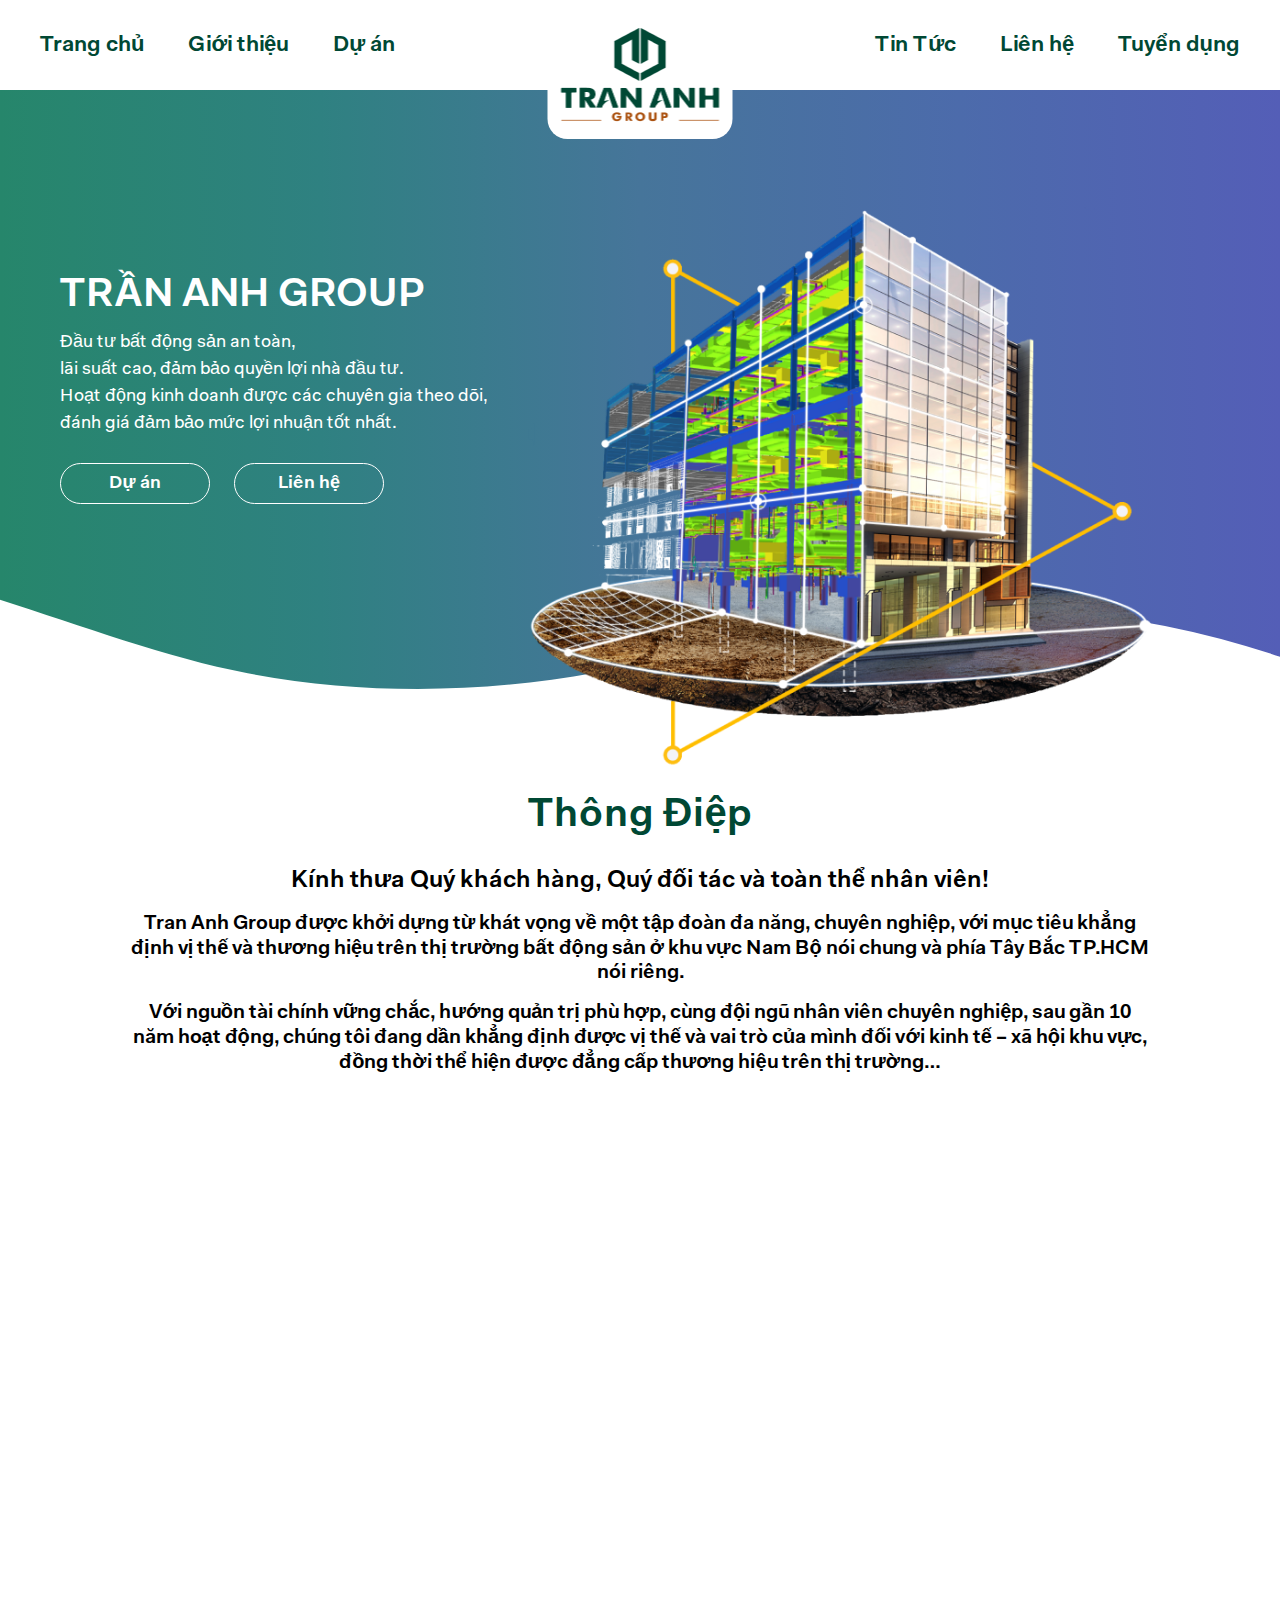
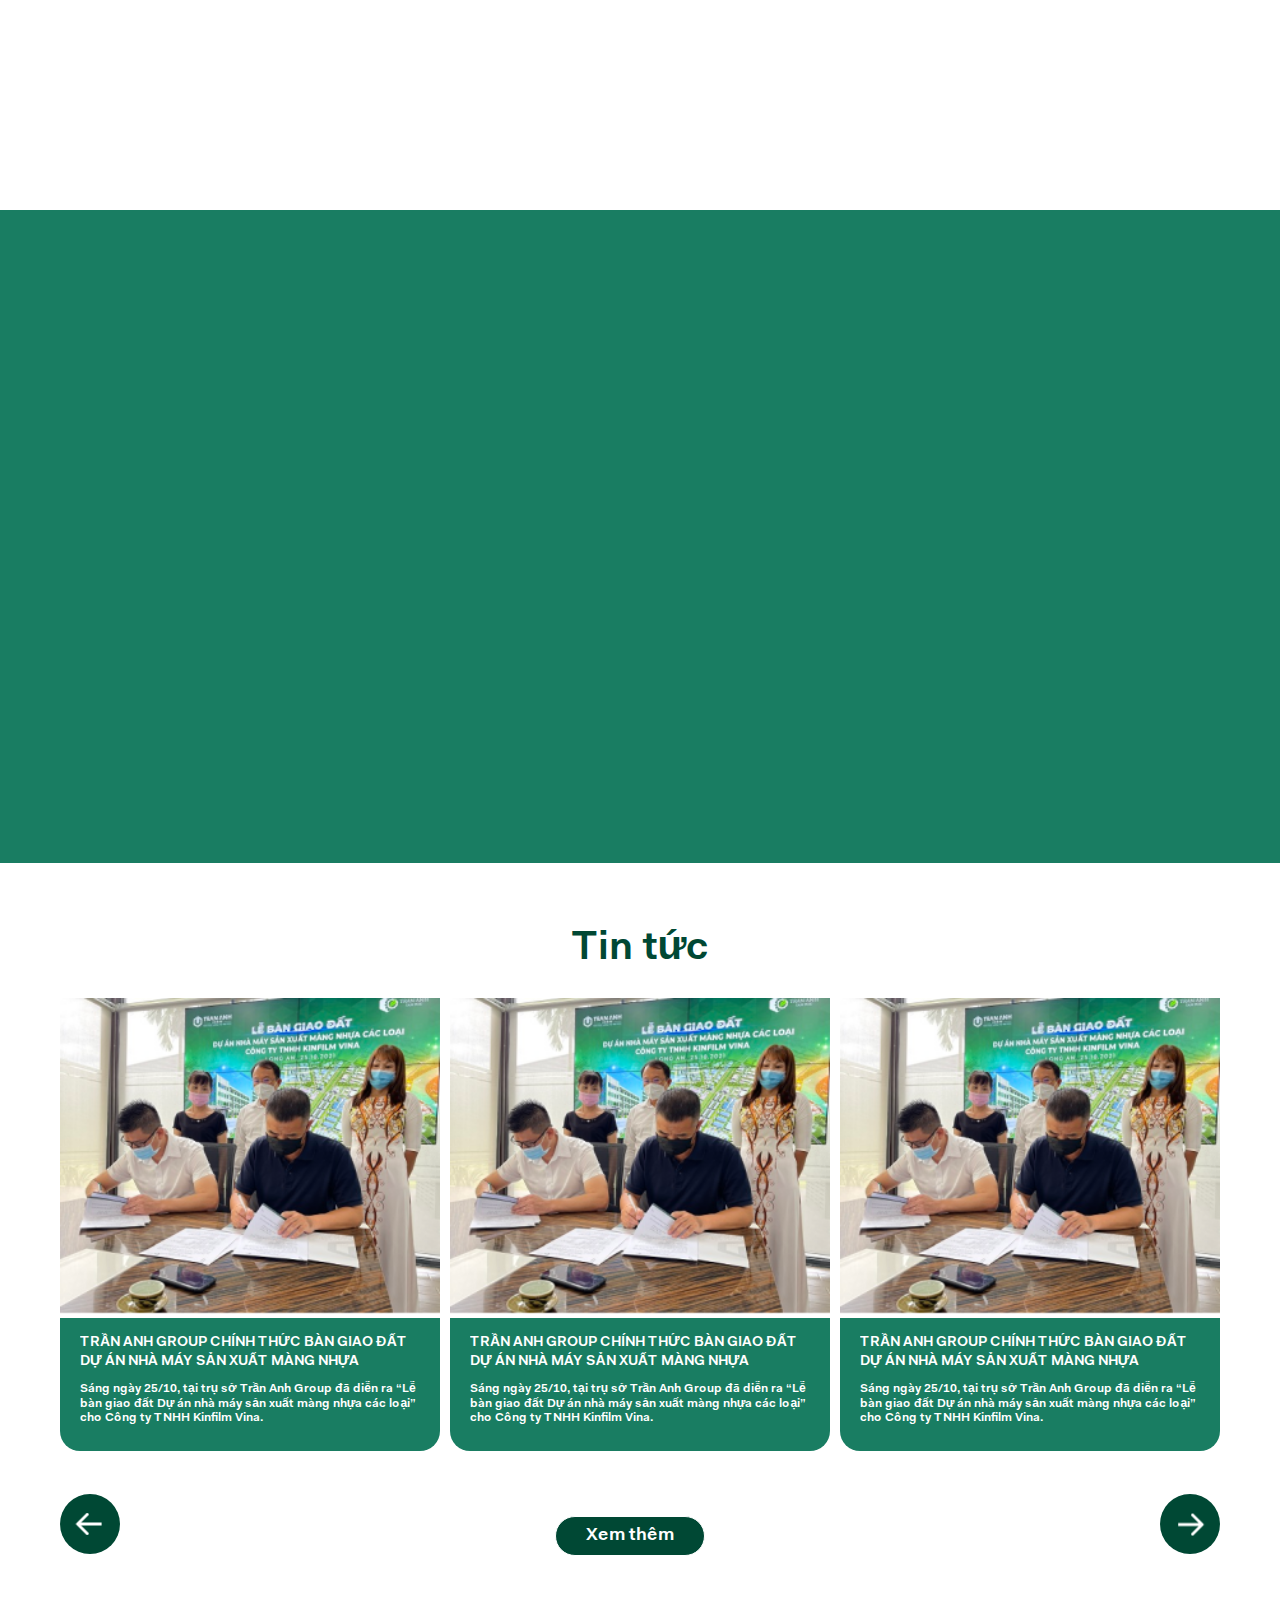
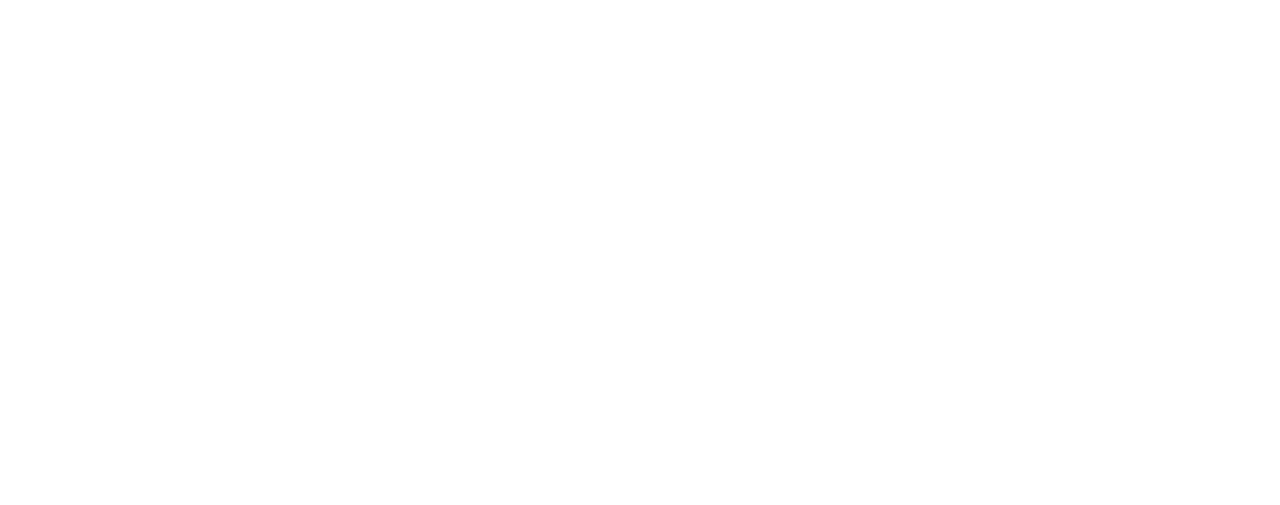
<file: index.html>
<!DOCTYPE html>
<html lang="en">
<head>
    <meta charset="UTF-8">
    <meta http-equiv="X-UA-Compatible" content="IE=edge">
    <meta name="viewport" content="width=device-width, initial-scale=1.0">
    <title>Trần Anh</title>
    <link rel="icon" type="image/x-icon" href="Assets/images/favicon.ico">
    <link rel="stylesheet" href="Assets/css/animation.css">
    <link rel="stylesheet" href="Assets/css/owl.carousel.min.css">
    <link rel="stylesheet" href="/Assets/css/style.css">
</head>
<body>
    <header>
        <div class="logo"><a href="/"><img src="/Assets/images/logo.png" alt="logo"></a></div>
        <div class="menu-icon"><img src="/Assets/images/menu-icon.png" alt=""></div>
        <nav class="nav"> 
            <div class="nav__left">
                <ul>
                    <li><a href="/">Trang chủ</a></li>
                    <li><a href="#">Giới thiệu</a></li>
                    <li><a href="/duan.html">Dự án</a></li>
                </ul>
            </div> 
            <div class="nav__right">
                <ul>
                    <li><a href="/news.html">Tin Tức</a></li>
                    <li><a href="/lienhe.html">Liên hệ</a></li>
                    <li><a href="#">Tuyển dụng</a></li>
                </ul>
            </div>
        </nav>
    </header>
    <main>
        <div class="hero">
            <div class="custom-shape-divider-bottom-1644165049">
                <svg data-name="Layer 1" xmlns="http://www.w3.org/2000/svg" viewBox="0 0 1200 120" preserveAspectRatio="none">
                    <path d="M321.39,56.44c58-10.79,114.16-30.13,172-41.86,82.39-16.72,168.19-17.73,250.45-.39C823.78,31,906.67,72,985.66,92.83c70.05,18.48,146.53,26.09,214.34,3V0H0V27.35A600.21,600.21,0,0,0,321.39,56.44Z" class="shape-fill"></path>
                </svg>
            </div>
            <div class="wrapper">
                <div class="hero__content wow animate__animated animate__fadeInLeft">
                    <h1>TRẦN ANH GROUP</h1>
                    <p>Đầu tư bất động sản an toàn, <br>
                        lãi suất cao, đảm bảo quyền lợi nhà đầu tư. <br>
                        Hoạt động kinh doanh được các chuyên gia theo dõi, 
                        đánh giá đảm bảo mức lợi nhuận tốt nhất.</p>
                    <a href="#">Dự án</a>
                    <a href="#">Liên hệ</a>
                </div>
                <div class="img wow animate__animated animate__fadeInRight">
                    <img src="/Assets/images/img-hero.png" alt="">
                </div>
            </div>
        </div>
        <section class="message">
          <div class="wrapper">
            <div class="wow animate__animated animate__fadeIn">
                <h3 class="title-section">Thông Điệp</h3>
                <h4>Kính thưa Quý khách hàng, Quý đối tác và toàn thể nhân viên!</h4>
                <p>Tran Anh Group được khởi dựng từ khát vọng về một tập đoàn đa năng, chuyên nghiệp, với mục tiêu khẳng định vị thế và thương hiệu trên thị trường bất động sản ở khu vực Nam Bộ nói chung và phía Tây Bắc TP.HCM nói riêng.</p>
                <p>Với nguồn tài chính vững chắc, hướng quản trị phù hợp, cùng đội ngũ nhân viên chuyên nghiệp, sau gần 10 năm hoạt động, chúng tôi đang dần khẳng định được vị thế và vai trò của mình đối với kinh tế – xã hội khu vực, đồng thời thể hiện được đẳng cấp thương hiệu trên thị trường…</p>    
            </div>
        </div>
        </section>
        <section class="project wow animate__animated animate__fadeIn">
           <div class="wrapper">
            <h2 class="title-section">Dự án</h2>
            <div class="owl-carousel owl-theme owl-projects">
                <div class="item project__item">
                   <a href="#">
                    <img src="/Assets/images/img01.png" alt="">
                    <div class="content">
                        <h4>West Lakes Golf & Villas West Lakes Golf & Villas</h4>
                        <p>Tổng diện tích 120ha bao gồm: </p>
                        <ul>
                            <li>Khu giải trí: Sân Golf & các tiện tích kèm theo</li>
                            <li>Biệt thự mini: 409 căn (85m2-120m2)</li>
                            <li>Biệt thự song lập: 117 căn (170m2-200m2)</li>
                            <li>Biệt thư đơn lập: 11 căn (250m2-300m2)</li> 
                        </ul>
                    </div>
                   </a>
                </div> 
                <div class="item project__item">
                    <a href="#">
                     <img src="/Assets/images/img01.png" alt="">
                     <div class="content">
                         <h4>West Lakes Golf & Villas West Lakes Golf & Villas</h4>
                         <p>Tổng diện tích 120ha bao gồm: </p>
                         <ul>
                             <li>Khu giải trí: Sân Golf & các tiện tích kèm theo</li>
                             <li>Biệt thự mini: 409 căn (85m2-120m2)</li>
                             <li>Biệt thự song lập: 117 căn (170m2-200m2)</li>
                             <li>Biệt thư đơn lập: 11 căn (250m2-300m2)</li> 
                         </ul>
                     </div>
                    </a>
                 </div> 
                 <div class="item project__item">
                    <a href="#">
                     <img src="/Assets/images/img01.png" alt="">
                     <div class="content">
                         <h4>West Lakes Golf & Villas West Lakes Golf & Villas</h4>
                         <p>Tổng diện tích 120ha bao gồm: </p>
                         <ul>
                             <li>Khu giải trí: Sân Golf & các tiện tích kèm theo</li>
                             <li>Biệt thự mini: 409 căn (85m2-120m2)</li>
                             <li>Biệt thự song lập: 117 căn (170m2-200m2)</li>
                             <li>Biệt thư đơn lập: 11 căn (250m2-300m2)</li> 
                         </ul>
                     </div>
                    </a>
                 </div> 
                 <div class="item project__item">
                    <a href="#">
                     <img src="/Assets/images/img01.png" alt="">
                     <div class="content">
                         <h4>West Lakes Golf & Villas West Lakes Golf & Villas</h4>
                         <p>Tổng diện tích 120ha bao gồm: </p>
                         <ul>
                             <li>Khu giải trí: Sân Golf & các tiện tích kèm theo</li>
                             <li>Biệt thự mini: 409 căn (85m2-120m2)</li>
                             <li>Biệt thự song lập: 117 căn (170m2-200m2)</li>
                             <li>Biệt thư đơn lập: 11 căn (250m2-300m2)</li> 
                         </ul>
                     </div>
                    </a>
                 </div> 
                 <div class="item project__item">
                    <a href="#">
                     <img src="/Assets/images/img01.png" alt="">
                     <div class="content">
                         <h4>West Lakes Golf & Villas West Lakes Golf & Villas</h4>
                         <p>Tổng diện tích 120ha bao gồm: </p>
                         <ul>
                             <li>Khu giải trí: Sân Golf & các tiện tích kèm theo</li>
                             <li>Biệt thự mini: 409 căn (85m2-120m2)</li>
                             <li>Biệt thự song lập: 117 căn (170m2-200m2)</li>
                             <li>Biệt thư đơn lập: 11 căn (250m2-300m2)</li> 
                         </ul>
                     </div>
                    </a>
                 </div> 
                 <div class="item project__item">
                    <a href="#">
                     <img src="/Assets/images/img01.png" alt="">
                     <div class="content">
                         <h4>West Lakes Golf & Villas West Lakes Golf & Villas</h4>
                         <p>Tổng diện tích 120ha bao gồm: </p>
                         <ul>
                             <li>Khu giải trí: Sân Golf & các tiện tích kèm theo</li>
                             <li>Biệt thự mini: 409 căn (85m2-120m2)</li>
                             <li>Biệt thự song lập: 117 căn (170m2-200m2)</li>
                             <li>Biệt thư đơn lập: 11 căn (250m2-300m2)</li> 
                         </ul>
                     </div>
                    </a>
                 </div> 
            </div>
            <div class="project__control">
                <div class="customNextBtn projects-next"></div>
                <a class="button" href="#">Xem thêm</a>
                <div class="customPrevBtn projects-next"></div>
            </div>
           </div>
        </section>
        <section class="about">
            <div class="wrapper">
                <div class="about__content wow animate__animated animate__fadeInLeft">
                    <h2 class="title-section">Tran Anh Group</h2>
                    <p>
                    - Được khởi dựng từ khát vọng về một tập đoàn đa năng, chuyên nghiệp, với mục tiêu khẳng định vị thế và thương hiệu trên thị trường bất động sản ở khu vực Nam Bộ nói chung và phía Tây Bắc TP.HCM nói riêng.
                    <br/><br/>
                    - Với nguồn tài chính vững chắc, hướng quản trị phù hợp, cùng đội ngũ nhân viên chuyên nghiệp, sau gần 10 năm hoạt động, Tran Anh Group  đang dần khẳng định được vị thế và vai trò của mình đối với kinh tế - xã hội khu vực, đồng thời thể hiện được đẳng cấp thương hiệu trên thị trường. Ngoài lĩnh vực chủ lực là kinh doanh bất động sản, Tran Anh Group còn hoạt động ở nhiều mảng như: Dịch vụ tư vấn thiết kế và xây dựng, cung cấp tiện ích nội, ngoại thất và xây dựng hoàn công trọn gói.
                    <br/><br/>
                    - Là một trong những tập đoàn bất động sản phía Tây Bắc TP.HCM tiên phong phát triển theo hướng kiến tạo chất lượng sống hoàn hảo cho cộng đồng...
                    </p>
                    <div class="text-center"><a class="button" href="#">Xem thêm</a></div>
                </div>
                <div class="about__video wow animate__animated animate__fadeInRight">
                    <iframe width="100%" height="360" src="https://www.youtube.com/embed/mZQlQJ1oOxk" title="YouTube video player" frameborder="0" allow="accelerometer; autoplay; clipboard-write; encrypted-media; gyroscope; picture-in-picture" allowfullscreen></iframe>
                </div>
            </div>
        </section>
        <section class="news">
            <h2 class="title-section">Tin tức</h2>
            <div class="wrapper">
                <div class="owl-carousel owl-theme owl-news">
                    <div class="item news__item">
                        <a href="#">
                            <img src="/Assets/images/img-02.png" alt="">
                            <div class="content">
                                <h4>TRẦN ANH GROUP CHÍNH THỨC BÀN GIAO ĐẤT DỰ ÁN NHÀ MÁY SẢN XUẤT MÀNG NHỰA</h4>
                                <p>Sáng ngày 25/10, tại trụ sở Trần Anh Group đã diễn ra “Lễ bàn giao đất Dự án nhà máy sản xuất màng nhựa các loại” cho Công ty TNHH Kinfilm Vina. </p>
                            </div>
                        </a>
                    </div>
                    <div class="item news__item">
                        <a href="#">
                            <img src="/Assets/images/img-02.png" alt="">
                            <div class="content">
                                <h4>TRẦN ANH GROUP CHÍNH THỨC BÀN GIAO ĐẤT DỰ ÁN NHÀ MÁY SẢN XUẤT MÀNG NHỰA</h4>
                                <p>Sáng ngày 25/10, tại trụ sở Trần Anh Group đã diễn ra “Lễ bàn giao đất Dự án nhà máy sản xuất màng nhựa các loại” cho Công ty TNHH Kinfilm Vina. </p>
                            </div>
                        </a>
                    </div>
                    <div class="item news__item">
                        <a href="#">
                            <img src="/Assets/images/img-02.png" alt="">
                            <div class="content">
                                <h4>TRẦN ANH GROUP CHÍNH THỨC BÀN GIAO ĐẤT DỰ ÁN NHÀ MÁY SẢN XUẤT MÀNG NHỰA</h4>
                                <p>Sáng ngày 25/10, tại trụ sở Trần Anh Group đã diễn ra “Lễ bàn giao đất Dự án nhà máy sản xuất màng nhựa các loại” cho Công ty TNHH Kinfilm Vina. </p>
                            </div>
                        </a>
                    </div>
                    <div class="item news__item">
                        <a href="#">
                            <img src="/Assets/images/img-02.png" alt="">
                            <div class="content">
                                <h4>TRẦN ANH GROUP CHÍNH THỨC BÀN GIAO ĐẤT DỰ ÁN NHÀ MÁY SẢN XUẤT MÀNG NHỰA</h4>
                                <p>Sáng ngày 25/10, tại trụ sở Trần Anh Group đã diễn ra “Lễ bàn giao đất Dự án nhà máy sản xuất màng nhựa các loại” cho Công ty TNHH Kinfilm Vina. </p>
                            </div>
                        </a>
                    </div>
                    <div class="item news__item">
                        <a href="#">
                            <img src="/Assets/images/img-02.png" alt="">
                            <div class="content">
                                <h4>TRẦN ANH GROUP CHÍNH THỨC BÀN GIAO ĐẤT DỰ ÁN NHÀ MÁY SẢN XUẤT MÀNG NHỰA</h4>
                                <p>Sáng ngày 25/10, tại trụ sở Trần Anh Group đã diễn ra “Lễ bàn giao đất Dự án nhà máy sản xuất màng nhựa các loại” cho Công ty TNHH Kinfilm Vina. </p>
                            </div>
                        </a>
                    </div>
                    <div class="item news__item">
                        <a href="#">
                            <img src="/Assets/images/img-02.png" alt="">
                            <div class="content">
                                <h4>TRẦN ANH GROUP CHÍNH THỨC BÀN GIAO ĐẤT DỰ ÁN NHÀ MÁY SẢN XUẤT MÀNG NHỰA</h4>
                                <p>Sáng ngày 25/10, tại trụ sở Trần Anh Group đã diễn ra “Lễ bàn giao đất Dự án nhà máy sản xuất màng nhựa các loại” cho Công ty TNHH Kinfilm Vina. </p>
                            </div>
                        </a>
                    </div>
                    <div class="item news__item">
                        <a href="#">
                            <img src="/Assets/images/img-02.png" alt="">
                            <div class="content">
                                <h4>TRẦN ANH GROUP CHÍNH THỨC BÀN GIAO ĐẤT DỰ ÁN NHÀ MÁY SẢN XUẤT MÀNG NHỰA</h4>
                                <p>Sáng ngày 25/10, tại trụ sở Trần Anh Group đã diễn ra “Lễ bàn giao đất Dự án nhà máy sản xuất màng nhựa các loại” cho Công ty TNHH Kinfilm Vina. </p>
                            </div>
                        </a>
                    </div>
                </div>
                <div class="project__control">
                    <div class="customNextBtn news-next"></div>
                    <a class="button" href="#">Xem thêm</a>
                    <div class="customPrevBtn news-prev"></div>
                </div>
            </div>
        </section>
    </main>
    <footer>
        <div class='footer wow animate__animated animate__fadeIn'> 
            <div class="wrapper">
                <div class="contacts"> 
                    <h4>LIÊN HỆ</h4>
                    <form action="#">
                        <div class="gifts">
                            <h5>Liên hệ để nhận ưu đãi:</h5>
                            <input type="text" placeholder='Họ tên...' />
                            <input type="text" placeholder='Số điện thoại' />
                            <button class="button button-submit" type="submit">Gửi</button>
                        </div>
                    </form>
                    <div class="address">
                        <h5>Địa chỉ:</h5>
                        <p>248 Đường Tân Sơn Nhì, Tân Sơn Nhì, Tân Phú, Thành phố Hồ Chí Minh</p>
                    </div>
                    <div class="contact">
                        <div class="phone">
                            <h5>Điện thoại:</h5>
                            <p>0909027787</p>
                            <p>0932645558 </p>
                        </div>
                        <div class="mail">
                            <h5>Mail:</h5>
                            <p>ceo.248tsn@trananhgroup.com</p>
                            <p>sangiaodich.248tsn@gmail.com</p>
                        </div>
                    </div>
                    <div class="social">
                        <a href="https://www.facebook.com/Tuy%E1%BB%83n-d%E1%BB%A5ng-nh%C3%A2n-s%E1%BB%B1-Tr%E1%BA%A7n-Anh-110411524861806/?ref=pages_you_manage" target="_blank" >
                            <img src="/Assets/images/fb-w.png" alt="facebook" /></a>
                        <a href="https://www.youtube.com/channel/UCWILrKqksszm2knpaCt6p2w" target="_blank" ><img src='/Assets/images/y-w.png' alt="youtube" /></a>
                        <a href="mailto:ceo.248tsn@trananhgroup.com" target="_blank" ><img src="Assets/images/g-w.png" alt="Google plus" /></a> 
                    </div>
                </div>
                <div class="maps">
                    <h4>MAPS</h4>
                    <iframe title='tran anh group' style="border:0" src='https://www.google.com/maps/embed?pb=!1m18!1m12!1m3!1d3919.172666107306!2d106.62902551480106!3d10.79808409230685!2m3!1f0!2f0!3f0!3m2!1i1024!2i768!4f13.1!3m3!1m2!1s0x31752955d991e0cf%3A0x54a3bfdcec704a67!2zMjQ4IMSQxrDhu51uZyBUw6JuIFPGoW4gTmjDrCwgVMOibiBTxqFuIE5ow6wsIFTDom4gUGjDuiwgVGjDoG5oIHBo4buRIEjhu5MgQ2jDrSBNaW5o!5e0!3m2!1svi!2s!4v1641743223777!5m2!1svi!2s' width="600" height="450" loading="lazy"></iframe>
                </div>
            </div>
        </div>
    </footer>
<script src="/Assets/js/jquery-3.6.0.min.js"></script>
<script src="/Assets/js/wow.min.js"></script>
<script src="/Assets/js/owl.carousel.min.js"></script>
<script src="/Assets/js/main.js"></script>
</body>
</html>
</file>
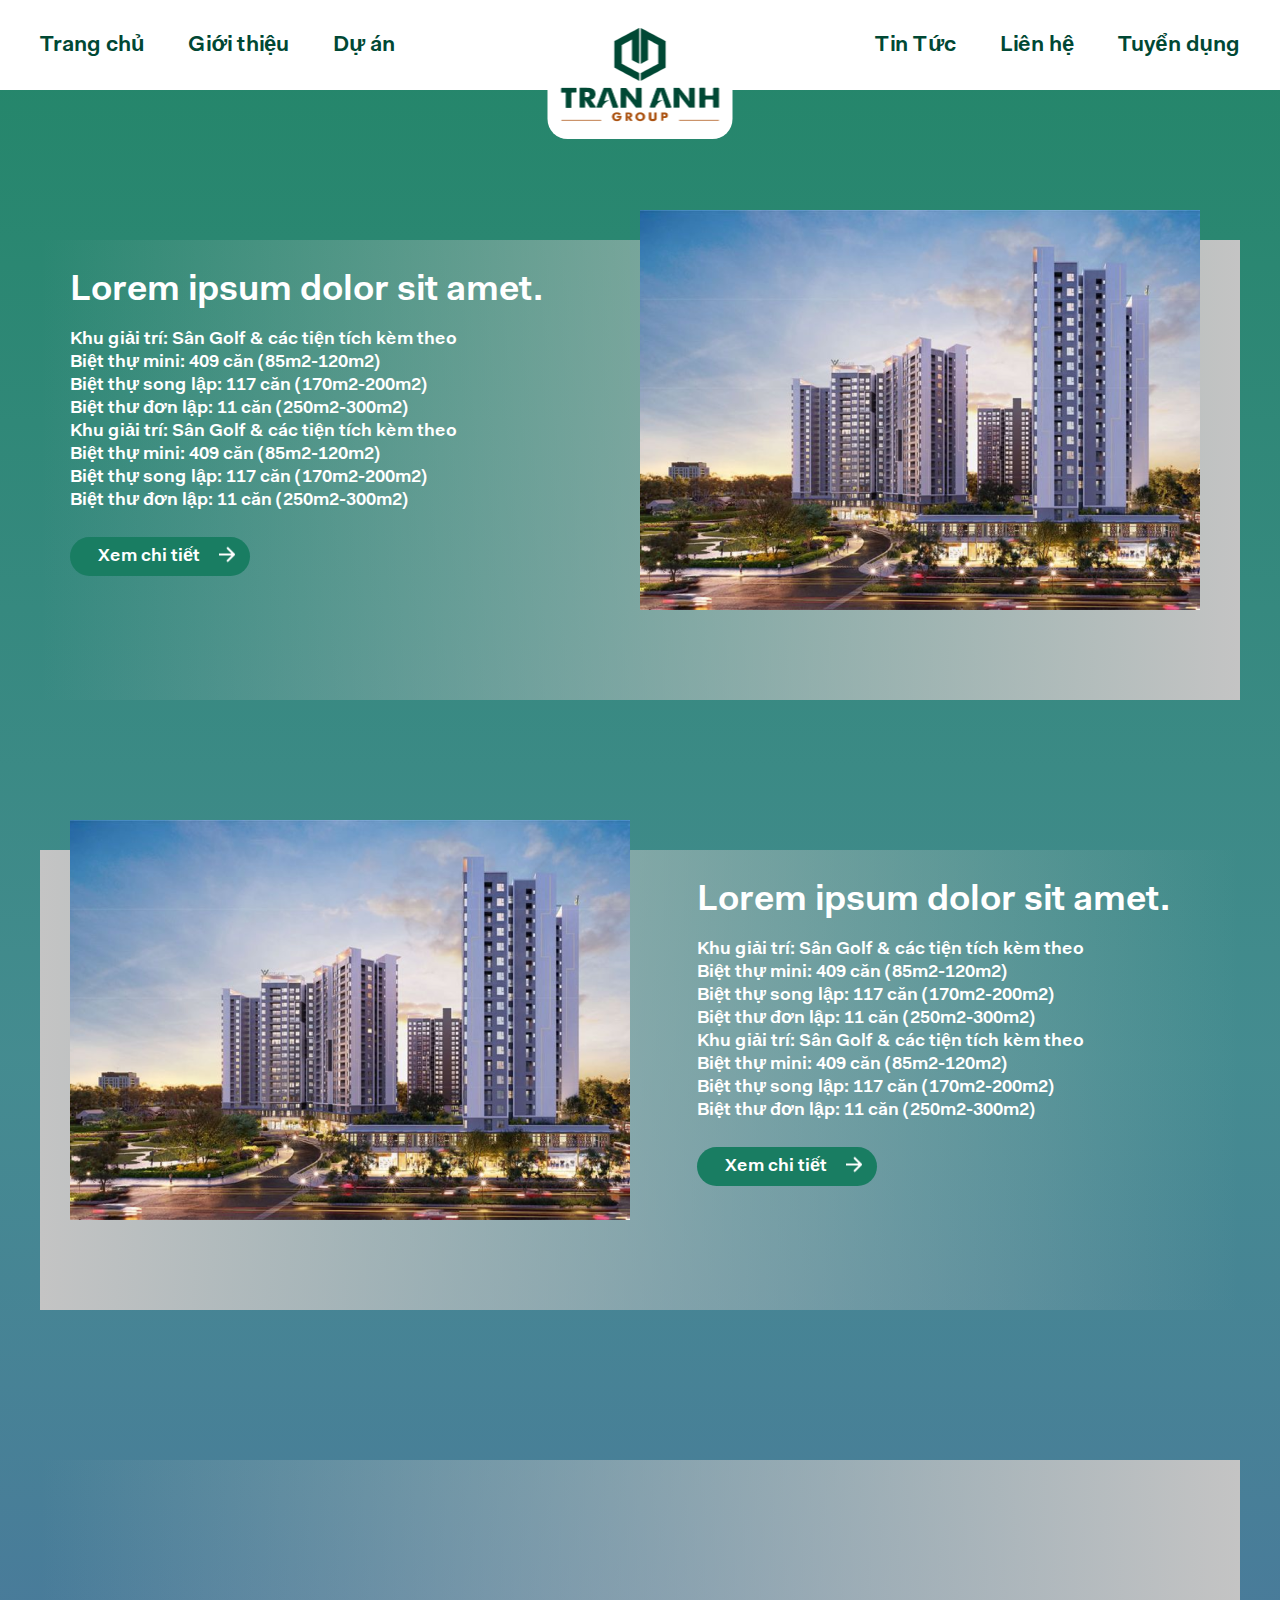
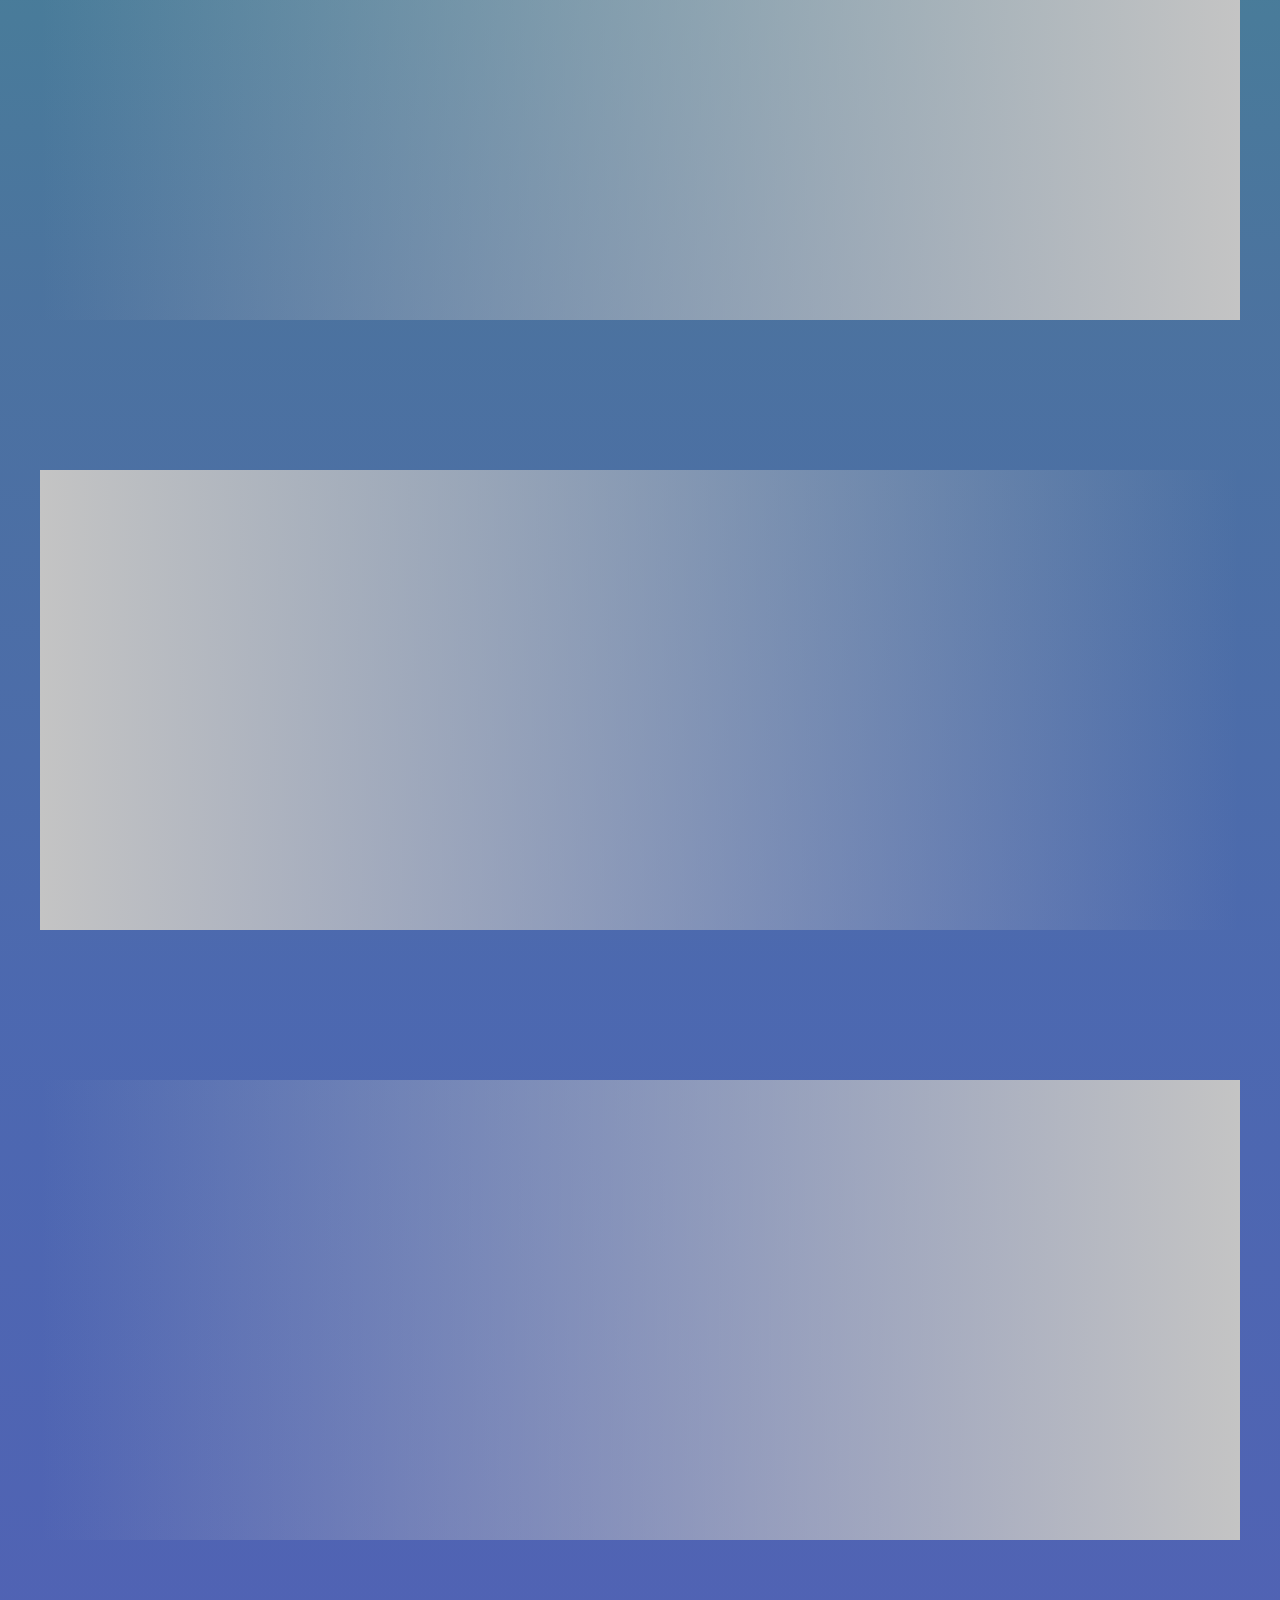
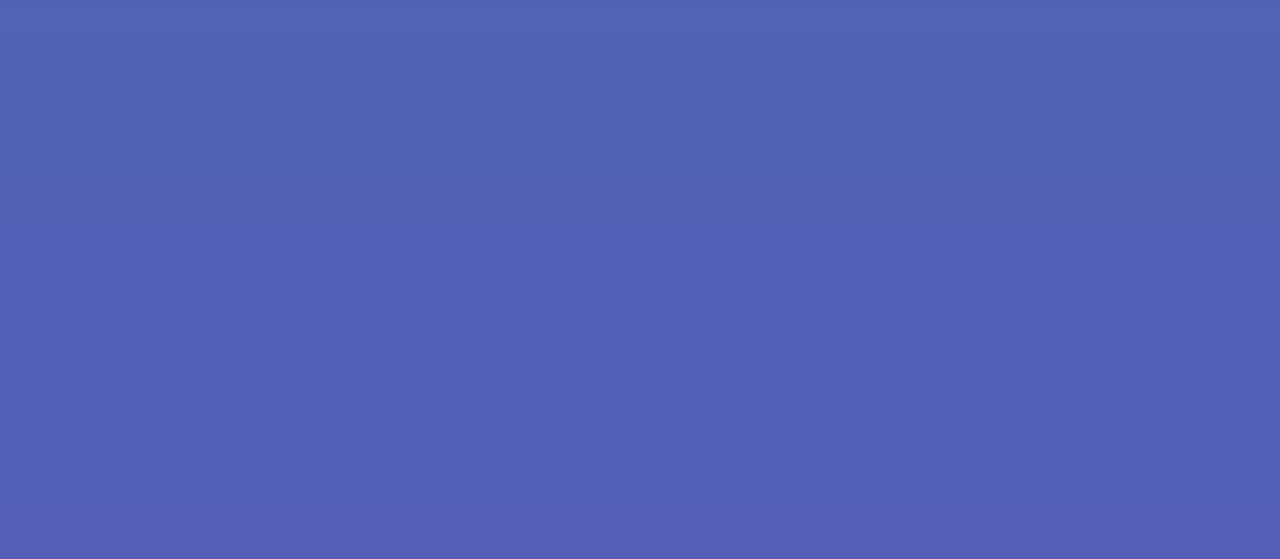
<file: duan.html>
<!DOCTYPE html>
<html lang="en">
<head>
    <meta charset="UTF-8">
    <meta http-equiv="X-UA-Compatible" content="IE=edge">
    <meta name="viewport" content="width=device-width, initial-scale=1.0">
    <title>Trần Anh</title>
    <link rel="icon" type="image/x-icon" href="Assets/images/favicon.ico">
    <link rel="stylesheet" href="Assets/css/animation.css">
    <link rel="stylesheet" href="Assets/css/owl.carousel.min.css">
    <link rel="stylesheet" href="/Assets/css/style.css">
</head>
<body class="projects-page bg-gradient">
    <header>
        <div class="logo"><a href="/"><img src="/Assets/images/logo.png" alt="logo"></a></div>
        <div class="menu-icon"><img src="/Assets/images/menu-icon.png" alt=""></div>
        <nav class="nav"> 
            <div class="nav__left">
                <ul>
                    <li><a href="/">Trang chủ</a></li>
                    <li><a href="#">Giới thiệu</a></li>
                    <li><a href="/duan.html">Dự án</a></li>
                </ul>
            </div> 
            <div class="nav__right">
                <ul>
                    <li><a href="/news.html">Tin Tức</a></li>
                    <li><a href="/lienhe.html">Liên hệ</a></li>
                    <li><a href="#">Tuyển dụng</a></li>
                </ul>
            </div>
        </nav>
    </header>
    <main>
        <div class="projects ">
            <div class="content wow animate__animated animate__fadeInUp">
                <h3>Lorem ipsum dolor sit amet.</h3>
                <p>
                    Khu giải trí: Sân Golf & các tiện tích kèm theo<br/>
                    Biệt thự mini: 409 căn (85m2-120m2)<br/>
                    Biệt thự song lập: 117 căn (170m2-200m2)<br/>
                    Biệt thư đơn lập: 11 căn (250m2-300m2)<br/>
                    Khu giải trí: Sân Golf & các tiện tích kèm theo<br/>
                    Biệt thự mini: 409 căn (85m2-120m2)<br/>
                    Biệt thự song lập: 117 căn (170m2-200m2)<br/>
                    Biệt thư đơn lập: 11 căn (250m2-300m2)
                </p>
                <a class="button" href="#">Xem chi tiết</a>
            </div>
            <div class="img wow animate__animated animate__fadeInUp">
                <img src="/Assets/images/img04.png" alt="">
            </div>
        </div>
        <div class="projects">
            <div class="content wow animate__animated animate__fadeInUp">
                <h3>Lorem ipsum dolor sit amet.</h3>
                <p>
                    Khu giải trí: Sân Golf & các tiện tích kèm theo<br/>
                    Biệt thự mini: 409 căn (85m2-120m2)<br/>
                    Biệt thự song lập: 117 căn (170m2-200m2)<br/>
                    Biệt thư đơn lập: 11 căn (250m2-300m2)<br/>
                    Khu giải trí: Sân Golf & các tiện tích kèm theo<br/>
                    Biệt thự mini: 409 căn (85m2-120m2)<br/>
                    Biệt thự song lập: 117 căn (170m2-200m2)<br/>
                    Biệt thư đơn lập: 11 căn (250m2-300m2)
                </p>
                <a class="button" href="#">Xem chi tiết</a>
            </div>
            <div class="img wow animate__animated animate__fadeInUp">
                <img src="/Assets/images/img04.png" alt="">
            </div>
        </div>
        <div class="projects">
            <div class="content wow animate__animated animate__fadeInUp">
                <h3>Lorem ipsum dolor sit amet.</h3>
                <p>
                    Khu giải trí: Sân Golf & các tiện tích kèm theo<br/>
                    Biệt thự mini: 409 căn (85m2-120m2)<br/>
                    Biệt thự song lập: 117 căn (170m2-200m2)<br/>
                    Biệt thư đơn lập: 11 căn (250m2-300m2)<br/>
                    Khu giải trí: Sân Golf & các tiện tích kèm theo<br/>
                    Biệt thự mini: 409 căn (85m2-120m2)<br/>
                    Biệt thự song lập: 117 căn (170m2-200m2)<br/>
                    Biệt thư đơn lập: 11 căn (250m2-300m2)
                </p>
                <a class="button" href="#">Xem chi tiết</a>
            </div>
            <div class="img wow animate__animated animate__fadeInUp">
                <img src="/Assets/images/img04.png" alt="">
            </div>
        </div>
        <div class="projects">
            <div class="content wow animate__animated animate__fadeInUp">
                <h3>Lorem ipsum dolor sit amet.</h3>
                <p>
                    Khu giải trí: Sân Golf & các tiện tích kèm theo<br/>
                    Biệt thự mini: 409 căn (85m2-120m2)<br/>
                    Biệt thự song lập: 117 căn (170m2-200m2)<br/>
                    Biệt thư đơn lập: 11 căn (250m2-300m2)<br/>
                    Khu giải trí: Sân Golf & các tiện tích kèm theo<br/>
                    Biệt thự mini: 409 căn (85m2-120m2)<br/>
                    Biệt thự song lập: 117 căn (170m2-200m2)<br/>
                    Biệt thư đơn lập: 11 căn (250m2-300m2)
                </p>
                <a class="button" href="#">Xem chi tiết</a>
            </div>
            <div class="img wow animate__animated animate__fadeInUp">
                <img src="/Assets/images/img04.png" alt="">
            </div>
        </div>
        <div class="projects">
            <div class="content wow animate__animated animate__fadeInUp">
                <h3>Lorem ipsum dolor sit amet.</h3>
                <p>
                    Khu giải trí: Sân Golf & các tiện tích kèm theo<br/>
                    Biệt thự mini: 409 căn (85m2-120m2)<br/>
                    Biệt thự song lập: 117 căn (170m2-200m2)<br/>
                    Biệt thư đơn lập: 11 căn (250m2-300m2)<br/>
                    Khu giải trí: Sân Golf & các tiện tích kèm theo<br/>
                    Biệt thự mini: 409 căn (85m2-120m2)<br/>
                    Biệt thự song lập: 117 căn (170m2-200m2)<br/>
                    Biệt thư đơn lập: 11 căn (250m2-300m2)
                </p>
                <a class="button" href="#">Xem chi tiết</a>
            </div>
            <div class="img wow animate__animated animate__fadeInUp">
                <img src="/Assets/images/img04.png" alt="">
            </div>
        </div>
    </main>
    <footer>
        <div class='footer wow animate__animated animate__fadeIn'> 
            <div class="wrapper">
                <div class="contacts"> 
                    <h4>LIÊN HỆ</h4>
                    <form action="#">
                        <div class="gifts">
                            <h5>Liên hệ để nhận ưu đãi:</h5>
                            <input type="text" placeholder='Họ tên...' />
                            <input type="text" placeholder='Số điện thoại' />
                            <button class="button button-submit" type="submit">Gửi</button>
                        </div>
                    </form>
                    <div class="address">
                        <h5>Địa chỉ:</h5>
                        <p>248 Đường Tân Sơn Nhì, Tân Sơn Nhì, Tân Phú, Thành phố Hồ Chí Minh</p>
                    </div>
                    <div class="contact">
                        <div class="phone">
                            <h5>Điện thoại:</h5>
                            <p>0909027787</p>
                            <p>0932645558 </p>
                        </div>
                        <div class="mail">
                            <h5>Mail:</h5>
                            <p>ceo.248tsn@trananhgroup.com</p>
                            <p>sangiaodich.248tsn@gmail.com</p>
                        </div>
                    </div>
                    <div class="social">
                        <a href="https://www.facebook.com/Tuy%E1%BB%83n-d%E1%BB%A5ng-nh%C3%A2n-s%E1%BB%B1-Tr%E1%BA%A7n-Anh-110411524861806/?ref=pages_you_manage" target="_blank" >
                            <img src="/Assets/images/fb-w.png" alt="facebook" /></a>
                        <a href="https://www.youtube.com/channel/UCWILrKqksszm2knpaCt6p2w" target="_blank" ><img src='/Assets/images/y-w.png' alt="youtube" /></a>
                        <a href="mailto:ceo.248tsn@trananhgroup.com" target="_blank" ><img src="Assets/images/g-w.png" alt="Google plus" /></a> 
                    </div>
                </div>
                <div class="maps">
                    <h4>MAPS</h4>
                    <iframe title='tran anh group' style="border:0" src='https://www.google.com/maps/embed?pb=!1m18!1m12!1m3!1d3919.172666107306!2d106.62902551480106!3d10.79808409230685!2m3!1f0!2f0!3f0!3m2!1i1024!2i768!4f13.1!3m3!1m2!1s0x31752955d991e0cf%3A0x54a3bfdcec704a67!2zMjQ4IMSQxrDhu51uZyBUw6JuIFPGoW4gTmjDrCwgVMOibiBTxqFuIE5ow6wsIFTDom4gUGjDuiwgVGjDoG5oIHBo4buRIEjhu5MgQ2jDrSBNaW5o!5e0!3m2!1svi!2s!4v1641743223777!5m2!1svi!2s' width="600" height="450" loading="lazy"></iframe>
                </div>
            </div>
        </div>
    </footer>
<script src="/Assets/js/jquery-3.6.0.min.js"></script>
<script src="/Assets/js/wow.min.js"></script>
<script src="/Assets/js/owl.carousel.min.js"></script>
<script src="/Assets/js/main.js"></script>
</body>
</html>
</file>
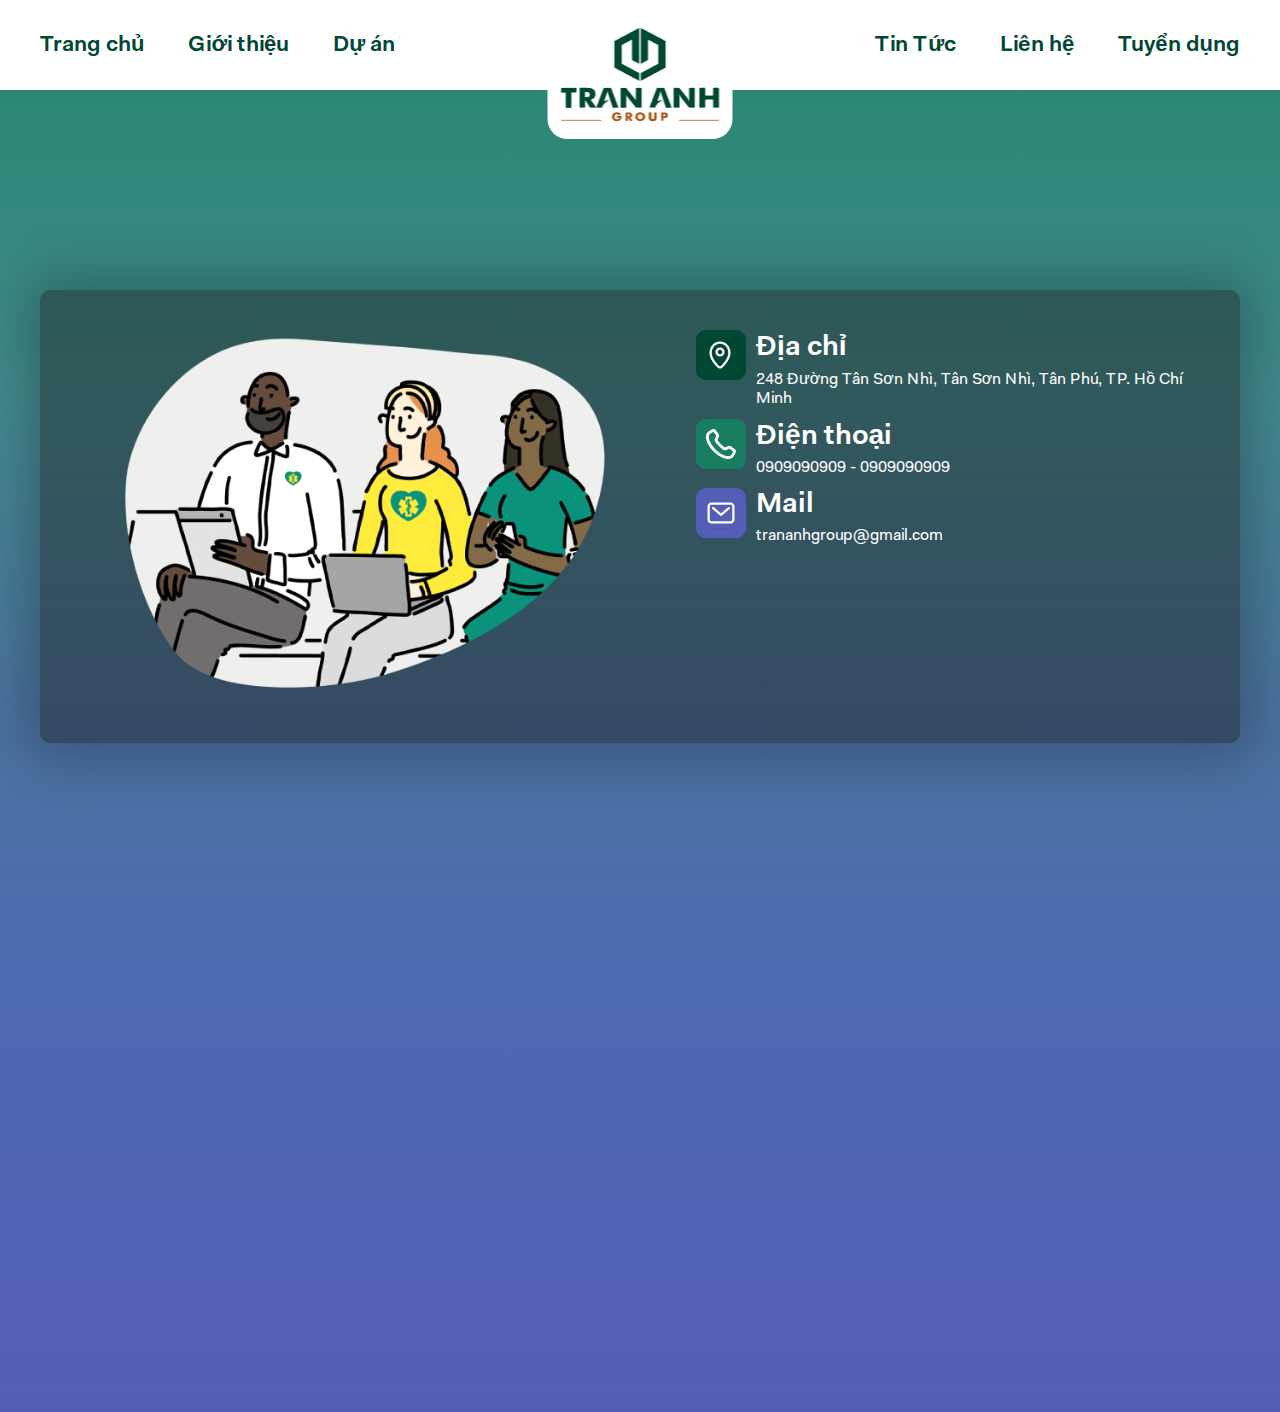
<file: lienhe.html>
<!DOCTYPE html>
<html lang="en">
<head>
    <meta charset="UTF-8">
    <meta http-equiv="X-UA-Compatible" content="IE=edge">
    <meta name="viewport" content="width=device-width, initial-scale=1.0">
    <title>Trần Anh</title>
    <link rel="icon" type="image/x-icon" href="Assets/images/favicon.ico">
    <link rel="stylesheet" href="Assets/css/animation.css">
    <link rel="stylesheet" href="Assets/css/owl.carousel.min.css">
    <link rel="stylesheet" href="/Assets/css/style.css">
</head>
<body class="contacts-page bg-gradient">
    <header>
        <div class="logo"><a href="/"><img src="/Assets/images/logo.png" alt="logo"></a></div>
        <div class="menu-icon"><img src="/Assets/images/menu-icon.png" alt=""></div>
        <nav class="nav"> 
            <div class="nav__left">
                <ul>
                    <li><a href="/">Trang chủ</a></li>
                    <li><a href="#">Giới thiệu</a></li>
                    <li><a href="/duan.html">Dự án</a></li>
                </ul>
            </div> 
            <div class="nav__right">
                <ul>
                    <li><a href="/news.html">Tin Tức</a></li>
                    <li><a href="/lienhe.html">Liên hệ</a></li>
                    <li><a href="#">Tuyển dụng</a></li>
                </ul>
            </div>
        </nav>
    </header>
    <main>
        <div class="wrapper">
            <div class="contacts">
                <div class="img">
                    <img src="/Assets/images/img05.png" alt="">
                </div>
                <div class="content">
                    <div class="contact location">
                        <h4>Địa chỉ</h4>
                        <p>248 Đường Tân Sơn Nhì, Tân Sơn Nhì, Tân Phú, TP. Hồ Chí Minh</p>
                    </div>
                    <div class="contact phone">
                        <h4>Điện thoại</h4>
                        <p>0909090909 - 0909090909 </p>
                    </div>
                    <div class="contact mail">
                        <h4>Mail</h4>
                        <p>trananhgroup@gmail.com</p>
                    </div>
                </div>
            </div>
        </div>
    </main>
    <footer>
        <div class='footer wow animate__animated animate__fadeIn'> 
            <div class="wrapper">
                <div class="contacts"> 
                    <h4>LIÊN HỆ</h4>
                    <form action="#">
                        <div class="gifts">
                            <h5>Liên hệ để nhận ưu đãi:</h5>
                            <input type="text" placeholder='Họ tên...' />
                            <input type="text" placeholder='Số điện thoại' />
                            <button class="button button-submit" type="submit">Gửi</button>
                        </div>
                    </form>
                    <div class="address">
                        <h5>Địa chỉ:</h5>
                        <p>248 Đường Tân Sơn Nhì, Tân Sơn Nhì, Tân Phú, Thành phố Hồ Chí Minh</p>
                    </div>
                    <div class="contact">
                        <div class="phone">
                            <h5>Điện thoại:</h5>
                            <p>0909027787</p>
                            <p>0932645558 </p>
                        </div>
                        <div class="mail">
                            <h5>Mail:</h5>
                            <p>ceo.248tsn@trananhgroup.com</p>
                            <p>sangiaodich.248tsn@gmail.com</p>
                        </div>
                    </div>
                    <div class="social">
                        <a href="https://www.facebook.com/Tuy%E1%BB%83n-d%E1%BB%A5ng-nh%C3%A2n-s%E1%BB%B1-Tr%E1%BA%A7n-Anh-110411524861806/?ref=pages_you_manage" target="_blank" >
                            <img src="/Assets/images/fb-w.png" alt="facebook" /></a>
                        <a href="https://www.youtube.com/channel/UCWILrKqksszm2knpaCt6p2w" target="_blank" ><img src='/Assets/images/y-w.png' alt="youtube" /></a>
                        <a href="mailto:ceo.248tsn@trananhgroup.com" target="_blank" ><img src="Assets/images/g-w.png" alt="Google plus" /></a> 
                    </div>
                </div>
                <div class="maps">
                    <h4>MAPS</h4>
                    <iframe title='tran anh group' style="border:0" src='https://www.google.com/maps/embed?pb=!1m18!1m12!1m3!1d3919.172666107306!2d106.62902551480106!3d10.79808409230685!2m3!1f0!2f0!3f0!3m2!1i1024!2i768!4f13.1!3m3!1m2!1s0x31752955d991e0cf%3A0x54a3bfdcec704a67!2zMjQ4IMSQxrDhu51uZyBUw6JuIFPGoW4gTmjDrCwgVMOibiBTxqFuIE5ow6wsIFTDom4gUGjDuiwgVGjDoG5oIHBo4buRIEjhu5MgQ2jDrSBNaW5o!5e0!3m2!1svi!2s!4v1641743223777!5m2!1svi!2s' width="600" height="450" loading="lazy"></iframe>
                </div>
            </div>
        </div>
    </footer>
<script src="/Assets/js/jquery-3.6.0.min.js"></script>
<script src="/Assets/js/wow.min.js"></script>
<script src="/Assets/js/owl.carousel.min.js"></script>
<script src="/Assets/js/main.js"></script>
</body>
</html>
</file>
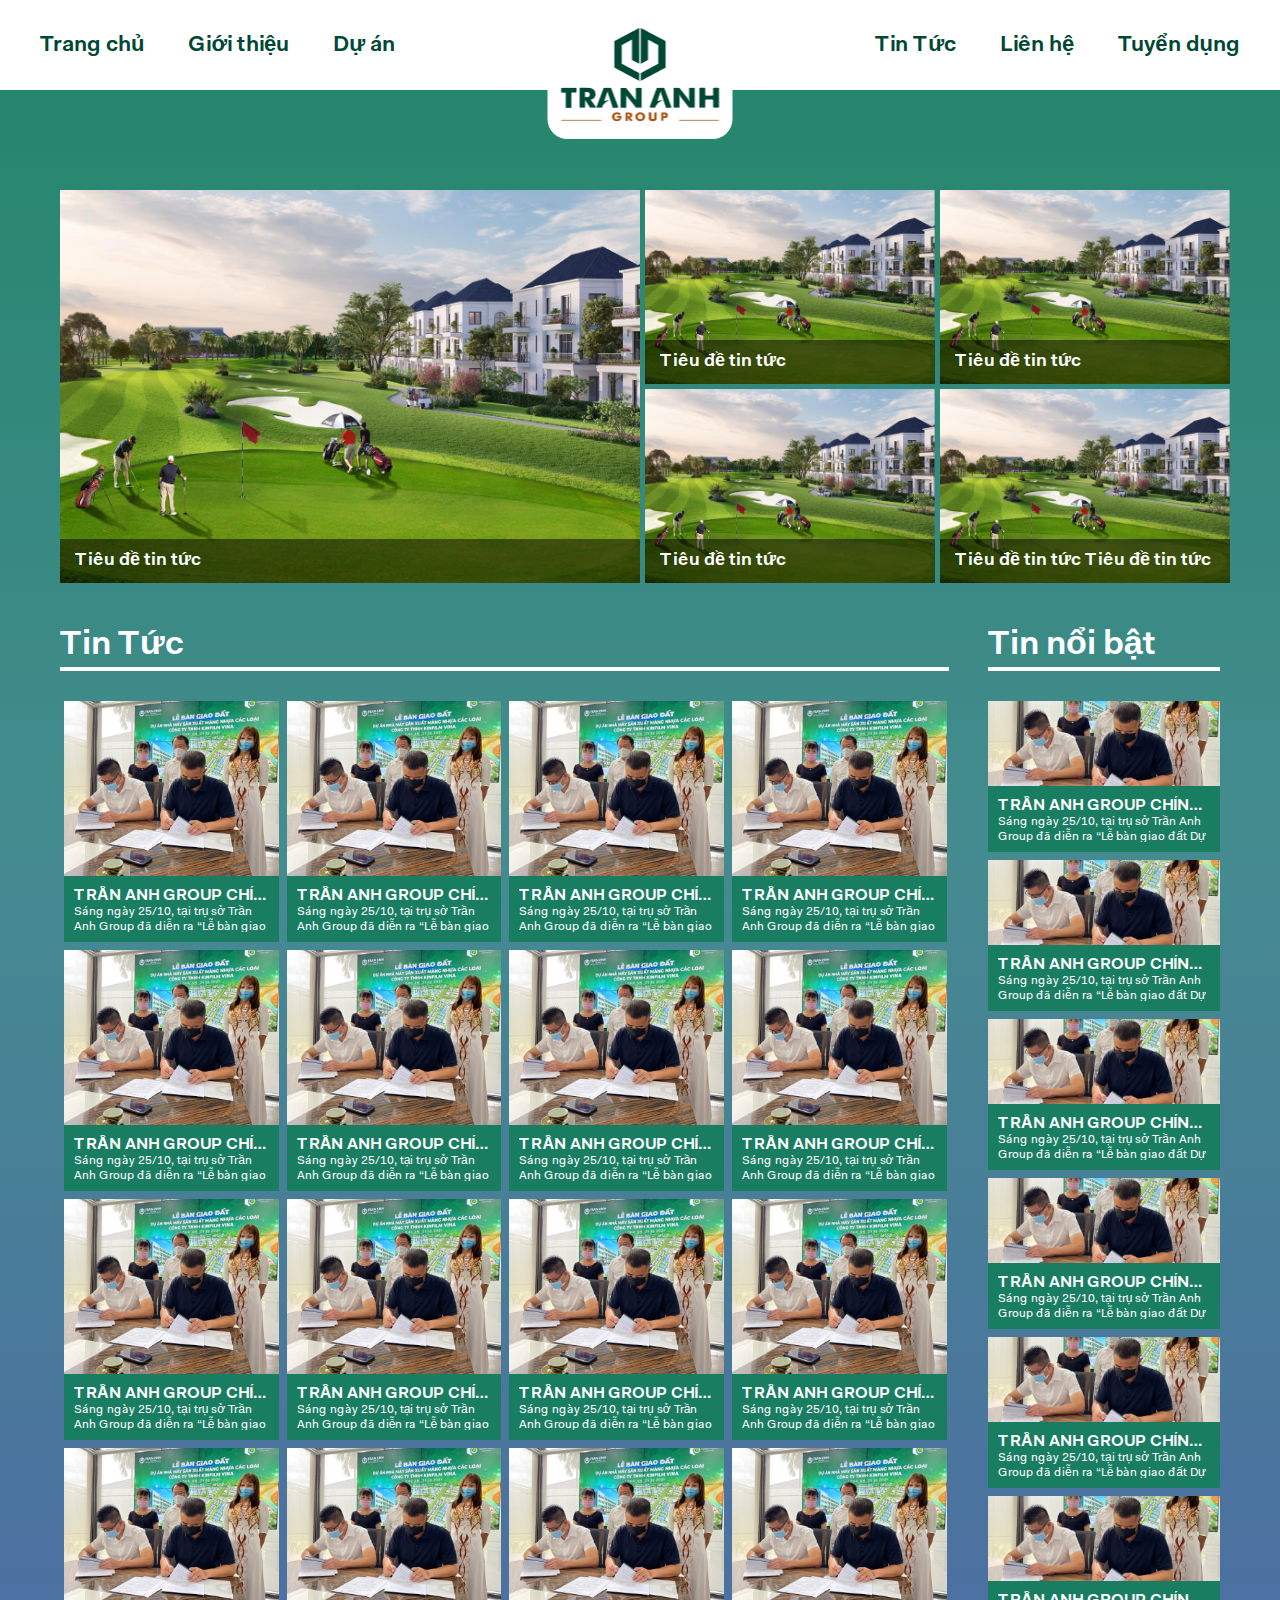
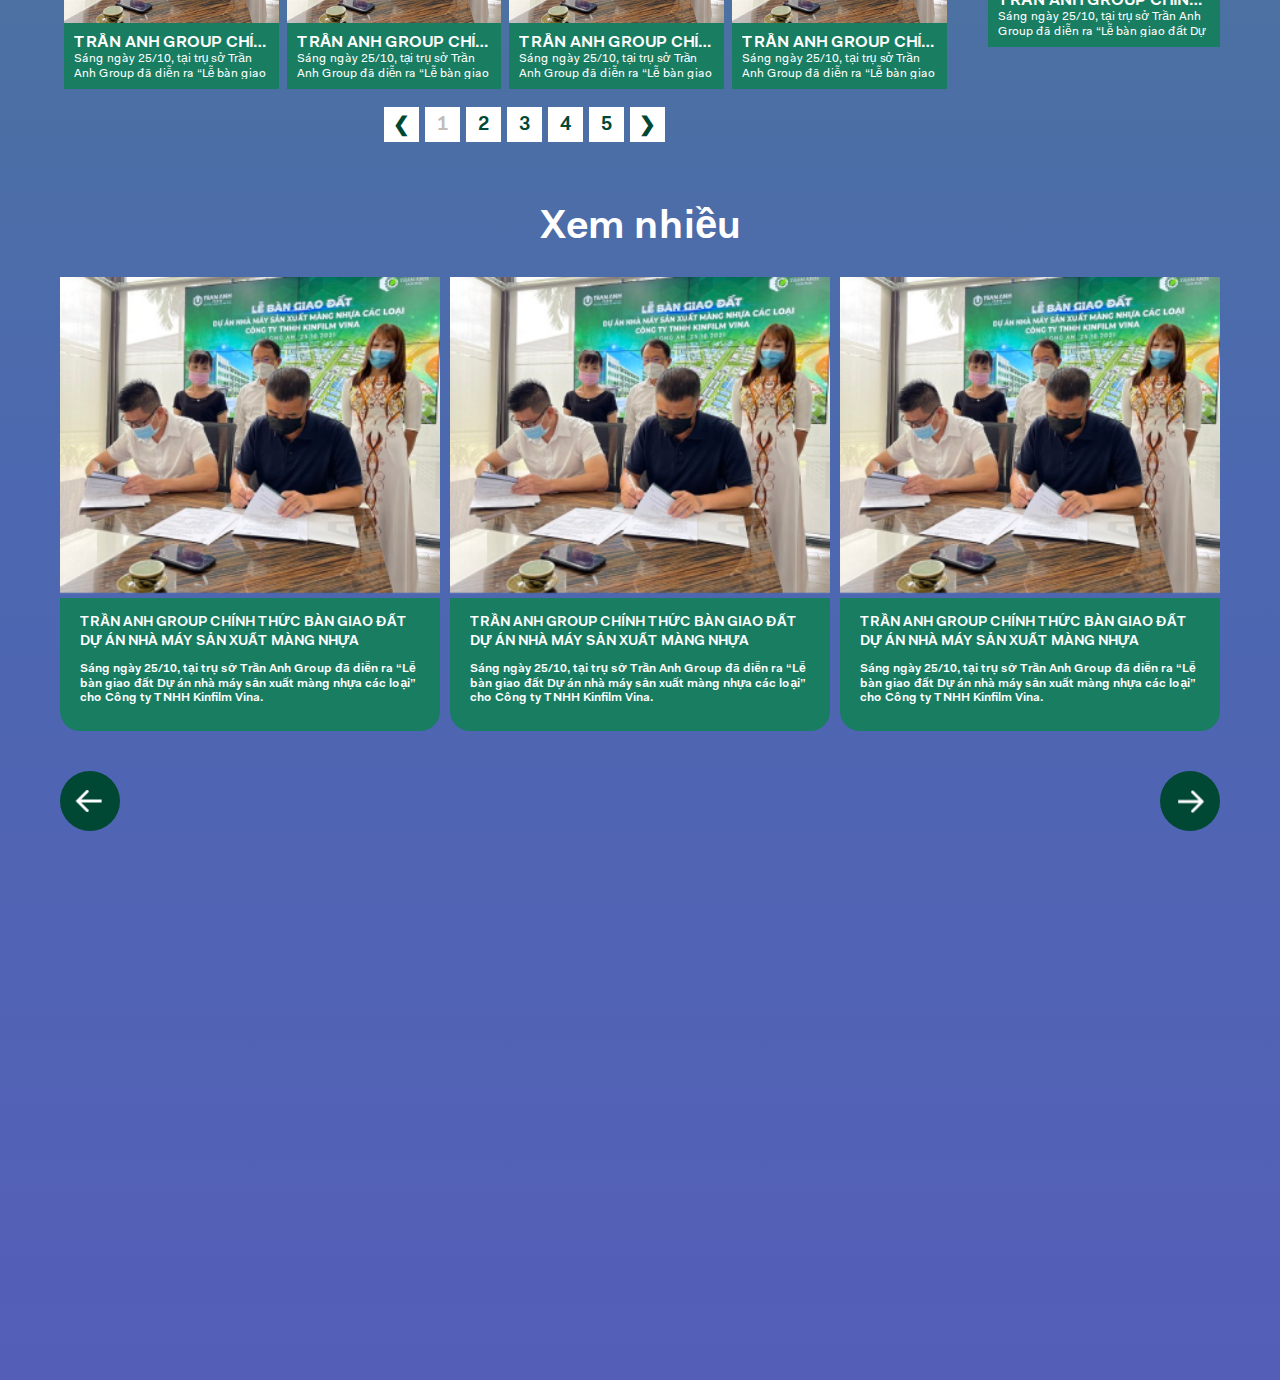
<file: news.html>
<!DOCTYPE html>
<html lang="en">
<head>
    <meta charset="UTF-8">
    <meta http-equiv="X-UA-Compatible" content="IE=edge">
    <meta name="viewport" content="width=device-width, initial-scale=1.0">
    <title>Trần Anh</title>
    <link rel="icon" type="image/x-icon" href="Assets/images/favicon.ico">
    <link rel="stylesheet" href="Assets/css/animation.css">
    <link rel="stylesheet" href="Assets/css/owl.carousel.min.css">
    <link rel="stylesheet" href="/Assets/css/style.css">
</head>
<body class="news-page bg-gradient">
    <header>
        <div class="logo"><a href="/"><img src="/Assets/images/logo.png" alt="logo"></a></div>
        <div class="menu-icon"><img src="/Assets/images/menu-icon.png" alt=""></div>
        <nav class="nav"> 
            <div class="nav__left">
                <ul>
                    <li><a href="/">Trang chủ</a></li>
                    <li><a href="#">Giới thiệu</a></li>
                    <li><a href="/duan.html">Dự án</a></li>
                </ul>
            </div> 
            <div class="nav__right">
                <ul>
                    <li><a href="/news.html">Tin Tức</a></li>
                    <li><a href="/lienhe.html">Liên hệ</a></li>
                    <li><a href="#">Tuyển dụng</a></li>
                </ul>
            </div>
        </nav>
    </header>
    <main>
        <div class="wrapper">
            <div class="hero-news">
                <div class="item">
                    <a href="#">
                        <div class="img">
                            <img src="/Assets/images/img-03.png" alt="">
                        </div>
                        <div class="content">
                            <h4>Tiêu đề tin tức</h4>
                            <p>Lorem ipsum, dolor sit amet consectetur adipisicing elit. Dignissimos quos quis explicabo sit alias, sint nostrum totam autem ducimus quia.</p>
                        </div>
                    </a>
                </div> 
                <div class="item">
                    <a href="#">
                        <div class="img">
                            <img src="/Assets/images/img-03.png" alt="">
                        </div>
                        <div class="content">
                            <h4>Tiêu đề tin tức</h4>
                            <p>Lorem ipsum, dolor sit amet consectetur adipisicing elit. </p>
                        </div>
                    </a>
                </div> 
                <div class="item">
                    <a href="#">
                        <div class="img">
                            <img src="/Assets/images/img-03.png" alt="">
                        </div>
                        <div class="content">
                            <h4>Tiêu đề tin tức</h4>
                            <p>Lorem ipsum, dolor sit amet consectetur adipisicing elit. </p>
                        </div>
                    </a>
                </div> 
                <div class="item">
                    <a href="#">
                        <div class="img">
                            <img src="/Assets/images/img-03.png" alt="">
                        </div>
                        <div class="content">
                            <h4>Tiêu đề tin tức</h4>
                            <p>Lorem ipsum, dolor sit amet consectetur adipisicing elit. </p>
                        </div>
                    </a>
                </div> 
                <div class="item">
                    <a href="#">
                        <div class="img">
                            <img src="/Assets/images/img-03.png" alt="">
                        </div>
                        <div class="content">
                            <h4>Tiêu đề tin tức Tiêu đề tin tức</h4>
                            <p>Lorem ipsum, dolor sit amet consectetur adipisicing elit. </p>
                        </div>
                    </a>
                </div> 
            </div>
        </div>
        <section class="list-news wrapper">
            <div class="list-news__main">
                <h3>Tin Tức</h3>
                <div class="news__item">
                    <a href="#">
                        <img src="/Assets/images/img-02.png" alt="">
                        <div class="content">
                            <h4>TRẦN ANH GROUP CHÍNH THỨC BÀN GIAO ĐẤT DỰ ÁN NHÀ MÁY SẢN XUẤT MÀNG NHỰA</h4>
                            <p>Sáng ngày 25/10, tại trụ sở Trần Anh Group đã diễn ra “Lễ bàn giao đất Dự án nhà máy sản xuất màng nhựa các loại” cho Công ty TNHH Kinfilm Vina. </p>
                        </div>
                    </a>
                </div>
                <div class="news__item">
                    <a href="#">
                        <img src="/Assets/images/img-02.png" alt="">
                        <div class="content">
                            <h4>TRẦN ANH GROUP CHÍNH THỨC BÀN GIAO ĐẤT DỰ ÁN NHÀ MÁY SẢN XUẤT MÀNG NHỰA</h4>
                            <p>Sáng ngày 25/10, tại trụ sở Trần Anh Group đã diễn ra “Lễ bàn giao đất Dự án nhà máy sản xuất màng nhựa các loại” cho Công ty TNHH Kinfilm Vina. </p>
                        </div>
                    </a>
                </div>
                <div class="news__item">
                    <a href="#">
                        <img src="/Assets/images/img-02.png" alt="">
                        <div class="content">
                            <h4>TRẦN ANH GROUP CHÍNH THỨC BÀN GIAO ĐẤT DỰ ÁN NHÀ MÁY SẢN XUẤT MÀNG NHỰA</h4>
                            <p>Sáng ngày 25/10, tại trụ sở Trần Anh Group đã diễn ra “Lễ bàn giao đất Dự án nhà máy sản xuất màng nhựa các loại” cho Công ty TNHH Kinfilm Vina. </p>
                        </div>
                    </a>
                </div>
                <div class="news__item">
                    <a href="#">
                        <img src="/Assets/images/img-02.png" alt="">
                        <div class="content">
                            <h4>TRẦN ANH GROUP CHÍNH THỨC BÀN GIAO ĐẤT DỰ ÁN NHÀ MÁY SẢN XUẤT MÀNG NHỰA</h4>
                            <p>Sáng ngày 25/10, tại trụ sở Trần Anh Group đã diễn ra “Lễ bàn giao đất Dự án nhà máy sản xuất màng nhựa các loại” cho Công ty TNHH Kinfilm Vina. </p>
                        </div>
                    </a>
                </div>
                <div class="news__item">
                    <a href="#">
                        <img src="/Assets/images/img-02.png" alt="">
                        <div class="content">
                            <h4>TRẦN ANH GROUP CHÍNH THỨC BÀN GIAO ĐẤT DỰ ÁN NHÀ MÁY SẢN XUẤT MÀNG NHỰA</h4>
                            <p>Sáng ngày 25/10, tại trụ sở Trần Anh Group đã diễn ra “Lễ bàn giao đất Dự án nhà máy sản xuất màng nhựa các loại” cho Công ty TNHH Kinfilm Vina. </p>
                        </div>
                    </a>
                </div>
                <div class="news__item">
                    <a href="#">
                        <img src="/Assets/images/img-02.png" alt="">
                        <div class="content">
                            <h4>TRẦN ANH GROUP CHÍNH THỨC BÀN GIAO ĐẤT DỰ ÁN NHÀ MÁY SẢN XUẤT MÀNG NHỰA</h4>
                            <p>Sáng ngày 25/10, tại trụ sở Trần Anh Group đã diễn ra “Lễ bàn giao đất Dự án nhà máy sản xuất màng nhựa các loại” cho Công ty TNHH Kinfilm Vina. </p>
                        </div>
                    </a>
                </div> 
                <div class="news__item">
                    <a href="#">
                        <img src="/Assets/images/img-02.png" alt="">
                        <div class="content">
                            <h4>TRẦN ANH GROUP CHÍNH THỨC BÀN GIAO ĐẤT DỰ ÁN NHÀ MÁY SẢN XUẤT MÀNG NHỰA</h4>
                            <p>Sáng ngày 25/10, tại trụ sở Trần Anh Group đã diễn ra “Lễ bàn giao đất Dự án nhà máy sản xuất màng nhựa các loại” cho Công ty TNHH Kinfilm Vina. </p>
                        </div>
                    </a>
                </div>
                <div class="news__item">
                    <a href="#">
                        <img src="/Assets/images/img-02.png" alt="">
                        <div class="content">
                            <h4>TRẦN ANH GROUP CHÍNH THỨC BÀN GIAO ĐẤT DỰ ÁN NHÀ MÁY SẢN XUẤT MÀNG NHỰA</h4>
                            <p>Sáng ngày 25/10, tại trụ sở Trần Anh Group đã diễn ra “Lễ bàn giao đất Dự án nhà máy sản xuất màng nhựa các loại” cho Công ty TNHH Kinfilm Vina. </p>
                        </div>
                    </a>
                </div>
                <div class="news__item">
                    <a href="#">
                        <img src="/Assets/images/img-02.png" alt="">
                        <div class="content">
                            <h4>TRẦN ANH GROUP CHÍNH THỨC BÀN GIAO ĐẤT DỰ ÁN NHÀ MÁY SẢN XUẤT MÀNG NHỰA</h4>
                            <p>Sáng ngày 25/10, tại trụ sở Trần Anh Group đã diễn ra “Lễ bàn giao đất Dự án nhà máy sản xuất màng nhựa các loại” cho Công ty TNHH Kinfilm Vina. </p>
                        </div>
                    </a>
                </div>
                <div class="news__item">
                    <a href="#">
                        <img src="/Assets/images/img-02.png" alt="">
                        <div class="content">
                            <h4>TRẦN ANH GROUP CHÍNH THỨC BÀN GIAO ĐẤT DỰ ÁN NHÀ MÁY SẢN XUẤT MÀNG NHỰA</h4>
                            <p>Sáng ngày 25/10, tại trụ sở Trần Anh Group đã diễn ra “Lễ bàn giao đất Dự án nhà máy sản xuất màng nhựa các loại” cho Công ty TNHH Kinfilm Vina. </p>
                        </div>
                    </a>
                </div>
                <div class="news__item">
                    <a href="#">
                        <img src="/Assets/images/img-02.png" alt="">
                        <div class="content">
                            <h4>TRẦN ANH GROUP CHÍNH THỨC BÀN GIAO ĐẤT DỰ ÁN NHÀ MÁY SẢN XUẤT MÀNG NHỰA</h4>
                            <p>Sáng ngày 25/10, tại trụ sở Trần Anh Group đã diễn ra “Lễ bàn giao đất Dự án nhà máy sản xuất màng nhựa các loại” cho Công ty TNHH Kinfilm Vina. </p>
                        </div>
                    </a>
                </div>
                <div class="news__item">
                    <a href="#">
                        <img src="/Assets/images/img-02.png" alt="">
                        <div class="content">
                            <h4>TRẦN ANH GROUP CHÍNH THỨC BÀN GIAO ĐẤT DỰ ÁN NHÀ MÁY SẢN XUẤT MÀNG NHỰA</h4>
                            <p>Sáng ngày 25/10, tại trụ sở Trần Anh Group đã diễn ra “Lễ bàn giao đất Dự án nhà máy sản xuất màng nhựa các loại” cho Công ty TNHH Kinfilm Vina. </p>
                        </div>
                    </a>
                </div>
                <div class="news__item">
                    <a href="#">
                        <img src="/Assets/images/img-02.png" alt="">
                        <div class="content">
                            <h4>TRẦN ANH GROUP CHÍNH THỨC BÀN GIAO ĐẤT DỰ ÁN NHÀ MÁY SẢN XUẤT MÀNG NHỰA</h4>
                            <p>Sáng ngày 25/10, tại trụ sở Trần Anh Group đã diễn ra “Lễ bàn giao đất Dự án nhà máy sản xuất màng nhựa các loại” cho Công ty TNHH Kinfilm Vina. </p>
                        </div>
                    </a>
                </div>
                <div class="news__item">
                    <a href="#">
                        <img src="/Assets/images/img-02.png" alt="">
                        <div class="content">
                            <h4>TRẦN ANH GROUP CHÍNH THỨC BÀN GIAO ĐẤT DỰ ÁN NHÀ MÁY SẢN XUẤT MÀNG NHỰA</h4>
                            <p>Sáng ngày 25/10, tại trụ sở Trần Anh Group đã diễn ra “Lễ bàn giao đất Dự án nhà máy sản xuất màng nhựa các loại” cho Công ty TNHH Kinfilm Vina. </p>
                        </div>
                    </a>
                </div>
                <div class="news__item">
                    <a href="#">
                        <img src="/Assets/images/img-02.png" alt="">
                        <div class="content">
                            <h4>TRẦN ANH GROUP CHÍNH THỨC BÀN GIAO ĐẤT DỰ ÁN NHÀ MÁY SẢN XUẤT MÀNG NHỰA</h4>
                            <p>Sáng ngày 25/10, tại trụ sở Trần Anh Group đã diễn ra “Lễ bàn giao đất Dự án nhà máy sản xuất màng nhựa các loại” cho Công ty TNHH Kinfilm Vina. </p>
                        </div>
                    </a>
                </div>
                <div class="news__item">
                    <a href="#">
                        <img src="/Assets/images/img-02.png" alt="">
                        <div class="content">
                            <h4>TRẦN ANH GROUP CHÍNH THỨC BÀN GIAO ĐẤT DỰ ÁN NHÀ MÁY SẢN XUẤT MÀNG NHỰA</h4>
                            <p>Sáng ngày 25/10, tại trụ sở Trần Anh Group đã diễn ra “Lễ bàn giao đất Dự án nhà máy sản xuất màng nhựa các loại” cho Công ty TNHH Kinfilm Vina. </p>
                        </div>
                    </a>
                </div>
                <div class="pagination">
                    <ul>
                        <li><a href="#">&#x276E;</a></li>
                        <li  class="current"><a href="#">1</a></li>
                        <li><a href="#">2</a></li>
                        <li><a href="#">3</a></li>
                        <li><a href="#">4</a></li>
                        <li><a href="#">5</a></li>
                        <li><a href="#">&#x276F;</a></li>
                    </ul>
                </div>
            </div>
            <div class="list-news__highlight">
                <h3>Tin nổi bật</h3>
                <div class="news__item">
                    <a href="#">
                        <img src="/Assets/images/img-02.png" alt="">
                        <div class="content">
                            <h4>TRẦN ANH GROUP CHÍNH THỨC BÀN GIAO ĐẤT DỰ ÁN NHÀ MÁY SẢN XUẤT MÀNG NHỰA</h4>
                            <p>Sáng ngày 25/10, tại trụ sở Trần Anh Group đã diễn ra “Lễ bàn giao đất Dự án nhà máy sản xuất màng nhựa các loại” cho Công ty TNHH Kinfilm Vina. </p>
                        </div>
                    </a>
                </div>
                <div class="news__item">
                    <a href="#">
                        <img src="/Assets/images/img-02.png" alt="">
                        <div class="content">
                            <h4>TRẦN ANH GROUP CHÍNH THỨC BÀN GIAO ĐẤT DỰ ÁN NHÀ MÁY SẢN XUẤT MÀNG NHỰA</h4>
                            <p>Sáng ngày 25/10, tại trụ sở Trần Anh Group đã diễn ra “Lễ bàn giao đất Dự án nhà máy sản xuất màng nhựa các loại” cho Công ty TNHH Kinfilm Vina. </p>
                        </div>
                    </a>
                </div>
                <div class="news__item">
                    <a href="#">
                        <img src="/Assets/images/img-02.png" alt="">
                        <div class="content">
                            <h4>TRẦN ANH GROUP CHÍNH THỨC BÀN GIAO ĐẤT DỰ ÁN NHÀ MÁY SẢN XUẤT MÀNG NHỰA</h4>
                            <p>Sáng ngày 25/10, tại trụ sở Trần Anh Group đã diễn ra “Lễ bàn giao đất Dự án nhà máy sản xuất màng nhựa các loại” cho Công ty TNHH Kinfilm Vina. </p>
                        </div>
                    </a>
                </div>
                <div class="news__item">
                    <a href="#">
                        <img src="/Assets/images/img-02.png" alt="">
                        <div class="content">
                            <h4>TRẦN ANH GROUP CHÍNH THỨC BÀN GIAO ĐẤT DỰ ÁN NHÀ MÁY SẢN XUẤT MÀNG NHỰA</h4>
                            <p>Sáng ngày 25/10, tại trụ sở Trần Anh Group đã diễn ra “Lễ bàn giao đất Dự án nhà máy sản xuất màng nhựa các loại” cho Công ty TNHH Kinfilm Vina. </p>
                        </div>
                    </a>
                </div>
                <div class="news__item">
                    <a href="#">
                        <img src="/Assets/images/img-02.png" alt="">
                        <div class="content">
                            <h4>TRẦN ANH GROUP CHÍNH THỨC BÀN GIAO ĐẤT DỰ ÁN NHÀ MÁY SẢN XUẤT MÀNG NHỰA</h4>
                            <p>Sáng ngày 25/10, tại trụ sở Trần Anh Group đã diễn ra “Lễ bàn giao đất Dự án nhà máy sản xuất màng nhựa các loại” cho Công ty TNHH Kinfilm Vina. </p>
                        </div>
                    </a>
                </div>
                <div class="news__item">
                    <a href="#">
                        <img src="/Assets/images/img-02.png" alt="">
                        <div class="content">
                            <h4>TRẦN ANH GROUP CHÍNH THỨC BÀN GIAO ĐẤT DỰ ÁN NHÀ MÁY SẢN XUẤT MÀNG NHỰA</h4>
                            <p>Sáng ngày 25/10, tại trụ sở Trần Anh Group đã diễn ra “Lễ bàn giao đất Dự án nhà máy sản xuất màng nhựa các loại” cho Công ty TNHH Kinfilm Vina. </p>
                        </div>
                    </a>
                </div>  
            </div>
        </section>
        <section class="news">
            <h2 class="title-section">Xem nhiều</h2>
            <div class="wrapper">
                <div class="owl-carousel owl-theme owl-news">
                    <div class="item news__item">
                        <a href="#">
                            <img src="/Assets/images/img-02.png" alt="">
                            <div class="content">
                                <h4>TRẦN ANH GROUP CHÍNH THỨC BÀN GIAO ĐẤT DỰ ÁN NHÀ MÁY SẢN XUẤT MÀNG NHỰA</h4>
                                <p>Sáng ngày 25/10, tại trụ sở Trần Anh Group đã diễn ra “Lễ bàn giao đất Dự án nhà máy sản xuất màng nhựa các loại” cho Công ty TNHH Kinfilm Vina. </p>
                            </div>
                        </a>
                    </div>
                    <div class="item news__item">
                        <a href="#">
                            <img src="/Assets/images/img-02.png" alt="">
                            <div class="content">
                                <h4>TRẦN ANH GROUP CHÍNH THỨC BÀN GIAO ĐẤT DỰ ÁN NHÀ MÁY SẢN XUẤT MÀNG NHỰA</h4>
                                <p>Sáng ngày 25/10, tại trụ sở Trần Anh Group đã diễn ra “Lễ bàn giao đất Dự án nhà máy sản xuất màng nhựa các loại” cho Công ty TNHH Kinfilm Vina. </p>
                            </div>
                        </a>
                    </div>
                    <div class="item news__item">
                        <a href="#">
                            <img src="/Assets/images/img-02.png" alt="">
                            <div class="content">
                                <h4>TRẦN ANH GROUP CHÍNH THỨC BÀN GIAO ĐẤT DỰ ÁN NHÀ MÁY SẢN XUẤT MÀNG NHỰA</h4>
                                <p>Sáng ngày 25/10, tại trụ sở Trần Anh Group đã diễn ra “Lễ bàn giao đất Dự án nhà máy sản xuất màng nhựa các loại” cho Công ty TNHH Kinfilm Vina. </p>
                            </div>
                        </a>
                    </div>
                    <div class="item news__item">
                        <a href="#">
                            <img src="/Assets/images/img-02.png" alt="">
                            <div class="content">
                                <h4>TRẦN ANH GROUP CHÍNH THỨC BÀN GIAO ĐẤT DỰ ÁN NHÀ MÁY SẢN XUẤT MÀNG NHỰA</h4>
                                <p>Sáng ngày 25/10, tại trụ sở Trần Anh Group đã diễn ra “Lễ bàn giao đất Dự án nhà máy sản xuất màng nhựa các loại” cho Công ty TNHH Kinfilm Vina. </p>
                            </div>
                        </a>
                    </div>
                    <div class="item news__item">
                        <a href="#">
                            <img src="/Assets/images/img-02.png" alt="">
                            <div class="content">
                                <h4>TRẦN ANH GROUP CHÍNH THỨC BÀN GIAO ĐẤT DỰ ÁN NHÀ MÁY SẢN XUẤT MÀNG NHỰA</h4>
                                <p>Sáng ngày 25/10, tại trụ sở Trần Anh Group đã diễn ra “Lễ bàn giao đất Dự án nhà máy sản xuất màng nhựa các loại” cho Công ty TNHH Kinfilm Vina. </p>
                            </div>
                        </a>
                    </div>
                    <div class="item news__item">
                        <a href="#">
                            <img src="/Assets/images/img-02.png" alt="">
                            <div class="content">
                                <h4>TRẦN ANH GROUP CHÍNH THỨC BÀN GIAO ĐẤT DỰ ÁN NHÀ MÁY SẢN XUẤT MÀNG NHỰA</h4>
                                <p>Sáng ngày 25/10, tại trụ sở Trần Anh Group đã diễn ra “Lễ bàn giao đất Dự án nhà máy sản xuất màng nhựa các loại” cho Công ty TNHH Kinfilm Vina. </p>
                            </div>
                        </a>
                    </div>
                    <div class="item news__item">
                        <a href="#">
                            <img src="/Assets/images/img-02.png" alt="">
                            <div class="content">
                                <h4>TRẦN ANH GROUP CHÍNH THỨC BÀN GIAO ĐẤT DỰ ÁN NHÀ MÁY SẢN XUẤT MÀNG NHỰA</h4>
                                <p>Sáng ngày 25/10, tại trụ sở Trần Anh Group đã diễn ra “Lễ bàn giao đất Dự án nhà máy sản xuất màng nhựa các loại” cho Công ty TNHH Kinfilm Vina. </p>
                            </div>
                        </a>
                    </div>
                </div>
                <div class="project__control">
                    <div class="customNextBtn news-next"></div>
                    
                    <div class="customPrevBtn news-prev"></div>
                </div>
            </div>
        </section>
    </main>
    <footer>
        <div class='footer wow animate__animated animate__fadeIn'> 
            <div class="wrapper">
                <div class="contacts"> 
                    <h4>LIÊN HỆ</h4>
                    <form action="#">
                        <div class="gifts">
                            <h5>Liên hệ để nhận ưu đãi:</h5>
                            <input type="text" placeholder='Họ tên...' />
                            <input type="text" placeholder='Số điện thoại' />
                            <button class="button button-submit" type="submit">Gửi</button>
                        </div>
                    </form>
                    <div class="address">
                        <h5>Địa chỉ:</h5>
                        <p>248 Đường Tân Sơn Nhì, Tân Sơn Nhì, Tân Phú, Thành phố Hồ Chí Minh</p>
                    </div>
                    <div class="contact">
                        <div class="phone">
                            <h5>Điện thoại:</h5>
                            <p>0909027787</p>
                            <p>0932645558 </p>
                        </div>
                        <div class="mail">
                            <h5>Mail:</h5>
                            <p>ceo.248tsn@trananhgroup.com</p>
                            <p>sangiaodich.248tsn@gmail.com</p>
                        </div>
                    </div>
                    <div class="social">
                        <a href="https://www.facebook.com/Tuy%E1%BB%83n-d%E1%BB%A5ng-nh%C3%A2n-s%E1%BB%B1-Tr%E1%BA%A7n-Anh-110411524861806/?ref=pages_you_manage" target="_blank" >
                            <img src="/Assets/images/fb-w.png" alt="facebook" /></a>
                        <a href="https://www.youtube.com/channel/UCWILrKqksszm2knpaCt6p2w" target="_blank" ><img src='/Assets/images/y-w.png' alt="youtube" /></a>
                        <a href="mailto:ceo.248tsn@trananhgroup.com" target="_blank" ><img src="Assets/images/g-w.png" alt="Google plus" /></a> 
                    </div>
                </div>
                <div class="maps">
                    <h4>MAPS</h4>
                    <iframe title='tran anh group' style="border:0" src='https://www.google.com/maps/embed?pb=!1m18!1m12!1m3!1d3919.172666107306!2d106.62902551480106!3d10.79808409230685!2m3!1f0!2f0!3f0!3m2!1i1024!2i768!4f13.1!3m3!1m2!1s0x31752955d991e0cf%3A0x54a3bfdcec704a67!2zMjQ4IMSQxrDhu51uZyBUw6JuIFPGoW4gTmjDrCwgVMOibiBTxqFuIE5ow6wsIFTDom4gUGjDuiwgVGjDoG5oIHBo4buRIEjhu5MgQ2jDrSBNaW5o!5e0!3m2!1svi!2s!4v1641743223777!5m2!1svi!2s' width="600" height="450" loading="lazy"></iframe>
                </div>
            </div>
        </div>
    </footer>
<script src="/Assets/js/jquery-3.6.0.min.js"></script>
<script src="/Assets/js/wow.min.js"></script>
<script src="/Assets/js/owl.carousel.min.js"></script>
<script src="/Assets/js/main.js"></script>
</body>
</html>
</file>
<file: Assets/css/style.css>
/*=========================================================*/
/*Thanh Tuan*/
/*=========================================================*/
/*=========================================================*/
@font-face {
  font-family: "Fakt-Pro";
  src: url("/Assets/fonts/FaktPro-Normal.eot");
  src: url("/Assets/fonts/FaktPro-Normal.eot?#iefix") format("embedded-opentype"), url("/Assets/fonts/FaktPro-Normal.woff2") format("woff2"), url("/Assets/fonts/FaktPro-Normal.woff") format("woff"), url("/Assets/fonts/FaktPro-Normal.ttf") format("truetype"), url("/Assets/fonts/FaktPro-Normal.svg#FaktPro-Normal") format("svg");
  font-weight: normal;
  font-style: normal;
  font-display: swap;
}
@font-face {
  font-family: "Fakt-Pro";
  src: url("/Assets/fonts/FaktPro-Medium.eot");
  src: url("/Assets/fonts/FaktPro-Medium.eot?#iefix") format("embedded-opentype"), url("/Assets/fonts/FaktPro-Medium.woff2") format("woff2"), url("/Assets/fonts/FaktPro-Medium.woff") format("woff"), url("/Assets/fonts/FaktPro-Medium.ttf") format("truetype"), url("/Assets/fonts/FaktPro-Medium.svg#FaktPro-Medium") format("svg");
  font-weight: 500;
  font-style: normal;
  font-display: swap;
}
@font-face {
  font-family: "Fakt-Pro";
  src: url("/Assets/fonts/FaktPro-SemiBold.eot");
  src: url("/Assets/fonts/FaktPro-SemiBold.eot?#iefix") format("embedded-opentype"), url("/Assets/fonts/FaktPro-SemiBold.woff2") format("woff2"), url("/Assets/fonts/FaktPro-SemiBold.woff") format("woff"), url("/Assets/fonts/FaktPro-SemiBold.ttf") format("truetype"), url("/Assets/fonts/FaktPro-SemiBold.svg#FaktPro-SemiBold") format("svg");
  font-weight: 600;
  font-style: normal;
  font-display: swap;
}
* {
  margin: 0;
  padding: 0;
  box-sizing: border-box;
  font-size: 16px;
}
@media only screen and (max-width: 768px) {
  * {
    font-size: 12px;
  }
}

img {
  max-width: 100%;
  display: flex;
}

body {
  font-family: "Fakt-Pro", sans-serif;
  -webkit-font-smoothing: antialiased;
  -moz-osx-font-smoothing: grayscale;
  overflow-x: hidden;
}

a, h1, h2, h3, h4, h5, h6, p, i, span {
  animation-name: fadeIn;
  animation-duration: 1.5s;
}

ul, li {
  list-style: none;
  display: inline-block;
  position: relative;
}

a {
  display: inline-block;
  position: relative;
  text-decoration: none;
}
@keyframes fadeIn {
  0% {
    opacity: 0;
  }
  to {
    opacity: 1;
  }
}
.button {
  margin-top: 25px;
  width: 150px;
  margin-right: 20px;
  font-size: 18px;
  font-weight: bold;
  border-radius: 30px;
  padding: 8px 0;
  text-align: center;
  overflow: hidden;
  transition: all 0.3s;
  z-index: 1;
}
@media only screen and (max-width: 768px) {
  .button {
    width: 120px;
    font-size: 14px;
    margin-right: 10px;
  }
}

.text-center {
  text-align: center;
}

.wrapper {
  max-width: 1440px;
  margin: auto;
  position: relative;
}

header {
  height: 90px;
  background-color: #fff;
  position: relative;
}
@media only screen and (max-width: 1024px) {
  header {
    height: 70px;
  }
}
header .logo {
  display: inline-block;
  position: absolute;
  top: 20px;
  left: 50%;
  transform: translate(-50%, 0);
  background-color: #fff;
  border-radius: 20px;
  z-index: 10;
}
@media only screen and (max-width: 1024px) {
  header .logo {
    position: relative;
    transform: translate(-50%, 0);
    border-radius: 10px;
  }
  header .logo img {
    max-height: 70px;
  }
}
header .menu-icon {
  cursor: pointer;
  display: none;
}
@media only screen and (max-width: 1024px) {
  header .menu-icon {
    display: block;
    position: absolute;
    top: 50%;
    right: 20px;
    transform: translate(0, -50%);
  }
}
header .nav {
  display: flex;
  justify-content: space-between;
  align-items: center;
  position: relative;
  flex-wrap: wrap;
  transition: all 0.3s;
  padding: 20px;
  height: 100%;
}
@media only screen and (max-width: 1024px) {
  header .nav {
    position: absolute;
    height: 80vh;
    right: -100%;
    transition: all 0.3s;
    flex-direction: column;
    justify-content: flex-start;
    align-items: flex-start;
  }
  header .nav__left, header .nav__right {
    width: 100%;
  }
  header .nav li {
    display: block;
  }
}
header .nav li {
  margin: 0 20px;
}
header .nav li a {
  font-size: 22px;
  color: #004834;
  font-weight: bold;
  text-decoration: none;
}
@media only screen and (max-width: 1024px) {
  header .nav li a {
    font-size: 18px;
    margin: 10px 0;
  }
}
@media only screen and (max-width: 600px) {
  header .nav li a {
    font-size: 16px;
  }
}
header .nav.active {
  z-index: 10000;
  right: 0;
  background-color: #fff;
  min-width: 50%;
}

.custom-shape-divider-bottom-1644165049 {
  position: absolute;
  bottom: -1px;
  left: 0;
  width: 100%;
  overflow: hidden;
  line-height: 0;
  transform: rotate(180deg);
}

.custom-shape-divider-bottom-1644165049 svg {
  position: relative;
  display: block;
  width: calc(130% + 1.3px);
  height: 150px;
}
@media only screen and (max-width: 768px) {
  .custom-shape-divider-bottom-1644165049 svg {
    height: auto;
  }
}

.custom-shape-divider-bottom-1644165049 .shape-fill {
  fill: #FFFFFF;
}

.hero {
  background: linear-gradient(90deg, #26866B, #2F8181, #46759A, #4C6BAB, #545EB7);
  padding: 0 60px;
  height: 600px;
  position: relative;
}
.hero .wrapper {
  display: flex;
  justify-content: flex-start;
  align-items: center;
  height: 100%;
}
.hero__content {
  z-index: 100;
}
.hero__content a {
  margin-top: 25px;
  width: 150px;
  margin-right: 20px;
  color: #fff;
  border: 1px solid #fff;
  font-size: 18px;
  font-weight: bold;
  border-radius: 30px;
  padding: 8px 0;
  text-align: center;
  overflow: hidden;
  transition: all 0.3s;
  z-index: 1;
}
@media only screen and (max-width: 768px) {
  .hero__content a {
    width: 120px;
    font-size: 14px;
    margin-right: 10px;
  }
}
.hero__content a:before {
  border-radius: 30px;
  position: absolute;
  width: 100%;
  height: 100%;
  content: "";
  background: linear-gradient(90deg, #004834 40%, #fff 100%);
  z-index: -1;
  left: 0;
  top: 0;
  transform: translate(-100%, 0);
  transition: all 0.3s;
}
.hero__content a:hover:before {
  transform: translate(0, 0);
}
.hero h1 {
  font-size: 40px;
  font-weight: bold;
  margin-bottom: 10px;
  color: #fff;
}
.hero p {
  font-size: 18px;
  line-height: 1.5;
  color: #fff;
  max-width: 60%;
}
.hero .img {
  position: absolute;
  bottom: -80px;
  right: 50px;
  max-width: 700px;
}
@media only screen and (max-width: 768px) {
  .hero {
    height: auto;
    padding: 60px 25px;
  }
  .hero h1 {
    font-size: 24px;
  }
  .hero p {
    font-size: 14px;
    max-width: 100%;
  }
  .hero .img {
    display: none;
  }
  .hero .img {
    position: absolute;
    bottom: 0px;
    right: 10px;
    max-width: 500px;
  }
}
@media only screen and (max-width: 500px) {
  .hero {
    height: auto;
  }
}

.message {
  padding: 100px 0 50px 0;
  background-color: #fff;
  text-align: center;
  width: 80%;
  margin: auto;
}
.message .title-section {
  color: #004834;
}
.message h4 {
  font-size: 24px;
  font-weight: bold;
  margin-bottom: 15px;
}
.message p {
  font-size: 20px;
  font-weight: bold;
  margin-bottom: 15px;
}
@media only screen and (max-width: 768px) {
  .message {
    padding: 40px 0 20px 0;
  }
  .message h4 {
    font-size: 16px;
  }
  .message p {
    font-size: 14px;
    margin-bottom: 10px;
  }
}

.title-section {
  text-align: center;
  font-size: 40px;
  margin-bottom: 25px;
}
@media only screen and (max-width: 768px) {
  .title-section {
    font-size: 24px;
  }
}

.project, .news {
  position: relative;
  padding: 0 60px;
  margin-bottom: 80px;
}
.project .title-section, .news .title-section {
  color: #004834;
}
.project__item a, .news__item a {
  display: block;
}
.project__item .content, .news__item .content {
  margin-top: 4px;
  color: #fff;
  background: #197D62;
  padding: 15px 20px;
  border-bottom-left-radius: 20px;
  border-bottom-right-radius: 20px;
  max-height: 300px;
  overflow: hidden;
}
.project h4, .news h4 {
  font-size: 24px;
  color: #fff;
  height: 28px;
  white-space: nowrap;
  overflow: hidden;
  text-overflow: ellipsis;
}
.project p, .news p {
  font-size: 16px;
  margin: 10px 0px;
  font-weight: bold;
}
.project li, .news li {
  font-size: 14px;
  font-weight: bold;
  position: relative;
  padding-left: 15px;
}
.project li::before, .news li::before {
  content: url(/Assets/images/arrow-white.png);
  position: absolute;
  top: 1px;
  left: 0;
}
.project__control, .news__control {
  display: flex;
  justify-content: space-between;
  align-items: center;
  margin-top: 40px;
}
.project .button, .news .button {
  margin-top: 25px;
  width: 150px;
  margin-right: 20px;
  color: #fff;
  border: 1px solid #fff;
  font-size: 18px;
  font-weight: bold;
  border-radius: 30px;
  padding: 8px 0;
  text-align: center;
  overflow: hidden;
  transition: all 0.3s;
  z-index: 1;
  background-color: #004834;
}
.project .customPrevBtn, .news .customPrevBtn {
  cursor: pointer;
  position: relative;
  width: 60px;
  height: 60px;
  border-radius: 50%;
  background-color: #004834;
}
.project .customPrevBtn::after, .news .customPrevBtn::after {
  position: absolute;
  top: 50%;
  left: 0;
  transform: translate(70%, -58%) rotate(180deg);
  content: url(/Assets/images/arrow-white-02.png);
}
.project .customNextBtn, .news .customNextBtn {
  cursor: pointer;
  position: relative;
  width: 60px;
  height: 60px;
  border-radius: 50%;
  background-color: #004834;
}
.project .customNextBtn::after, .news .customNextBtn::after {
  position: absolute;
  top: 50%;
  left: 0;
  transform: translate(60%, -40%);
  content: url(/Assets/images/arrow-white-02.png);
}
@media only screen and (max-width: 768px) {
  .project, .news {
    padding: 0 25px;
  }
  .project h4, .news h4 {
    font-size: 18px;
    height: 20px;
  }
  .project p, .news p {
    font-size: 14px;
    margin: 6px 0px;
  }
  .project li, .news li {
    font-size: 12px;
  }
  .project .customPrevBtn, .news .customPrevBtn {
    width: 45px;
    height: 45px;
    background-color: #004834;
  }
  .project .customPrevBtn::after, .news .customPrevBtn::after {
    position: absolute;
    top: 50%;
    left: -6px;
    transform: translate(70%, -58%) rotate(180deg);
    content: url(/Assets/images/arrow-white-02.png);
  }
  .project .customNextBtn, .news .customNextBtn {
    width: 45px;
    height: 45px;
  }
  .project .customNextBtn::after, .news .customNextBtn::after {
    position: absolute;
    top: 50%;
    left: -6px;
    transform: translate(60%, -40%);
    content: url(/Assets/images/arrow-white-02.png);
  }
  .project__control, .news__control {
    margin-top: 20px;
  }
  .project .button, .news .button {
    margin-top: 5px;
    width: 120px;
    font-size: 16px;
  }
}
@media only screen and (max-width: 500px) {
  .project, .news {
    padding: 0 15px;
  }
}

.about {
  padding: 60px;
  background-color: #197D62;
}
.about .wrapper {
  display: flex;
  justify-content: space-between;
  align-items: center;
  flex-wrap: wrap;
}
.about .title-section {
  color: #fff;
  text-align: left;
}
.about p {
  font-size: 18px;
  font-weight: bold;
  color: #fff;
}
.about__content, .about__video {
  width: 48%;
}
.about .button {
  border: 1px solid #fff;
  background-color: #fff;
  color: #004834;
}
@media only screen and (max-width: 768px) {
  .about {
    padding: 20px;
  }
  .about p {
    font-size: 14px;
  }
}
@media only screen and (max-width: 500px) {
  .about {
    padding: 15px;
  }
  .about__content, .about__video {
    width: 100%;
    margin: 10px 0;
  }
  .about iframe {
    height: 200px;
  }
}

.news {
  position: relative;
  margin-top: 60px;
}
.news__item h4 {
  font-size: 14px;
  height: auto;
  white-space: inherit;
  max-height: 58px;
}
@media only screen and (max-width: 768px) {
  .news__item h4 {
    max-height: 54px;
  }
}
.news__item p {
  font-size: 12px;
  height: 45px;
  overflow: hidden;
}
.news__item img {
  width: 100%;
}

.footer {
  background: #004834;
  color: #fff;
  font-size: 16px;
}
.footer h5 {
  font-size: 16px;
  margin-bottom: 10px;
}
.footer form .gifts {
  display: flex;
  justify-content: start;
  align-items: center;
  flex-wrap: wrap;
  margin-bottom: 15px;
}
.footer form .gifts input {
  font-size: 12px;
  width: 200px;
  height: 32px;
  color: #000;
  font-weight: bold;
  border: none;
  outline: 0;
  padding: 0 15px;
  border-radius: 10px;
  margin-right: 15px;
}
.footer form .gifts input::placeholder {
  color: #ccc;
}
@media only screen and (max-width: 768px) {
  .footer form .gifts input {
    margin-bottom: 10px;
    display: block;
  }
}
.footer form .gifts h5 {
  width: 100%;
}
.footer form .button-submit {
  border: 0;
  outline: 0;
  width: auto;
  font-size: 14px;
  color: #004834;
  padding: 0 20px;
  height: 32px;
  margin: 0;
  cursor: pointer;
  font-weight: bold;
}
.footer .wrapper {
  max-width: 1500px;
  margin: auto;
  padding: 80px 60px;
  display: flex;
  justify-content: space-between;
  align-items: flex-start;
}
.footer iframe {
  width: 555px;
  height: 235px;
  max-width: 100%;
}
.footer h4 {
  text-align: center;
  font-size: 20px;
  font-weight: bold;
  margin-bottom: 40px;
}
.footer h5 {
  margin-bottom: 5px;
}
.footer .address, .footer .contact {
  margin-bottom: 15px;
}
.footer .contact {
  display: flex;
  justify-content: space-between;
  align-items: flex-start;
  max-width: 80%;
}
.footer .social {
  display: flex;
  justify-content: flex-start;
  align-items: center;
}
.footer .social img {
  margin: 0 6px;
  transition: all 0.3s;
  border-radius: 50%;
  width: 35px;
}
.footer .contacts {
  padding-right: 10px;
}
@media only screen and (max-width: 1024px) {
  .footer .wrapper {
    padding: 40px 30px;
    flex-wrap: wrap;
  }
}
@media only screen and (max-width: 768px) {
  .footer {
    font-size: 12px;
  }
  .footer .wrapper {
    padding: 20px;
    width: 100%;
    flex-wrap: wrap;
  }
  .footer .wrapper .contacts {
    padding-right: 0;
    width: 100%;
    margin-bottom: 40px;
  }
  .footer .wrapper .contact {
    display: flex;
    justify-content: space-between;
    align-items: flex-start;
    max-width: 100%;
  }
  .footer iframe {
    width: 100%;
  }
  .footer h4 {
    font-size: 18px;
    margin-bottom: 15px;
  }
  .footer .maps {
    padding: 0 5px;
    width: 100%;
    position: relative;
  }
  .footer .maps::before {
    position: absolute;
    content: "";
    width: 60%;
    height: 2px;
    background: #fff;
    top: -15px;
    left: 50%;
    transform: translate(-50%, 0);
  }
}

.news-page .news .title-section {
  color: #fff;
}

.bg-gradient {
  background: linear-gradient(180deg, #25866B 2.08%, rgba(48, 127, 132, 0.9) 28.13%, rgba(56, 99, 149, 0.9) 51.04%, rgba(69, 98, 173, 0.96) 69.79%, #545EB7 100%);
}

.pagination {
  text-align: center;
  width: 100%;
  margin-top: 10px;
}
.pagination ul {
  display: flex;
  justify-content: center;
  align-items: center;
}
.pagination ul li {
  margin: 0 3px;
}
.pagination ul li.current a {
  color: #BDBDBD;
}
.pagination a {
  font-size: 20px;
  font-weight: bold;
  color: #004834;
  padding: 3px;
  width: 35px;
  background: #fff;
  display: flex;
  justify-content: center;
  align-items: center;
  height: 35px;
  border: 1px solid #fff;
}
@media only screen and (max-width: 768px) {
  .pagination a {
    font-size: 12px;
    padding: 3px;
    width: 20px;
    height: 20px;
  }
}

.hero-news {
  margin: auto;
  padding: 0 60px;
  margin-top: 100px;
  display: grid;
  grid-template-columns: 50% 25% 25%;
  grid-template-rows: 1fr 1fr;
  grid-gap: 5px;
}
.hero-news .item {
  position: relative;
}
.hero-news .item:nth-child(1) {
  grid-row: 1/3;
}
@media only screen and (max-width: 768px) {
  .hero-news .item:nth-child(1) {
    height: 200px;
    grid-row: 1;
    grid-column: 1/3;
  }
}
.hero-news .item a {
  display: block;
  height: 100%;
  width: 100%;
}
.hero-news .item .content {
  position: absolute;
  bottom: 0;
  left: 0;
  width: 100%;
  background-color: rgba(0, 0, 0, 0.5);
  padding: 10px 15px;
  overflow: hidden;
}
.hero-news .item p {
  font-size: 14px;
  color: #fff;
  height: 0;
  transition: all 0s;
  opacity: 0;
}
.hero-news .item h4 {
  font-size: 18px;
  color: #fff;
  height: 24px;
  white-space: nowrap;
  overflow: hidden;
  text-overflow: ellipsis;
}
.hero-news .item .img {
  height: 100%;
  width: 100%;
}
.hero-news .item .img img {
  height: 100%;
  width: 100%;
  object-fit: cover;
}
.hero-news .item:hover p {
  transition: all 0.5s;
  height: auto;
  opacity: 1;
}
.hero-news .item:hover h4 {
  font-size: 18px;
  color: #fff;
  height: auto;
  white-space: initial;
  overflow: hidden;
  -webkit-text-emphasis: none;
          text-emphasis: none;
}
@media only screen and (max-width: 768px) {
  .hero-news {
    padding: 0 25px;
    grid-template-columns: 1fr 1fr;
    grid-template-rows: 200px 100px 100px;
    margin-top: 60px;
  }
  .hero-news .item:hover h4 {
    font-size: 14px;
    height: auto;
  }
  .hero-news .item p {
    font-size: 12px;
    display: none;
  }
  .hero-news .item h4 {
    font-size: 14px;
    height: auto;
    white-space: normal;
    overflow: hidden;
    text-overflow: unset;
  }
  .hero-news .item .content {
    padding: 5px;
  }
}
@media only screen and (max-width: 500px) {
  .hero-news {
    padding: 0 15px;
  }
}

.list-news {
  padding: 0 60px;
  position: relative;
  display: flex;
  justify-content: space-between;
  align-items: flex-start;
  flex-wrap: wrap;
}
.list-news__main {
  margin-top: 40px;
  width: 80%;
  display: flex;
  justify-content: flex-start;
  align-items: flex-start;
  flex-wrap: wrap;
}
.list-news__main h3 {
  font-size: 34px;
  width: 95.8%;
  margin-bottom: 30px;
  color: #fff;
  border-bottom: 4px solid #fff;
}
.list-news__main .news__item {
  width: 24%;
  padding: 0 4px;
  margin-bottom: 8px;
}
.list-news__main .news__item img {
  height: 175px;
  object-fit: cover;
}
.list-news__main .news__item h4 {
  height: 28px;
  white-space: nowrap;
  overflow: hidden;
  text-overflow: ellipsis;
}
.list-news .news__item .content {
  padding: 10px;
  margin-top: 0;
  border-bottom-left-radius: 0;
  border-bottom-right-radius: 0;
}
.list-news .news__item .content p {
  height: 28px;
}
.list-news .news__item .content h4 {
  font-size: 16px;
  height: 18px;
}
.list-news__highlight {
  margin-top: 40px;
  width: 20%;
}
.list-news__highlight h3 {
  font-size: 34px;
  width: 100%;
  margin-bottom: 30px;
  color: #fff;
  border-bottom: 4px solid #fff;
}
.list-news__highlight .news__item {
  margin-bottom: 8px;
}
.list-news__highlight .news__item img {
  height: 85px;
  object-fit: cover;
}
.list-news__highlight .news__item h4 {
  height: 28px;
  white-space: nowrap;
  overflow: hidden;
  text-overflow: ellipsis;
}
@media only screen and (max-width: 768px) {
  .list-news {
    padding: 0 25px;
  }
  .list-news__main {
    width: 100%;
    margin-top: 20px;
  }
  .list-news__main h3 {
    font-size: 24px;
  }
  .list-news__highlight {
    width: 100%;
    display: flex;
    justify-content: flex-start;
    flex-wrap: wrap;
    margin-top: 20px;
  }
  .list-news__highlight h3 {
    font-size: 24px;
  }
  .list-news .news__item {
    width: 25%;
    padding: 0 4px;
    margin-bottom: 8px;
  }
  .list-news .news__item img {
    height: 90px;
    object-fit: cover;
  }
  .list-news .news__item h4 {
    height: 28px;
    white-space: nowrap;
    overflow: hidden;
    text-overflow: ellipsis;
  }
}
@media only screen and (max-width: 500px) {
  .list-news {
    padding: 0 15px;
  }
  .list-news .news__item {
    width: 50%;
  }
  .list-news .news__item .content h4 {
    font-size: 14px;
    height: 16px;
  }
}

.projects {
  margin: 150px auto 0 auto;
  max-width: 1200px;
  display: flex;
  justify-content: space-between;
  align-items: flex-start;
  background: linear-gradient(-90deg, #C4C4C4 0%, rgba(196, 196, 196, 0) 100%);
  min-height: 450px;
  padding: 30px;
}
.projects:nth-child(2n+0) {
  flex-direction: row-reverse;
  background: linear-gradient(90deg, #C4C4C4 0%, rgba(196, 196, 196, 0) 100%);
}
.projects:last-child {
  margin-bottom: 150px;
}
.projects h3 {
  font-size: 36px;
  margin-bottom: 15px;
  font-weight: bold;
  color: #fff;
}
.projects p {
  font-weight: bold;
  color: #fff;
  font-size: 18px;
}
.projects .img {
  position: relative;
  top: -60px;
  width: 50%;
  height: 100%;
}
.projects .img img {
  object-fit: cover;
}
.projects .content {
  width: 45%;
}
.projects .button {
  background-color: #197D62;
  color: #fff;
  padding: 8px 30px 8px 8px;
  position: relative;
  width: 180px;
  font-size: 18px;
  font-weight: bold;
}
.projects .button::before {
  content: url(/Assets/images/arrow-03.png);
  position: absolute;
  top: 55%;
  right: 15px;
  transform: translate(0, -50%);
}

.contacts-page main .contacts {
  background: rgba(26, 26, 26, 0.44);
  box-shadow: 0px 0px 55px 15px rgba(0, 0, 0, 0.25);
  border-radius: 10px;
  display: flex;
  justify-content: space-between;
  align-items: flex-start;
  margin: 200px auto;
  max-width: 1200px;
  padding: 40px;
}
.contacts-page main .contacts .content {
  width: 45%;
}
.contacts-page main .contacts .img {
  width: 50%;
}
.contacts-page main .contacts .contact {
  position: relative;
  padding-left: 60px;
  margin-bottom: 10px;
}
.contacts-page main .contacts .contact::before {
  position: absolute;
  width: 50px;
  height: 50px;
  content: "";
  background: url(/Assets/images/ico-map.png) no-repeat;
  background-size: contain;
  top: 0;
  left: 0;
}
.contacts-page main .contacts .contact.phone::before {
  background: url(/Assets/images/ico-phone.png) no-repeat;
  background-size: contain;
}
.contacts-page main .contacts .contact.mail::before {
  background: url(/Assets/images/ico-mail.png) no-repeat;
  background-size: contain;
}
.contacts-page main .contacts h4 {
  color: #fff;
  font-size: 28px;
  font-weight: bold;
  margin-bottom: 5px;
}
.contacts-page main .contacts p {
  font-size: 16px;
  color: #fff;
}
</file>
<file: Assets/css/animation.css>
@charset "UTF-8";/*!
 * animate.css - https://animate.style/
 * Version - 4.1.1
 * Licensed under the MIT license - http://opensource.org/licenses/MIT
 *
 * Copyright (c) 2020 Animate.css
 */:root{--animate-duration:1s;--animate-delay:1s;--animate-repeat:1}.animate__animated{-webkit-animation-duration:1s;animation-duration:1s;-webkit-animation-duration:var(--animate-duration);animation-duration:var(--animate-duration);-webkit-animation-fill-mode:both;animation-fill-mode:both}.animate__animated.animate__infinite{-webkit-animation-iteration-count:infinite;animation-iteration-count:infinite}.animate__animated.animate__repeat-1{-webkit-animation-iteration-count:1;animation-iteration-count:1;-webkit-animation-iteration-count:var(--animate-repeat);animation-iteration-count:var(--animate-repeat)}.animate__animated.animate__repeat-2{-webkit-animation-iteration-count:2;animation-iteration-count:2;-webkit-animation-iteration-count:calc(var(--animate-repeat)*2);animation-iteration-count:calc(var(--animate-repeat)*2)}.animate__animated.animate__repeat-3{-webkit-animation-iteration-count:3;animation-iteration-count:3;-webkit-animation-iteration-count:calc(var(--animate-repeat)*3);animation-iteration-count:calc(var(--animate-repeat)*3)}.animate__animated.animate__delay-1s{-webkit-animation-delay:1s;animation-delay:1s;-webkit-animation-delay:var(--animate-delay);animation-delay:var(--animate-delay)}.animate__animated.animate__delay-2s{-webkit-animation-delay:2s;animation-delay:2s;-webkit-animation-delay:calc(var(--animate-delay)*2);animation-delay:calc(var(--animate-delay)*2)}.animate__animated.animate__delay-3s{-webkit-animation-delay:3s;animation-delay:3s;-webkit-animation-delay:calc(var(--animate-delay)*3);animation-delay:calc(var(--animate-delay)*3)}.animate__animated.animate__delay-4s{-webkit-animation-delay:4s;animation-delay:4s;-webkit-animation-delay:calc(var(--animate-delay)*4);animation-delay:calc(var(--animate-delay)*4)}.animate__animated.animate__delay-5s{-webkit-animation-delay:5s;animation-delay:5s;-webkit-animation-delay:calc(var(--animate-delay)*5);animation-delay:calc(var(--animate-delay)*5)}.animate__animated.animate__faster{-webkit-animation-duration:.5s;animation-duration:.5s;-webkit-animation-duration:calc(var(--animate-duration)/2);animation-duration:calc(var(--animate-duration)/2)}.animate__animated.animate__fast{-webkit-animation-duration:.8s;animation-duration:.8s;-webkit-animation-duration:calc(var(--animate-duration)*0.8);animation-duration:calc(var(--animate-duration)*0.8)}.animate__animated.animate__slow{-webkit-animation-duration:2s;animation-duration:2s;-webkit-animation-duration:calc(var(--animate-duration)*2);animation-duration:calc(var(--animate-duration)*2)}.animate__animated.animate__slower{-webkit-animation-duration:3s;animation-duration:3s;-webkit-animation-duration:calc(var(--animate-duration)*3);animation-duration:calc(var(--animate-duration)*3)}@media (prefers-reduced-motion:reduce),print{.animate__animated{-webkit-animation-duration:1ms!important;animation-duration:1ms!important;-webkit-transition-duration:1ms!important;transition-duration:1ms!important;-webkit-animation-iteration-count:1!important;animation-iteration-count:1!important}.animate__animated[class*=Out]{opacity:0}}@-webkit-keyframes bounce{0%,20%,53%,to{-webkit-animation-timing-function:cubic-bezier(.215,.61,.355,1);animation-timing-function:cubic-bezier(.215,.61,.355,1);-webkit-transform:translateZ(0);transform:translateZ(0)}40%,43%{-webkit-animation-timing-function:cubic-bezier(.755,.05,.855,.06);animation-timing-function:cubic-bezier(.755,.05,.855,.06);-webkit-transform:translate3d(0,-30px,0) scaleY(1.1);transform:translate3d(0,-30px,0) scaleY(1.1)}70%{-webkit-animation-timing-function:cubic-bezier(.755,.05,.855,.06);animation-timing-function:cubic-bezier(.755,.05,.855,.06);-webkit-transform:translate3d(0,-15px,0) scaleY(1.05);transform:translate3d(0,-15px,0) scaleY(1.05)}80%{-webkit-transition-timing-function:cubic-bezier(.215,.61,.355,1);transition-timing-function:cubic-bezier(.215,.61,.355,1);-webkit-transform:translateZ(0) scaleY(.95);transform:translateZ(0) scaleY(.95)}90%{-webkit-transform:translate3d(0,-4px,0) scaleY(1.02);transform:translate3d(0,-4px,0) scaleY(1.02)}}@keyframes bounce{0%,20%,53%,to{-webkit-animation-timing-function:cubic-bezier(.215,.61,.355,1);animation-timing-function:cubic-bezier(.215,.61,.355,1);-webkit-transform:translateZ(0);transform:translateZ(0)}40%,43%{-webkit-animation-timing-function:cubic-bezier(.755,.05,.855,.06);animation-timing-function:cubic-bezier(.755,.05,.855,.06);-webkit-transform:translate3d(0,-30px,0) scaleY(1.1);transform:translate3d(0,-30px,0) scaleY(1.1)}70%{-webkit-animation-timing-function:cubic-bezier(.755,.05,.855,.06);animation-timing-function:cubic-bezier(.755,.05,.855,.06);-webkit-transform:translate3d(0,-15px,0) scaleY(1.05);transform:translate3d(0,-15px,0) scaleY(1.05)}80%{-webkit-transition-timing-function:cubic-bezier(.215,.61,.355,1);transition-timing-function:cubic-bezier(.215,.61,.355,1);-webkit-transform:translateZ(0) scaleY(.95);transform:translateZ(0) scaleY(.95)}90%{-webkit-transform:translate3d(0,-4px,0) scaleY(1.02);transform:translate3d(0,-4px,0) scaleY(1.02)}}.animate__bounce{-webkit-animation-name:bounce;animation-name:bounce;-webkit-transform-origin:center bottom;transform-origin:center bottom}@-webkit-keyframes flash{0%,50%,to{opacity:1}25%,75%{opacity:0}}@keyframes flash{0%,50%,to{opacity:1}25%,75%{opacity:0}}.animate__flash{-webkit-animation-name:flash;animation-name:flash}@-webkit-keyframes pulse{0%{-webkit-transform:scaleX(1);transform:scaleX(1)}50%{-webkit-transform:scale3d(1.05,1.05,1.05);transform:scale3d(1.05,1.05,1.05)}to{-webkit-transform:scaleX(1);transform:scaleX(1)}}@keyframes pulse{0%{-webkit-transform:scaleX(1);transform:scaleX(1)}50%{-webkit-transform:scale3d(1.05,1.05,1.05);transform:scale3d(1.05,1.05,1.05)}to{-webkit-transform:scaleX(1);transform:scaleX(1)}}.animate__pulse{-webkit-animation-name:pulse;animation-name:pulse;-webkit-animation-timing-function:ease-in-out;animation-timing-function:ease-in-out}@-webkit-keyframes rubberBand{0%{-webkit-transform:scaleX(1);transform:scaleX(1)}30%{-webkit-transform:scale3d(1.25,.75,1);transform:scale3d(1.25,.75,1)}40%{-webkit-transform:scale3d(.75,1.25,1);transform:scale3d(.75,1.25,1)}50%{-webkit-transform:scale3d(1.15,.85,1);transform:scale3d(1.15,.85,1)}65%{-webkit-transform:scale3d(.95,1.05,1);transform:scale3d(.95,1.05,1)}75%{-webkit-transform:scale3d(1.05,.95,1);transform:scale3d(1.05,.95,1)}to{-webkit-transform:scaleX(1);transform:scaleX(1)}}@keyframes rubberBand{0%{-webkit-transform:scaleX(1);transform:scaleX(1)}30%{-webkit-transform:scale3d(1.25,.75,1);transform:scale3d(1.25,.75,1)}40%{-webkit-transform:scale3d(.75,1.25,1);transform:scale3d(.75,1.25,1)}50%{-webkit-transform:scale3d(1.15,.85,1);transform:scale3d(1.15,.85,1)}65%{-webkit-transform:scale3d(.95,1.05,1);transform:scale3d(.95,1.05,1)}75%{-webkit-transform:scale3d(1.05,.95,1);transform:scale3d(1.05,.95,1)}to{-webkit-transform:scaleX(1);transform:scaleX(1)}}.animate__rubberBand{-webkit-animation-name:rubberBand;animation-name:rubberBand}@-webkit-keyframes shakeX{0%,to{-webkit-transform:translateZ(0);transform:translateZ(0)}10%,30%,50%,70%,90%{-webkit-transform:translate3d(-10px,0,0);transform:translate3d(-10px,0,0)}20%,40%,60%,80%{-webkit-transform:translate3d(10px,0,0);transform:translate3d(10px,0,0)}}@keyframes shakeX{0%,to{-webkit-transform:translateZ(0);transform:translateZ(0)}10%,30%,50%,70%,90%{-webkit-transform:translate3d(-10px,0,0);transform:translate3d(-10px,0,0)}20%,40%,60%,80%{-webkit-transform:translate3d(10px,0,0);transform:translate3d(10px,0,0)}}.animate__shakeX{-webkit-animation-name:shakeX;animation-name:shakeX}@-webkit-keyframes shakeY{0%,to{-webkit-transform:translateZ(0);transform:translateZ(0)}10%,30%,50%,70%,90%{-webkit-transform:translate3d(0,-10px,0);transform:translate3d(0,-10px,0)}20%,40%,60%,80%{-webkit-transform:translate3d(0,10px,0);transform:translate3d(0,10px,0)}}@keyframes shakeY{0%,to{-webkit-transform:translateZ(0);transform:translateZ(0)}10%,30%,50%,70%,90%{-webkit-transform:translate3d(0,-10px,0);transform:translate3d(0,-10px,0)}20%,40%,60%,80%{-webkit-transform:translate3d(0,10px,0);transform:translate3d(0,10px,0)}}.animate__shakeY{-webkit-animation-name:shakeY;animation-name:shakeY}@-webkit-keyframes headShake{0%{-webkit-transform:translateX(0);transform:translateX(0)}6.5%{-webkit-transform:translateX(-6px) rotateY(-9deg);transform:translateX(-6px) rotateY(-9deg)}18.5%{-webkit-transform:translateX(5px) rotateY(7deg);transform:translateX(5px) rotateY(7deg)}31.5%{-webkit-transform:translateX(-3px) rotateY(-5deg);transform:translateX(-3px) rotateY(-5deg)}43.5%{-webkit-transform:translateX(2px) rotateY(3deg);transform:translateX(2px) rotateY(3deg)}50%{-webkit-transform:translateX(0);transform:translateX(0)}}@keyframes headShake{0%{-webkit-transform:translateX(0);transform:translateX(0)}6.5%{-webkit-transform:translateX(-6px) rotateY(-9deg);transform:translateX(-6px) rotateY(-9deg)}18.5%{-webkit-transform:translateX(5px) rotateY(7deg);transform:translateX(5px) rotateY(7deg)}31.5%{-webkit-transform:translateX(-3px) rotateY(-5deg);transform:translateX(-3px) rotateY(-5deg)}43.5%{-webkit-transform:translateX(2px) rotateY(3deg);transform:translateX(2px) rotateY(3deg)}50%{-webkit-transform:translateX(0);transform:translateX(0)}}.animate__headShake{-webkit-animation-timing-function:ease-in-out;animation-timing-function:ease-in-out;-webkit-animation-name:headShake;animation-name:headShake}@-webkit-keyframes swing{20%{-webkit-transform:rotate(15deg);transform:rotate(15deg)}40%{-webkit-transform:rotate(-10deg);transform:rotate(-10deg)}60%{-webkit-transform:rotate(5deg);transform:rotate(5deg)}80%{-webkit-transform:rotate(-5deg);transform:rotate(-5deg)}to{-webkit-transform:rotate(0deg);transform:rotate(0deg)}}@keyframes swing{20%{-webkit-transform:rotate(15deg);transform:rotate(15deg)}40%{-webkit-transform:rotate(-10deg);transform:rotate(-10deg)}60%{-webkit-transform:rotate(5deg);transform:rotate(5deg)}80%{-webkit-transform:rotate(-5deg);transform:rotate(-5deg)}to{-webkit-transform:rotate(0deg);transform:rotate(0deg)}}.animate__swing{-webkit-transform-origin:top center;transform-origin:top center;-webkit-animation-name:swing;animation-name:swing}@-webkit-keyframes tada{0%{-webkit-transform:scaleX(1);transform:scaleX(1)}10%,20%{-webkit-transform:scale3d(.9,.9,.9) rotate(-3deg);transform:scale3d(.9,.9,.9) rotate(-3deg)}30%,50%,70%,90%{-webkit-transform:scale3d(1.1,1.1,1.1) rotate(3deg);transform:scale3d(1.1,1.1,1.1) rotate(3deg)}40%,60%,80%{-webkit-transform:scale3d(1.1,1.1,1.1) rotate(-3deg);transform:scale3d(1.1,1.1,1.1) rotate(-3deg)}to{-webkit-transform:scaleX(1);transform:scaleX(1)}}@keyframes tada{0%{-webkit-transform:scaleX(1);transform:scaleX(1)}10%,20%{-webkit-transform:scale3d(.9,.9,.9) rotate(-3deg);transform:scale3d(.9,.9,.9) rotate(-3deg)}30%,50%,70%,90%{-webkit-transform:scale3d(1.1,1.1,1.1) rotate(3deg);transform:scale3d(1.1,1.1,1.1) rotate(3deg)}40%,60%,80%{-webkit-transform:scale3d(1.1,1.1,1.1) rotate(-3deg);transform:scale3d(1.1,1.1,1.1) rotate(-3deg)}to{-webkit-transform:scaleX(1);transform:scaleX(1)}}.animate__tada{-webkit-animation-name:tada;animation-name:tada}@-webkit-keyframes wobble{0%{-webkit-transform:translateZ(0);transform:translateZ(0)}15%{-webkit-transform:translate3d(-25%,0,0) rotate(-5deg);transform:translate3d(-25%,0,0) rotate(-5deg)}30%{-webkit-transform:translate3d(20%,0,0) rotate(3deg);transform:translate3d(20%,0,0) rotate(3deg)}45%{-webkit-transform:translate3d(-15%,0,0) rotate(-3deg);transform:translate3d(-15%,0,0) rotate(-3deg)}60%{-webkit-transform:translate3d(10%,0,0) rotate(2deg);transform:translate3d(10%,0,0) rotate(2deg)}75%{-webkit-transform:translate3d(-5%,0,0) rotate(-1deg);transform:translate3d(-5%,0,0) rotate(-1deg)}to{-webkit-transform:translateZ(0);transform:translateZ(0)}}@keyframes wobble{0%{-webkit-transform:translateZ(0);transform:translateZ(0)}15%{-webkit-transform:translate3d(-25%,0,0) rotate(-5deg);transform:translate3d(-25%,0,0) rotate(-5deg)}30%{-webkit-transform:translate3d(20%,0,0) rotate(3deg);transform:translate3d(20%,0,0) rotate(3deg)}45%{-webkit-transform:translate3d(-15%,0,0) rotate(-3deg);transform:translate3d(-15%,0,0) rotate(-3deg)}60%{-webkit-transform:translate3d(10%,0,0) rotate(2deg);transform:translate3d(10%,0,0) rotate(2deg)}75%{-webkit-transform:translate3d(-5%,0,0) rotate(-1deg);transform:translate3d(-5%,0,0) rotate(-1deg)}to{-webkit-transform:translateZ(0);transform:translateZ(0)}}.animate__wobble{-webkit-animation-name:wobble;animation-name:wobble}@-webkit-keyframes jello{0%,11.1%,to{-webkit-transform:translateZ(0);transform:translateZ(0)}22.2%{-webkit-transform:skewX(-12.5deg) skewY(-12.5deg);transform:skewX(-12.5deg) skewY(-12.5deg)}33.3%{-webkit-transform:skewX(6.25deg) skewY(6.25deg);transform:skewX(6.25deg) skewY(6.25deg)}44.4%{-webkit-transform:skewX(-3.125deg) skewY(-3.125deg);transform:skewX(-3.125deg) skewY(-3.125deg)}55.5%{-webkit-transform:skewX(1.5625deg) skewY(1.5625deg);transform:skewX(1.5625deg) skewY(1.5625deg)}66.6%{-webkit-transform:skewX(-.78125deg) skewY(-.78125deg);transform:skewX(-.78125deg) skewY(-.78125deg)}77.7%{-webkit-transform:skewX(.390625deg) skewY(.390625deg);transform:skewX(.390625deg) skewY(.390625deg)}88.8%{-webkit-transform:skewX(-.1953125deg) skewY(-.1953125deg);transform:skewX(-.1953125deg) skewY(-.1953125deg)}}@keyframes jello{0%,11.1%,to{-webkit-transform:translateZ(0);transform:translateZ(0)}22.2%{-webkit-transform:skewX(-12.5deg) skewY(-12.5deg);transform:skewX(-12.5deg) skewY(-12.5deg)}33.3%{-webkit-transform:skewX(6.25deg) skewY(6.25deg);transform:skewX(6.25deg) skewY(6.25deg)}44.4%{-webkit-transform:skewX(-3.125deg) skewY(-3.125deg);transform:skewX(-3.125deg) skewY(-3.125deg)}55.5%{-webkit-transform:skewX(1.5625deg) skewY(1.5625deg);transform:skewX(1.5625deg) skewY(1.5625deg)}66.6%{-webkit-transform:skewX(-.78125deg) skewY(-.78125deg);transform:skewX(-.78125deg) skewY(-.78125deg)}77.7%{-webkit-transform:skewX(.390625deg) skewY(.390625deg);transform:skewX(.390625deg) skewY(.390625deg)}88.8%{-webkit-transform:skewX(-.1953125deg) skewY(-.1953125deg);transform:skewX(-.1953125deg) skewY(-.1953125deg)}}.animate__jello{-webkit-animation-name:jello;animation-name:jello;-webkit-transform-origin:center;transform-origin:center}@-webkit-keyframes heartBeat{0%{-webkit-transform:scale(1);transform:scale(1)}14%{-webkit-transform:scale(1.3);transform:scale(1.3)}28%{-webkit-transform:scale(1);transform:scale(1)}42%{-webkit-transform:scale(1.3);transform:scale(1.3)}70%{-webkit-transform:scale(1);transform:scale(1)}}@keyframes heartBeat{0%{-webkit-transform:scale(1);transform:scale(1)}14%{-webkit-transform:scale(1.3);transform:scale(1.3)}28%{-webkit-transform:scale(1);transform:scale(1)}42%{-webkit-transform:scale(1.3);transform:scale(1.3)}70%{-webkit-transform:scale(1);transform:scale(1)}}.animate__heartBeat{-webkit-animation-name:heartBeat;animation-name:heartBeat;-webkit-animation-duration:1.3s;animation-duration:1.3s;-webkit-animation-duration:calc(var(--animate-duration)*1.3);animation-duration:calc(var(--animate-duration)*1.3);-webkit-animation-timing-function:ease-in-out;animation-timing-function:ease-in-out}@-webkit-keyframes backInDown{0%{-webkit-transform:translateY(-1200px) scale(.7);transform:translateY(-1200px) scale(.7);opacity:.7}80%{-webkit-transform:translateY(0) scale(.7);transform:translateY(0) scale(.7);opacity:.7}to{-webkit-transform:scale(1);transform:scale(1);opacity:1}}@keyframes backInDown{0%{-webkit-transform:translateY(-1200px) scale(.7);transform:translateY(-1200px) scale(.7);opacity:.7}80%{-webkit-transform:translateY(0) scale(.7);transform:translateY(0) scale(.7);opacity:.7}to{-webkit-transform:scale(1);transform:scale(1);opacity:1}}.animate__backInDown{-webkit-animation-name:backInDown;animation-name:backInDown}@-webkit-keyframes backInLeft{0%{-webkit-transform:translateX(-2000px) scale(.7);transform:translateX(-2000px) scale(.7);opacity:.7}80%{-webkit-transform:translateX(0) scale(.7);transform:translateX(0) scale(.7);opacity:.7}to{-webkit-transform:scale(1);transform:scale(1);opacity:1}}@keyframes backInLeft{0%{-webkit-transform:translateX(-2000px) scale(.7);transform:translateX(-2000px) scale(.7);opacity:.7}80%{-webkit-transform:translateX(0) scale(.7);transform:translateX(0) scale(.7);opacity:.7}to{-webkit-transform:scale(1);transform:scale(1);opacity:1}}.animate__backInLeft{-webkit-animation-name:backInLeft;animation-name:backInLeft}@-webkit-keyframes backInRight{0%{-webkit-transform:translateX(2000px) scale(.7);transform:translateX(2000px) scale(.7);opacity:.7}80%{-webkit-transform:translateX(0) scale(.7);transform:translateX(0) scale(.7);opacity:.7}to{-webkit-transform:scale(1);transform:scale(1);opacity:1}}@keyframes backInRight{0%{-webkit-transform:translateX(2000px) scale(.7);transform:translateX(2000px) scale(.7);opacity:.7}80%{-webkit-transform:translateX(0) scale(.7);transform:translateX(0) scale(.7);opacity:.7}to{-webkit-transform:scale(1);transform:scale(1);opacity:1}}.animate__backInRight{-webkit-animation-name:backInRight;animation-name:backInRight}@-webkit-keyframes backInUp{0%{-webkit-transform:translateY(1200px) scale(.7);transform:translateY(1200px) scale(.7);opacity:.7}80%{-webkit-transform:translateY(0) scale(.7);transform:translateY(0) scale(.7);opacity:.7}to{-webkit-transform:scale(1);transform:scale(1);opacity:1}}@keyframes backInUp{0%{-webkit-transform:translateY(1200px) scale(.7);transform:translateY(1200px) scale(.7);opacity:.7}80%{-webkit-transform:translateY(0) scale(.7);transform:translateY(0) scale(.7);opacity:.7}to{-webkit-transform:scale(1);transform:scale(1);opacity:1}}.animate__backInUp{-webkit-animation-name:backInUp;animation-name:backInUp}@-webkit-keyframes backOutDown{0%{-webkit-transform:scale(1);transform:scale(1);opacity:1}20%{-webkit-transform:translateY(0) scale(.7);transform:translateY(0) scale(.7);opacity:.7}to{-webkit-transform:translateY(700px) scale(.7);transform:translateY(700px) scale(.7);opacity:.7}}@keyframes backOutDown{0%{-webkit-transform:scale(1);transform:scale(1);opacity:1}20%{-webkit-transform:translateY(0) scale(.7);transform:translateY(0) scale(.7);opacity:.7}to{-webkit-transform:translateY(700px) scale(.7);transform:translateY(700px) scale(.7);opacity:.7}}.animate__backOutDown{-webkit-animation-name:backOutDown;animation-name:backOutDown}@-webkit-keyframes backOutLeft{0%{-webkit-transform:scale(1);transform:scale(1);opacity:1}20%{-webkit-transform:translateX(0) scale(.7);transform:translateX(0) scale(.7);opacity:.7}to{-webkit-transform:translateX(-2000px) scale(.7);transform:translateX(-2000px) scale(.7);opacity:.7}}@keyframes backOutLeft{0%{-webkit-transform:scale(1);transform:scale(1);opacity:1}20%{-webkit-transform:translateX(0) scale(.7);transform:translateX(0) scale(.7);opacity:.7}to{-webkit-transform:translateX(-2000px) scale(.7);transform:translateX(-2000px) scale(.7);opacity:.7}}.animate__backOutLeft{-webkit-animation-name:backOutLeft;animation-name:backOutLeft}@-webkit-keyframes backOutRight{0%{-webkit-transform:scale(1);transform:scale(1);opacity:1}20%{-webkit-transform:translateX(0) scale(.7);transform:translateX(0) scale(.7);opacity:.7}to{-webkit-transform:translateX(2000px) scale(.7);transform:translateX(2000px) scale(.7);opacity:.7}}@keyframes backOutRight{0%{-webkit-transform:scale(1);transform:scale(1);opacity:1}20%{-webkit-transform:translateX(0) scale(.7);transform:translateX(0) scale(.7);opacity:.7}to{-webkit-transform:translateX(2000px) scale(.7);transform:translateX(2000px) scale(.7);opacity:.7}}.animate__backOutRight{-webkit-animation-name:backOutRight;animation-name:backOutRight}@-webkit-keyframes backOutUp{0%{-webkit-transform:scale(1);transform:scale(1);opacity:1}20%{-webkit-transform:translateY(0) scale(.7);transform:translateY(0) scale(.7);opacity:.7}to{-webkit-transform:translateY(-700px) scale(.7);transform:translateY(-700px) scale(.7);opacity:.7}}@keyframes backOutUp{0%{-webkit-transform:scale(1);transform:scale(1);opacity:1}20%{-webkit-transform:translateY(0) scale(.7);transform:translateY(0) scale(.7);opacity:.7}to{-webkit-transform:translateY(-700px) scale(.7);transform:translateY(-700px) scale(.7);opacity:.7}}.animate__backOutUp{-webkit-animation-name:backOutUp;animation-name:backOutUp}@-webkit-keyframes bounceIn{0%,20%,40%,60%,80%,to{-webkit-animation-timing-function:cubic-bezier(.215,.61,.355,1);animation-timing-function:cubic-bezier(.215,.61,.355,1)}0%{opacity:0;-webkit-transform:scale3d(.3,.3,.3);transform:scale3d(.3,.3,.3)}20%{-webkit-transform:scale3d(1.1,1.1,1.1);transform:scale3d(1.1,1.1,1.1)}40%{-webkit-transform:scale3d(.9,.9,.9);transform:scale3d(.9,.9,.9)}60%{opacity:1;-webkit-transform:scale3d(1.03,1.03,1.03);transform:scale3d(1.03,1.03,1.03)}80%{-webkit-transform:scale3d(.97,.97,.97);transform:scale3d(.97,.97,.97)}to{opacity:1;-webkit-transform:scaleX(1);transform:scaleX(1)}}@keyframes bounceIn{0%,20%,40%,60%,80%,to{-webkit-animation-timing-function:cubic-bezier(.215,.61,.355,1);animation-timing-function:cubic-bezier(.215,.61,.355,1)}0%{opacity:0;-webkit-transform:scale3d(.3,.3,.3);transform:scale3d(.3,.3,.3)}20%{-webkit-transform:scale3d(1.1,1.1,1.1);transform:scale3d(1.1,1.1,1.1)}40%{-webkit-transform:scale3d(.9,.9,.9);transform:scale3d(.9,.9,.9)}60%{opacity:1;-webkit-transform:scale3d(1.03,1.03,1.03);transform:scale3d(1.03,1.03,1.03)}80%{-webkit-transform:scale3d(.97,.97,.97);transform:scale3d(.97,.97,.97)}to{opacity:1;-webkit-transform:scaleX(1);transform:scaleX(1)}}.animate__bounceIn{-webkit-animation-duration:.75s;animation-duration:.75s;-webkit-animation-duration:calc(var(--animate-duration)*0.75);animation-duration:calc(var(--animate-duration)*0.75);-webkit-animation-name:bounceIn;animation-name:bounceIn}@-webkit-keyframes bounceInDown{0%,60%,75%,90%,to{-webkit-animation-timing-function:cubic-bezier(.215,.61,.355,1);animation-timing-function:cubic-bezier(.215,.61,.355,1)}0%{opacity:0;-webkit-transform:translate3d(0,-3000px,0) scaleY(3);transform:translate3d(0,-3000px,0) scaleY(3)}60%{opacity:1;-webkit-transform:translate3d(0,25px,0) scaleY(.9);transform:translate3d(0,25px,0) scaleY(.9)}75%{-webkit-transform:translate3d(0,-10px,0) scaleY(.95);transform:translate3d(0,-10px,0) scaleY(.95)}90%{-webkit-transform:translate3d(0,5px,0) scaleY(.985);transform:translate3d(0,5px,0) scaleY(.985)}to{-webkit-transform:translateZ(0);transform:translateZ(0)}}@keyframes bounceInDown{0%,60%,75%,90%,to{-webkit-animation-timing-function:cubic-bezier(.215,.61,.355,1);animation-timing-function:cubic-bezier(.215,.61,.355,1)}0%{opacity:0;-webkit-transform:translate3d(0,-3000px,0) scaleY(3);transform:translate3d(0,-3000px,0) scaleY(3)}60%{opacity:1;-webkit-transform:translate3d(0,25px,0) scaleY(.9);transform:translate3d(0,25px,0) scaleY(.9)}75%{-webkit-transform:translate3d(0,-10px,0) scaleY(.95);transform:translate3d(0,-10px,0) scaleY(.95)}90%{-webkit-transform:translate3d(0,5px,0) scaleY(.985);transform:translate3d(0,5px,0) scaleY(.985)}to{-webkit-transform:translateZ(0);transform:translateZ(0)}}.animate__bounceInDown{-webkit-animation-name:bounceInDown;animation-name:bounceInDown}@-webkit-keyframes bounceInLeft{0%,60%,75%,90%,to{-webkit-animation-timing-function:cubic-bezier(.215,.61,.355,1);animation-timing-function:cubic-bezier(.215,.61,.355,1)}0%{opacity:0;-webkit-transform:translate3d(-3000px,0,0) scaleX(3);transform:translate3d(-3000px,0,0) scaleX(3)}60%{opacity:1;-webkit-transform:translate3d(25px,0,0) scaleX(1);transform:translate3d(25px,0,0) scaleX(1)}75%{-webkit-transform:translate3d(-10px,0,0) scaleX(.98);transform:translate3d(-10px,0,0) scaleX(.98)}90%{-webkit-transform:translate3d(5px,0,0) scaleX(.995);transform:translate3d(5px,0,0) scaleX(.995)}to{-webkit-transform:translateZ(0);transform:translateZ(0)}}@keyframes bounceInLeft{0%,60%,75%,90%,to{-webkit-animation-timing-function:cubic-bezier(.215,.61,.355,1);animation-timing-function:cubic-bezier(.215,.61,.355,1)}0%{opacity:0;-webkit-transform:translate3d(-3000px,0,0) scaleX(3);transform:translate3d(-3000px,0,0) scaleX(3)}60%{opacity:1;-webkit-transform:translate3d(25px,0,0) scaleX(1);transform:translate3d(25px,0,0) scaleX(1)}75%{-webkit-transform:translate3d(-10px,0,0) scaleX(.98);transform:translate3d(-10px,0,0) scaleX(.98)}90%{-webkit-transform:translate3d(5px,0,0) scaleX(.995);transform:translate3d(5px,0,0) scaleX(.995)}to{-webkit-transform:translateZ(0);transform:translateZ(0)}}.animate__bounceInLeft{-webkit-animation-name:bounceInLeft;animation-name:bounceInLeft}@-webkit-keyframes bounceInRight{0%,60%,75%,90%,to{-webkit-animation-timing-function:cubic-bezier(.215,.61,.355,1);animation-timing-function:cubic-bezier(.215,.61,.355,1)}0%{opacity:0;-webkit-transform:translate3d(3000px,0,0) scaleX(3);transform:translate3d(3000px,0,0) scaleX(3)}60%{opacity:1;-webkit-transform:translate3d(-25px,0,0) scaleX(1);transform:translate3d(-25px,0,0) scaleX(1)}75%{-webkit-transform:translate3d(10px,0,0) scaleX(.98);transform:translate3d(10px,0,0) scaleX(.98)}90%{-webkit-transform:translate3d(-5px,0,0) scaleX(.995);transform:translate3d(-5px,0,0) scaleX(.995)}to{-webkit-transform:translateZ(0);transform:translateZ(0)}}@keyframes bounceInRight{0%,60%,75%,90%,to{-webkit-animation-timing-function:cubic-bezier(.215,.61,.355,1);animation-timing-function:cubic-bezier(.215,.61,.355,1)}0%{opacity:0;-webkit-transform:translate3d(3000px,0,0) scaleX(3);transform:translate3d(3000px,0,0) scaleX(3)}60%{opacity:1;-webkit-transform:translate3d(-25px,0,0) scaleX(1);transform:translate3d(-25px,0,0) scaleX(1)}75%{-webkit-transform:translate3d(10px,0,0) scaleX(.98);transform:translate3d(10px,0,0) scaleX(.98)}90%{-webkit-transform:translate3d(-5px,0,0) scaleX(.995);transform:translate3d(-5px,0,0) scaleX(.995)}to{-webkit-transform:translateZ(0);transform:translateZ(0)}}.animate__bounceInRight{-webkit-animation-name:bounceInRight;animation-name:bounceInRight}@-webkit-keyframes bounceInUp{0%,60%,75%,90%,to{-webkit-animation-timing-function:cubic-bezier(.215,.61,.355,1);animation-timing-function:cubic-bezier(.215,.61,.355,1)}0%{opacity:0;-webkit-transform:translate3d(0,3000px,0) scaleY(5);transform:translate3d(0,3000px,0) scaleY(5)}60%{opacity:1;-webkit-transform:translate3d(0,-20px,0) scaleY(.9);transform:translate3d(0,-20px,0) scaleY(.9)}75%{-webkit-transform:translate3d(0,10px,0) scaleY(.95);transform:translate3d(0,10px,0) scaleY(.95)}90%{-webkit-transform:translate3d(0,-5px,0) scaleY(.985);transform:translate3d(0,-5px,0) scaleY(.985)}to{-webkit-transform:translateZ(0);transform:translateZ(0)}}@keyframes bounceInUp{0%,60%,75%,90%,to{-webkit-animation-timing-function:cubic-bezier(.215,.61,.355,1);animation-timing-function:cubic-bezier(.215,.61,.355,1)}0%{opacity:0;-webkit-transform:translate3d(0,3000px,0) scaleY(5);transform:translate3d(0,3000px,0) scaleY(5)}60%{opacity:1;-webkit-transform:translate3d(0,-20px,0) scaleY(.9);transform:translate3d(0,-20px,0) scaleY(.9)}75%{-webkit-transform:translate3d(0,10px,0) scaleY(.95);transform:translate3d(0,10px,0) scaleY(.95)}90%{-webkit-transform:translate3d(0,-5px,0) scaleY(.985);transform:translate3d(0,-5px,0) scaleY(.985)}to{-webkit-transform:translateZ(0);transform:translateZ(0)}}.animate__bounceInUp{-webkit-animation-name:bounceInUp;animation-name:bounceInUp}@-webkit-keyframes bounceOut{20%{-webkit-transform:scale3d(.9,.9,.9);transform:scale3d(.9,.9,.9)}50%,55%{opacity:1;-webkit-transform:scale3d(1.1,1.1,1.1);transform:scale3d(1.1,1.1,1.1)}to{opacity:0;-webkit-transform:scale3d(.3,.3,.3);transform:scale3d(.3,.3,.3)}}@keyframes bounceOut{20%{-webkit-transform:scale3d(.9,.9,.9);transform:scale3d(.9,.9,.9)}50%,55%{opacity:1;-webkit-transform:scale3d(1.1,1.1,1.1);transform:scale3d(1.1,1.1,1.1)}to{opacity:0;-webkit-transform:scale3d(.3,.3,.3);transform:scale3d(.3,.3,.3)}}.animate__bounceOut{-webkit-animation-duration:.75s;animation-duration:.75s;-webkit-animation-duration:calc(var(--animate-duration)*0.75);animation-duration:calc(var(--animate-duration)*0.75);-webkit-animation-name:bounceOut;animation-name:bounceOut}@-webkit-keyframes bounceOutDown{20%{-webkit-transform:translate3d(0,10px,0) scaleY(.985);transform:translate3d(0,10px,0) scaleY(.985)}40%,45%{opacity:1;-webkit-transform:translate3d(0,-20px,0) scaleY(.9);transform:translate3d(0,-20px,0) scaleY(.9)}to{opacity:0;-webkit-transform:translate3d(0,2000px,0) scaleY(3);transform:translate3d(0,2000px,0) scaleY(3)}}@keyframes bounceOutDown{20%{-webkit-transform:translate3d(0,10px,0) scaleY(.985);transform:translate3d(0,10px,0) scaleY(.985)}40%,45%{opacity:1;-webkit-transform:translate3d(0,-20px,0) scaleY(.9);transform:translate3d(0,-20px,0) scaleY(.9)}to{opacity:0;-webkit-transform:translate3d(0,2000px,0) scaleY(3);transform:translate3d(0,2000px,0) scaleY(3)}}.animate__bounceOutDown{-webkit-animation-name:bounceOutDown;animation-name:bounceOutDown}@-webkit-keyframes bounceOutLeft{20%{opacity:1;-webkit-transform:translate3d(20px,0,0) scaleX(.9);transform:translate3d(20px,0,0) scaleX(.9)}to{opacity:0;-webkit-transform:translate3d(-2000px,0,0) scaleX(2);transform:translate3d(-2000px,0,0) scaleX(2)}}@keyframes bounceOutLeft{20%{opacity:1;-webkit-transform:translate3d(20px,0,0) scaleX(.9);transform:translate3d(20px,0,0) scaleX(.9)}to{opacity:0;-webkit-transform:translate3d(-2000px,0,0) scaleX(2);transform:translate3d(-2000px,0,0) scaleX(2)}}.animate__bounceOutLeft{-webkit-animation-name:bounceOutLeft;animation-name:bounceOutLeft}@-webkit-keyframes bounceOutRight{20%{opacity:1;-webkit-transform:translate3d(-20px,0,0) scaleX(.9);transform:translate3d(-20px,0,0) scaleX(.9)}to{opacity:0;-webkit-transform:translate3d(2000px,0,0) scaleX(2);transform:translate3d(2000px,0,0) scaleX(2)}}@keyframes bounceOutRight{20%{opacity:1;-webkit-transform:translate3d(-20px,0,0) scaleX(.9);transform:translate3d(-20px,0,0) scaleX(.9)}to{opacity:0;-webkit-transform:translate3d(2000px,0,0) scaleX(2);transform:translate3d(2000px,0,0) scaleX(2)}}.animate__bounceOutRight{-webkit-animation-name:bounceOutRight;animation-name:bounceOutRight}@-webkit-keyframes bounceOutUp{20%{-webkit-transform:translate3d(0,-10px,0) scaleY(.985);transform:translate3d(0,-10px,0) scaleY(.985)}40%,45%{opacity:1;-webkit-transform:translate3d(0,20px,0) scaleY(.9);transform:translate3d(0,20px,0) scaleY(.9)}to{opacity:0;-webkit-transform:translate3d(0,-2000px,0) scaleY(3);transform:translate3d(0,-2000px,0) scaleY(3)}}@keyframes bounceOutUp{20%{-webkit-transform:translate3d(0,-10px,0) scaleY(.985);transform:translate3d(0,-10px,0) scaleY(.985)}40%,45%{opacity:1;-webkit-transform:translate3d(0,20px,0) scaleY(.9);transform:translate3d(0,20px,0) scaleY(.9)}to{opacity:0;-webkit-transform:translate3d(0,-2000px,0) scaleY(3);transform:translate3d(0,-2000px,0) scaleY(3)}}.animate__bounceOutUp{-webkit-animation-name:bounceOutUp;animation-name:bounceOutUp}@-webkit-keyframes fadeIn{0%{opacity:0}to{opacity:1}}@keyframes fadeIn{0%{opacity:0}to{opacity:1}}.animate__fadeIn{-webkit-animation-name:fadeIn;animation-name:fadeIn}@-webkit-keyframes fadeInDown{0%{opacity:0;-webkit-transform:translate3d(0,-100%,0);transform:translate3d(0,-100%,0)}to{opacity:1;-webkit-transform:translateZ(0);transform:translateZ(0)}}@keyframes fadeInDown{0%{opacity:0;-webkit-transform:translate3d(0,-100%,0);transform:translate3d(0,-100%,0)}to{opacity:1;-webkit-transform:translateZ(0);transform:translateZ(0)}}.animate__fadeInDown{-webkit-animation-name:fadeInDown;animation-name:fadeInDown}@-webkit-keyframes fadeInDownBig{0%{opacity:0;-webkit-transform:translate3d(0,-2000px,0);transform:translate3d(0,-2000px,0)}to{opacity:1;-webkit-transform:translateZ(0);transform:translateZ(0)}}@keyframes fadeInDownBig{0%{opacity:0;-webkit-transform:translate3d(0,-2000px,0);transform:translate3d(0,-2000px,0)}to{opacity:1;-webkit-transform:translateZ(0);transform:translateZ(0)}}.animate__fadeInDownBig{-webkit-animation-name:fadeInDownBig;animation-name:fadeInDownBig}@-webkit-keyframes fadeInLeft{0%{opacity:0;-webkit-transform:translate3d(-100%,0,0);transform:translate3d(-100%,0,0)}to{opacity:1;-webkit-transform:translateZ(0);transform:translateZ(0)}}@keyframes fadeInLeft{0%{opacity:0;-webkit-transform:translate3d(-100%,0,0);transform:translate3d(-100%,0,0)}to{opacity:1;-webkit-transform:translateZ(0);transform:translateZ(0)}}.animate__fadeInLeft{-webkit-animation-name:fadeInLeft;animation-name:fadeInLeft}@-webkit-keyframes fadeInLeftBig{0%{opacity:0;-webkit-transform:translate3d(-2000px,0,0);transform:translate3d(-2000px,0,0)}to{opacity:1;-webkit-transform:translateZ(0);transform:translateZ(0)}}@keyframes fadeInLeftBig{0%{opacity:0;-webkit-transform:translate3d(-2000px,0,0);transform:translate3d(-2000px,0,0)}to{opacity:1;-webkit-transform:translateZ(0);transform:translateZ(0)}}.animate__fadeInLeftBig{-webkit-animation-name:fadeInLeftBig;animation-name:fadeInLeftBig}@-webkit-keyframes fadeInRight{0%{opacity:0;-webkit-transform:translate3d(100%,0,0);transform:translate3d(100%,0,0)}to{opacity:1;-webkit-transform:translateZ(0);transform:translateZ(0)}}@keyframes fadeInRight{0%{opacity:0;-webkit-transform:translate3d(100%,0,0);transform:translate3d(100%,0,0)}to{opacity:1;-webkit-transform:translateZ(0);transform:translateZ(0)}}.animate__fadeInRight{-webkit-animation-name:fadeInRight;animation-name:fadeInRight}@-webkit-keyframes fadeInRightBig{0%{opacity:0;-webkit-transform:translate3d(2000px,0,0);transform:translate3d(2000px,0,0)}to{opacity:1;-webkit-transform:translateZ(0);transform:translateZ(0)}}@keyframes fadeInRightBig{0%{opacity:0;-webkit-transform:translate3d(2000px,0,0);transform:translate3d(2000px,0,0)}to{opacity:1;-webkit-transform:translateZ(0);transform:translateZ(0)}}.animate__fadeInRightBig{-webkit-animation-name:fadeInRightBig;animation-name:fadeInRightBig}@-webkit-keyframes fadeInUp{0%{opacity:0;-webkit-transform:translate3d(0,100%,0);transform:translate3d(0,100%,0)}to{opacity:1;-webkit-transform:translateZ(0);transform:translateZ(0)}}@keyframes fadeInUp{0%{opacity:0;-webkit-transform:translate3d(0,100%,0);transform:translate3d(0,100%,0)}to{opacity:1;-webkit-transform:translateZ(0);transform:translateZ(0)}}.animate__fadeInUp{-webkit-animation-name:fadeInUp;animation-name:fadeInUp}@-webkit-keyframes fadeInUpBig{0%{opacity:0;-webkit-transform:translate3d(0,2000px,0);transform:translate3d(0,2000px,0)}to{opacity:1;-webkit-transform:translateZ(0);transform:translateZ(0)}}@keyframes fadeInUpBig{0%{opacity:0;-webkit-transform:translate3d(0,2000px,0);transform:translate3d(0,2000px,0)}to{opacity:1;-webkit-transform:translateZ(0);transform:translateZ(0)}}.animate__fadeInUpBig{-webkit-animation-name:fadeInUpBig;animation-name:fadeInUpBig}@-webkit-keyframes fadeInTopLeft{0%{opacity:0;-webkit-transform:translate3d(-100%,-100%,0);transform:translate3d(-100%,-100%,0)}to{opacity:1;-webkit-transform:translateZ(0);transform:translateZ(0)}}@keyframes fadeInTopLeft{0%{opacity:0;-webkit-transform:translate3d(-100%,-100%,0);transform:translate3d(-100%,-100%,0)}to{opacity:1;-webkit-transform:translateZ(0);transform:translateZ(0)}}.animate__fadeInTopLeft{-webkit-animation-name:fadeInTopLeft;animation-name:fadeInTopLeft}@-webkit-keyframes fadeInTopRight{0%{opacity:0;-webkit-transform:translate3d(100%,-100%,0);transform:translate3d(100%,-100%,0)}to{opacity:1;-webkit-transform:translateZ(0);transform:translateZ(0)}}@keyframes fadeInTopRight{0%{opacity:0;-webkit-transform:translate3d(100%,-100%,0);transform:translate3d(100%,-100%,0)}to{opacity:1;-webkit-transform:translateZ(0);transform:translateZ(0)}}.animate__fadeInTopRight{-webkit-animation-name:fadeInTopRight;animation-name:fadeInTopRight}@-webkit-keyframes fadeInBottomLeft{0%{opacity:0;-webkit-transform:translate3d(-100%,100%,0);transform:translate3d(-100%,100%,0)}to{opacity:1;-webkit-transform:translateZ(0);transform:translateZ(0)}}@keyframes fadeInBottomLeft{0%{opacity:0;-webkit-transform:translate3d(-100%,100%,0);transform:translate3d(-100%,100%,0)}to{opacity:1;-webkit-transform:translateZ(0);transform:translateZ(0)}}.animate__fadeInBottomLeft{-webkit-animation-name:fadeInBottomLeft;animation-name:fadeInBottomLeft}@-webkit-keyframes fadeInBottomRight{0%{opacity:0;-webkit-transform:translate3d(100%,100%,0);transform:translate3d(100%,100%,0)}to{opacity:1;-webkit-transform:translateZ(0);transform:translateZ(0)}}@keyframes fadeInBottomRight{0%{opacity:0;-webkit-transform:translate3d(100%,100%,0);transform:translate3d(100%,100%,0)}to{opacity:1;-webkit-transform:translateZ(0);transform:translateZ(0)}}.animate__fadeInBottomRight{-webkit-animation-name:fadeInBottomRight;animation-name:fadeInBottomRight}@-webkit-keyframes fadeOut{0%{opacity:1}to{opacity:0}}@keyframes fadeOut{0%{opacity:1}to{opacity:0}}.animate__fadeOut{-webkit-animation-name:fadeOut;animation-name:fadeOut}@-webkit-keyframes fadeOutDown{0%{opacity:1}to{opacity:0;-webkit-transform:translate3d(0,100%,0);transform:translate3d(0,100%,0)}}@keyframes fadeOutDown{0%{opacity:1}to{opacity:0;-webkit-transform:translate3d(0,100%,0);transform:translate3d(0,100%,0)}}.animate__fadeOutDown{-webkit-animation-name:fadeOutDown;animation-name:fadeOutDown}@-webkit-keyframes fadeOutDownBig{0%{opacity:1}to{opacity:0;-webkit-transform:translate3d(0,2000px,0);transform:translate3d(0,2000px,0)}}@keyframes fadeOutDownBig{0%{opacity:1}to{opacity:0;-webkit-transform:translate3d(0,2000px,0);transform:translate3d(0,2000px,0)}}.animate__fadeOutDownBig{-webkit-animation-name:fadeOutDownBig;animation-name:fadeOutDownBig}@-webkit-keyframes fadeOutLeft{0%{opacity:1}to{opacity:0;-webkit-transform:translate3d(-100%,0,0);transform:translate3d(-100%,0,0)}}@keyframes fadeOutLeft{0%{opacity:1}to{opacity:0;-webkit-transform:translate3d(-100%,0,0);transform:translate3d(-100%,0,0)}}.animate__fadeOutLeft{-webkit-animation-name:fadeOutLeft;animation-name:fadeOutLeft}@-webkit-keyframes fadeOutLeftBig{0%{opacity:1}to{opacity:0;-webkit-transform:translate3d(-2000px,0,0);transform:translate3d(-2000px,0,0)}}@keyframes fadeOutLeftBig{0%{opacity:1}to{opacity:0;-webkit-transform:translate3d(-2000px,0,0);transform:translate3d(-2000px,0,0)}}.animate__fadeOutLeftBig{-webkit-animation-name:fadeOutLeftBig;animation-name:fadeOutLeftBig}@-webkit-keyframes fadeOutRight{0%{opacity:1}to{opacity:0;-webkit-transform:translate3d(100%,0,0);transform:translate3d(100%,0,0)}}@keyframes fadeOutRight{0%{opacity:1}to{opacity:0;-webkit-transform:translate3d(100%,0,0);transform:translate3d(100%,0,0)}}.animate__fadeOutRight{-webkit-animation-name:fadeOutRight;animation-name:fadeOutRight}@-webkit-keyframes fadeOutRightBig{0%{opacity:1}to{opacity:0;-webkit-transform:translate3d(2000px,0,0);transform:translate3d(2000px,0,0)}}@keyframes fadeOutRightBig{0%{opacity:1}to{opacity:0;-webkit-transform:translate3d(2000px,0,0);transform:translate3d(2000px,0,0)}}.animate__fadeOutRightBig{-webkit-animation-name:fadeOutRightBig;animation-name:fadeOutRightBig}@-webkit-keyframes fadeOutUp{0%{opacity:1}to{opacity:0;-webkit-transform:translate3d(0,-100%,0);transform:translate3d(0,-100%,0)}}@keyframes fadeOutUp{0%{opacity:1}to{opacity:0;-webkit-transform:translate3d(0,-100%,0);transform:translate3d(0,-100%,0)}}.animate__fadeOutUp{-webkit-animation-name:fadeOutUp;animation-name:fadeOutUp}@-webkit-keyframes fadeOutUpBig{0%{opacity:1}to{opacity:0;-webkit-transform:translate3d(0,-2000px,0);transform:translate3d(0,-2000px,0)}}@keyframes fadeOutUpBig{0%{opacity:1}to{opacity:0;-webkit-transform:translate3d(0,-2000px,0);transform:translate3d(0,-2000px,0)}}.animate__fadeOutUpBig{-webkit-animation-name:fadeOutUpBig;animation-name:fadeOutUpBig}@-webkit-keyframes fadeOutTopLeft{0%{opacity:1;-webkit-transform:translateZ(0);transform:translateZ(0)}to{opacity:0;-webkit-transform:translate3d(-100%,-100%,0);transform:translate3d(-100%,-100%,0)}}@keyframes fadeOutTopLeft{0%{opacity:1;-webkit-transform:translateZ(0);transform:translateZ(0)}to{opacity:0;-webkit-transform:translate3d(-100%,-100%,0);transform:translate3d(-100%,-100%,0)}}.animate__fadeOutTopLeft{-webkit-animation-name:fadeOutTopLeft;animation-name:fadeOutTopLeft}@-webkit-keyframes fadeOutTopRight{0%{opacity:1;-webkit-transform:translateZ(0);transform:translateZ(0)}to{opacity:0;-webkit-transform:translate3d(100%,-100%,0);transform:translate3d(100%,-100%,0)}}@keyframes fadeOutTopRight{0%{opacity:1;-webkit-transform:translateZ(0);transform:translateZ(0)}to{opacity:0;-webkit-transform:translate3d(100%,-100%,0);transform:translate3d(100%,-100%,0)}}.animate__fadeOutTopRight{-webkit-animation-name:fadeOutTopRight;animation-name:fadeOutTopRight}@-webkit-keyframes fadeOutBottomRight{0%{opacity:1;-webkit-transform:translateZ(0);transform:translateZ(0)}to{opacity:0;-webkit-transform:translate3d(100%,100%,0);transform:translate3d(100%,100%,0)}}@keyframes fadeOutBottomRight{0%{opacity:1;-webkit-transform:translateZ(0);transform:translateZ(0)}to{opacity:0;-webkit-transform:translate3d(100%,100%,0);transform:translate3d(100%,100%,0)}}.animate__fadeOutBottomRight{-webkit-animation-name:fadeOutBottomRight;animation-name:fadeOutBottomRight}@-webkit-keyframes fadeOutBottomLeft{0%{opacity:1;-webkit-transform:translateZ(0);transform:translateZ(0)}to{opacity:0;-webkit-transform:translate3d(-100%,100%,0);transform:translate3d(-100%,100%,0)}}@keyframes fadeOutBottomLeft{0%{opacity:1;-webkit-transform:translateZ(0);transform:translateZ(0)}to{opacity:0;-webkit-transform:translate3d(-100%,100%,0);transform:translate3d(-100%,100%,0)}}.animate__fadeOutBottomLeft{-webkit-animation-name:fadeOutBottomLeft;animation-name:fadeOutBottomLeft}@-webkit-keyframes flip{0%{-webkit-transform:perspective(400px) scaleX(1) translateZ(0) rotateY(-1turn);transform:perspective(400px) scaleX(1) translateZ(0) rotateY(-1turn);-webkit-animation-timing-function:ease-out;animation-timing-function:ease-out}40%{-webkit-transform:perspective(400px) scaleX(1) translateZ(150px) rotateY(-190deg);transform:perspective(400px) scaleX(1) translateZ(150px) rotateY(-190deg);-webkit-animation-timing-function:ease-out;animation-timing-function:ease-out}50%{-webkit-transform:perspective(400px) scaleX(1) translateZ(150px) rotateY(-170deg);transform:perspective(400px) scaleX(1) translateZ(150px) rotateY(-170deg);-webkit-animation-timing-function:ease-in;animation-timing-function:ease-in}80%{-webkit-transform:perspective(400px) scale3d(.95,.95,.95) translateZ(0) rotateY(0deg);transform:perspective(400px) scale3d(.95,.95,.95) translateZ(0) rotateY(0deg);-webkit-animation-timing-function:ease-in;animation-timing-function:ease-in}to{-webkit-transform:perspective(400px) scaleX(1) translateZ(0) rotateY(0deg);transform:perspective(400px) scaleX(1) translateZ(0) rotateY(0deg);-webkit-animation-timing-function:ease-in;animation-timing-function:ease-in}}@keyframes flip{0%{-webkit-transform:perspective(400px) scaleX(1) translateZ(0) rotateY(-1turn);transform:perspective(400px) scaleX(1) translateZ(0) rotateY(-1turn);-webkit-animation-timing-function:ease-out;animation-timing-function:ease-out}40%{-webkit-transform:perspective(400px) scaleX(1) translateZ(150px) rotateY(-190deg);transform:perspective(400px) scaleX(1) translateZ(150px) rotateY(-190deg);-webkit-animation-timing-function:ease-out;animation-timing-function:ease-out}50%{-webkit-transform:perspective(400px) scaleX(1) translateZ(150px) rotateY(-170deg);transform:perspective(400px) scaleX(1) translateZ(150px) rotateY(-170deg);-webkit-animation-timing-function:ease-in;animation-timing-function:ease-in}80%{-webkit-transform:perspective(400px) scale3d(.95,.95,.95) translateZ(0) rotateY(0deg);transform:perspective(400px) scale3d(.95,.95,.95) translateZ(0) rotateY(0deg);-webkit-animation-timing-function:ease-in;animation-timing-function:ease-in}to{-webkit-transform:perspective(400px) scaleX(1) translateZ(0) rotateY(0deg);transform:perspective(400px) scaleX(1) translateZ(0) rotateY(0deg);-webkit-animation-timing-function:ease-in;animation-timing-function:ease-in}}.animate__animated.animate__flip{-webkit-backface-visibility:visible;backface-visibility:visible;-webkit-animation-name:flip;animation-name:flip}@-webkit-keyframes flipInX{0%{-webkit-transform:perspective(400px) rotateX(90deg);transform:perspective(400px) rotateX(90deg);-webkit-animation-timing-function:ease-in;animation-timing-function:ease-in;opacity:0}40%{-webkit-transform:perspective(400px) rotateX(-20deg);transform:perspective(400px) rotateX(-20deg);-webkit-animation-timing-function:ease-in;animation-timing-function:ease-in}60%{-webkit-transform:perspective(400px) rotateX(10deg);transform:perspective(400px) rotateX(10deg);opacity:1}80%{-webkit-transform:perspective(400px) rotateX(-5deg);transform:perspective(400px) rotateX(-5deg)}to{-webkit-transform:perspective(400px);transform:perspective(400px)}}@keyframes flipInX{0%{-webkit-transform:perspective(400px) rotateX(90deg);transform:perspective(400px) rotateX(90deg);-webkit-animation-timing-function:ease-in;animation-timing-function:ease-in;opacity:0}40%{-webkit-transform:perspective(400px) rotateX(-20deg);transform:perspective(400px) rotateX(-20deg);-webkit-animation-timing-function:ease-in;animation-timing-function:ease-in}60%{-webkit-transform:perspective(400px) rotateX(10deg);transform:perspective(400px) rotateX(10deg);opacity:1}80%{-webkit-transform:perspective(400px) rotateX(-5deg);transform:perspective(400px) rotateX(-5deg)}to{-webkit-transform:perspective(400px);transform:perspective(400px)}}.animate__flipInX{-webkit-backface-visibility:visible!important;backface-visibility:visible!important;-webkit-animation-name:flipInX;animation-name:flipInX}@-webkit-keyframes flipInY{0%{-webkit-transform:perspective(400px) rotateY(90deg);transform:perspective(400px) rotateY(90deg);-webkit-animation-timing-function:ease-in;animation-timing-function:ease-in;opacity:0}40%{-webkit-transform:perspective(400px) rotateY(-20deg);transform:perspective(400px) rotateY(-20deg);-webkit-animation-timing-function:ease-in;animation-timing-function:ease-in}60%{-webkit-transform:perspective(400px) rotateY(10deg);transform:perspective(400px) rotateY(10deg);opacity:1}80%{-webkit-transform:perspective(400px) rotateY(-5deg);transform:perspective(400px) rotateY(-5deg)}to{-webkit-transform:perspective(400px);transform:perspective(400px)}}@keyframes flipInY{0%{-webkit-transform:perspective(400px) rotateY(90deg);transform:perspective(400px) rotateY(90deg);-webkit-animation-timing-function:ease-in;animation-timing-function:ease-in;opacity:0}40%{-webkit-transform:perspective(400px) rotateY(-20deg);transform:perspective(400px) rotateY(-20deg);-webkit-animation-timing-function:ease-in;animation-timing-function:ease-in}60%{-webkit-transform:perspective(400px) rotateY(10deg);transform:perspective(400px) rotateY(10deg);opacity:1}80%{-webkit-transform:perspective(400px) rotateY(-5deg);transform:perspective(400px) rotateY(-5deg)}to{-webkit-transform:perspective(400px);transform:perspective(400px)}}.animate__flipInY{-webkit-backface-visibility:visible!important;backface-visibility:visible!important;-webkit-animation-name:flipInY;animation-name:flipInY}@-webkit-keyframes flipOutX{0%{-webkit-transform:perspective(400px);transform:perspective(400px)}30%{-webkit-transform:perspective(400px) rotateX(-20deg);transform:perspective(400px) rotateX(-20deg);opacity:1}to{-webkit-transform:perspective(400px) rotateX(90deg);transform:perspective(400px) rotateX(90deg);opacity:0}}@keyframes flipOutX{0%{-webkit-transform:perspective(400px);transform:perspective(400px)}30%{-webkit-transform:perspective(400px) rotateX(-20deg);transform:perspective(400px) rotateX(-20deg);opacity:1}to{-webkit-transform:perspective(400px) rotateX(90deg);transform:perspective(400px) rotateX(90deg);opacity:0}}.animate__flipOutX{-webkit-animation-duration:.75s;animation-duration:.75s;-webkit-animation-duration:calc(var(--animate-duration)*0.75);animation-duration:calc(var(--animate-duration)*0.75);-webkit-animation-name:flipOutX;animation-name:flipOutX;-webkit-backface-visibility:visible!important;backface-visibility:visible!important}@-webkit-keyframes flipOutY{0%{-webkit-transform:perspective(400px);transform:perspective(400px)}30%{-webkit-transform:perspective(400px) rotateY(-15deg);transform:perspective(400px) rotateY(-15deg);opacity:1}to{-webkit-transform:perspective(400px) rotateY(90deg);transform:perspective(400px) rotateY(90deg);opacity:0}}@keyframes flipOutY{0%{-webkit-transform:perspective(400px);transform:perspective(400px)}30%{-webkit-transform:perspective(400px) rotateY(-15deg);transform:perspective(400px) rotateY(-15deg);opacity:1}to{-webkit-transform:perspective(400px) rotateY(90deg);transform:perspective(400px) rotateY(90deg);opacity:0}}.animate__flipOutY{-webkit-animation-duration:.75s;animation-duration:.75s;-webkit-animation-duration:calc(var(--animate-duration)*0.75);animation-duration:calc(var(--animate-duration)*0.75);-webkit-backface-visibility:visible!important;backface-visibility:visible!important;-webkit-animation-name:flipOutY;animation-name:flipOutY}@-webkit-keyframes lightSpeedInRight{0%{-webkit-transform:translate3d(100%,0,0) skewX(-30deg);transform:translate3d(100%,0,0) skewX(-30deg);opacity:0}60%{-webkit-transform:skewX(20deg);transform:skewX(20deg);opacity:1}80%{-webkit-transform:skewX(-5deg);transform:skewX(-5deg)}to{-webkit-transform:translateZ(0);transform:translateZ(0)}}@keyframes lightSpeedInRight{0%{-webkit-transform:translate3d(100%,0,0) skewX(-30deg);transform:translate3d(100%,0,0) skewX(-30deg);opacity:0}60%{-webkit-transform:skewX(20deg);transform:skewX(20deg);opacity:1}80%{-webkit-transform:skewX(-5deg);transform:skewX(-5deg)}to{-webkit-transform:translateZ(0);transform:translateZ(0)}}.animate__lightSpeedInRight{-webkit-animation-name:lightSpeedInRight;animation-name:lightSpeedInRight;-webkit-animation-timing-function:ease-out;animation-timing-function:ease-out}@-webkit-keyframes lightSpeedInLeft{0%{-webkit-transform:translate3d(-100%,0,0) skewX(30deg);transform:translate3d(-100%,0,0) skewX(30deg);opacity:0}60%{-webkit-transform:skewX(-20deg);transform:skewX(-20deg);opacity:1}80%{-webkit-transform:skewX(5deg);transform:skewX(5deg)}to{-webkit-transform:translateZ(0);transform:translateZ(0)}}@keyframes lightSpeedInLeft{0%{-webkit-transform:translate3d(-100%,0,0) skewX(30deg);transform:translate3d(-100%,0,0) skewX(30deg);opacity:0}60%{-webkit-transform:skewX(-20deg);transform:skewX(-20deg);opacity:1}80%{-webkit-transform:skewX(5deg);transform:skewX(5deg)}to{-webkit-transform:translateZ(0);transform:translateZ(0)}}.animate__lightSpeedInLeft{-webkit-animation-name:lightSpeedInLeft;animation-name:lightSpeedInLeft;-webkit-animation-timing-function:ease-out;animation-timing-function:ease-out}@-webkit-keyframes lightSpeedOutRight{0%{opacity:1}to{-webkit-transform:translate3d(100%,0,0) skewX(30deg);transform:translate3d(100%,0,0) skewX(30deg);opacity:0}}@keyframes lightSpeedOutRight{0%{opacity:1}to{-webkit-transform:translate3d(100%,0,0) skewX(30deg);transform:translate3d(100%,0,0) skewX(30deg);opacity:0}}.animate__lightSpeedOutRight{-webkit-animation-name:lightSpeedOutRight;animation-name:lightSpeedOutRight;-webkit-animation-timing-function:ease-in;animation-timing-function:ease-in}@-webkit-keyframes lightSpeedOutLeft{0%{opacity:1}to{-webkit-transform:translate3d(-100%,0,0) skewX(-30deg);transform:translate3d(-100%,0,0) skewX(-30deg);opacity:0}}@keyframes lightSpeedOutLeft{0%{opacity:1}to{-webkit-transform:translate3d(-100%,0,0) skewX(-30deg);transform:translate3d(-100%,0,0) skewX(-30deg);opacity:0}}.animate__lightSpeedOutLeft{-webkit-animation-name:lightSpeedOutLeft;animation-name:lightSpeedOutLeft;-webkit-animation-timing-function:ease-in;animation-timing-function:ease-in}@-webkit-keyframes rotateIn{0%{-webkit-transform:rotate(-200deg);transform:rotate(-200deg);opacity:0}to{-webkit-transform:translateZ(0);transform:translateZ(0);opacity:1}}@keyframes rotateIn{0%{-webkit-transform:rotate(-200deg);transform:rotate(-200deg);opacity:0}to{-webkit-transform:translateZ(0);transform:translateZ(0);opacity:1}}.animate__rotateIn{-webkit-animation-name:rotateIn;animation-name:rotateIn;-webkit-transform-origin:center;transform-origin:center}@-webkit-keyframes rotateInDownLeft{0%{-webkit-transform:rotate(-45deg);transform:rotate(-45deg);opacity:0}to{-webkit-transform:translateZ(0);transform:translateZ(0);opacity:1}}@keyframes rotateInDownLeft{0%{-webkit-transform:rotate(-45deg);transform:rotate(-45deg);opacity:0}to{-webkit-transform:translateZ(0);transform:translateZ(0);opacity:1}}.animate__rotateInDownLeft{-webkit-animation-name:rotateInDownLeft;animation-name:rotateInDownLeft;-webkit-transform-origin:left bottom;transform-origin:left bottom}@-webkit-keyframes rotateInDownRight{0%{-webkit-transform:rotate(45deg);transform:rotate(45deg);opacity:0}to{-webkit-transform:translateZ(0);transform:translateZ(0);opacity:1}}@keyframes rotateInDownRight{0%{-webkit-transform:rotate(45deg);transform:rotate(45deg);opacity:0}to{-webkit-transform:translateZ(0);transform:translateZ(0);opacity:1}}.animate__rotateInDownRight{-webkit-animation-name:rotateInDownRight;animation-name:rotateInDownRight;-webkit-transform-origin:right bottom;transform-origin:right bottom}@-webkit-keyframes rotateInUpLeft{0%{-webkit-transform:rotate(45deg);transform:rotate(45deg);opacity:0}to{-webkit-transform:translateZ(0);transform:translateZ(0);opacity:1}}@keyframes rotateInUpLeft{0%{-webkit-transform:rotate(45deg);transform:rotate(45deg);opacity:0}to{-webkit-transform:translateZ(0);transform:translateZ(0);opacity:1}}.animate__rotateInUpLeft{-webkit-animation-name:rotateInUpLeft;animation-name:rotateInUpLeft;-webkit-transform-origin:left bottom;transform-origin:left bottom}@-webkit-keyframes rotateInUpRight{0%{-webkit-transform:rotate(-90deg);transform:rotate(-90deg);opacity:0}to{-webkit-transform:translateZ(0);transform:translateZ(0);opacity:1}}@keyframes rotateInUpRight{0%{-webkit-transform:rotate(-90deg);transform:rotate(-90deg);opacity:0}to{-webkit-transform:translateZ(0);transform:translateZ(0);opacity:1}}.animate__rotateInUpRight{-webkit-animation-name:rotateInUpRight;animation-name:rotateInUpRight;-webkit-transform-origin:right bottom;transform-origin:right bottom}@-webkit-keyframes rotateOut{0%{opacity:1}to{-webkit-transform:rotate(200deg);transform:rotate(200deg);opacity:0}}@keyframes rotateOut{0%{opacity:1}to{-webkit-transform:rotate(200deg);transform:rotate(200deg);opacity:0}}.animate__rotateOut{-webkit-animation-name:rotateOut;animation-name:rotateOut;-webkit-transform-origin:center;transform-origin:center}@-webkit-keyframes rotateOutDownLeft{0%{opacity:1}to{-webkit-transform:rotate(45deg);transform:rotate(45deg);opacity:0}}@keyframes rotateOutDownLeft{0%{opacity:1}to{-webkit-transform:rotate(45deg);transform:rotate(45deg);opacity:0}}.animate__rotateOutDownLeft{-webkit-animation-name:rotateOutDownLeft;animation-name:rotateOutDownLeft;-webkit-transform-origin:left bottom;transform-origin:left bottom}@-webkit-keyframes rotateOutDownRight{0%{opacity:1}to{-webkit-transform:rotate(-45deg);transform:rotate(-45deg);opacity:0}}@keyframes rotateOutDownRight{0%{opacity:1}to{-webkit-transform:rotate(-45deg);transform:rotate(-45deg);opacity:0}}.animate__rotateOutDownRight{-webkit-animation-name:rotateOutDownRight;animation-name:rotateOutDownRight;-webkit-transform-origin:right bottom;transform-origin:right bottom}@-webkit-keyframes rotateOutUpLeft{0%{opacity:1}to{-webkit-transform:rotate(-45deg);transform:rotate(-45deg);opacity:0}}@keyframes rotateOutUpLeft{0%{opacity:1}to{-webkit-transform:rotate(-45deg);transform:rotate(-45deg);opacity:0}}.animate__rotateOutUpLeft{-webkit-animation-name:rotateOutUpLeft;animation-name:rotateOutUpLeft;-webkit-transform-origin:left bottom;transform-origin:left bottom}@-webkit-keyframes rotateOutUpRight{0%{opacity:1}to{-webkit-transform:rotate(90deg);transform:rotate(90deg);opacity:0}}@keyframes rotateOutUpRight{0%{opacity:1}to{-webkit-transform:rotate(90deg);transform:rotate(90deg);opacity:0}}.animate__rotateOutUpRight{-webkit-animation-name:rotateOutUpRight;animation-name:rotateOutUpRight;-webkit-transform-origin:right bottom;transform-origin:right bottom}@-webkit-keyframes hinge{0%{-webkit-animation-timing-function:ease-in-out;animation-timing-function:ease-in-out}20%,60%{-webkit-transform:rotate(80deg);transform:rotate(80deg);-webkit-animation-timing-function:ease-in-out;animation-timing-function:ease-in-out}40%,80%{-webkit-transform:rotate(60deg);transform:rotate(60deg);-webkit-animation-timing-function:ease-in-out;animation-timing-function:ease-in-out;opacity:1}to{-webkit-transform:translate3d(0,700px,0);transform:translate3d(0,700px,0);opacity:0}}@keyframes hinge{0%{-webkit-animation-timing-function:ease-in-out;animation-timing-function:ease-in-out}20%,60%{-webkit-transform:rotate(80deg);transform:rotate(80deg);-webkit-animation-timing-function:ease-in-out;animation-timing-function:ease-in-out}40%,80%{-webkit-transform:rotate(60deg);transform:rotate(60deg);-webkit-animation-timing-function:ease-in-out;animation-timing-function:ease-in-out;opacity:1}to{-webkit-transform:translate3d(0,700px,0);transform:translate3d(0,700px,0);opacity:0}}.animate__hinge{-webkit-animation-duration:2s;animation-duration:2s;-webkit-animation-duration:calc(var(--animate-duration)*2);animation-duration:calc(var(--animate-duration)*2);-webkit-animation-name:hinge;animation-name:hinge;-webkit-transform-origin:top left;transform-origin:top left}@-webkit-keyframes jackInTheBox{0%{opacity:0;-webkit-transform:scale(.1) rotate(30deg);transform:scale(.1) rotate(30deg);-webkit-transform-origin:center bottom;transform-origin:center bottom}50%{-webkit-transform:rotate(-10deg);transform:rotate(-10deg)}70%{-webkit-transform:rotate(3deg);transform:rotate(3deg)}to{opacity:1;-webkit-transform:scale(1);transform:scale(1)}}@keyframes jackInTheBox{0%{opacity:0;-webkit-transform:scale(.1) rotate(30deg);transform:scale(.1) rotate(30deg);-webkit-transform-origin:center bottom;transform-origin:center bottom}50%{-webkit-transform:rotate(-10deg);transform:rotate(-10deg)}70%{-webkit-transform:rotate(3deg);transform:rotate(3deg)}to{opacity:1;-webkit-transform:scale(1);transform:scale(1)}}.animate__jackInTheBox{-webkit-animation-name:jackInTheBox;animation-name:jackInTheBox}@-webkit-keyframes rollIn{0%{opacity:0;-webkit-transform:translate3d(-100%,0,0) rotate(-120deg);transform:translate3d(-100%,0,0) rotate(-120deg)}to{opacity:1;-webkit-transform:translateZ(0);transform:translateZ(0)}}@keyframes rollIn{0%{opacity:0;-webkit-transform:translate3d(-100%,0,0) rotate(-120deg);transform:translate3d(-100%,0,0) rotate(-120deg)}to{opacity:1;-webkit-transform:translateZ(0);transform:translateZ(0)}}.animate__rollIn{-webkit-animation-name:rollIn;animation-name:rollIn}@-webkit-keyframes rollOut{0%{opacity:1}to{opacity:0;-webkit-transform:translate3d(100%,0,0) rotate(120deg);transform:translate3d(100%,0,0) rotate(120deg)}}@keyframes rollOut{0%{opacity:1}to{opacity:0;-webkit-transform:translate3d(100%,0,0) rotate(120deg);transform:translate3d(100%,0,0) rotate(120deg)}}.animate__rollOut{-webkit-animation-name:rollOut;animation-name:rollOut}@-webkit-keyframes zoomIn{0%{opacity:0;-webkit-transform:scale3d(.3,.3,.3);transform:scale3d(.3,.3,.3)}50%{opacity:1}}@keyframes zoomIn{0%{opacity:0;-webkit-transform:scale3d(.3,.3,.3);transform:scale3d(.3,.3,.3)}50%{opacity:1}}.animate__zoomIn{-webkit-animation-name:zoomIn;animation-name:zoomIn}@-webkit-keyframes zoomInDown{0%{opacity:0;-webkit-transform:scale3d(.1,.1,.1) translate3d(0,-1000px,0);transform:scale3d(.1,.1,.1) translate3d(0,-1000px,0);-webkit-animation-timing-function:cubic-bezier(.55,.055,.675,.19);animation-timing-function:cubic-bezier(.55,.055,.675,.19)}60%{opacity:1;-webkit-transform:scale3d(.475,.475,.475) translate3d(0,60px,0);transform:scale3d(.475,.475,.475) translate3d(0,60px,0);-webkit-animation-timing-function:cubic-bezier(.175,.885,.32,1);animation-timing-function:cubic-bezier(.175,.885,.32,1)}}@keyframes zoomInDown{0%{opacity:0;-webkit-transform:scale3d(.1,.1,.1) translate3d(0,-1000px,0);transform:scale3d(.1,.1,.1) translate3d(0,-1000px,0);-webkit-animation-timing-function:cubic-bezier(.55,.055,.675,.19);animation-timing-function:cubic-bezier(.55,.055,.675,.19)}60%{opacity:1;-webkit-transform:scale3d(.475,.475,.475) translate3d(0,60px,0);transform:scale3d(.475,.475,.475) translate3d(0,60px,0);-webkit-animation-timing-function:cubic-bezier(.175,.885,.32,1);animation-timing-function:cubic-bezier(.175,.885,.32,1)}}.animate__zoomInDown{-webkit-animation-name:zoomInDown;animation-name:zoomInDown}@-webkit-keyframes zoomInLeft{0%{opacity:0;-webkit-transform:scale3d(.1,.1,.1) translate3d(-1000px,0,0);transform:scale3d(.1,.1,.1) translate3d(-1000px,0,0);-webkit-animation-timing-function:cubic-bezier(.55,.055,.675,.19);animation-timing-function:cubic-bezier(.55,.055,.675,.19)}60%{opacity:1;-webkit-transform:scale3d(.475,.475,.475) translate3d(10px,0,0);transform:scale3d(.475,.475,.475) translate3d(10px,0,0);-webkit-animation-timing-function:cubic-bezier(.175,.885,.32,1);animation-timing-function:cubic-bezier(.175,.885,.32,1)}}@keyframes zoomInLeft{0%{opacity:0;-webkit-transform:scale3d(.1,.1,.1) translate3d(-1000px,0,0);transform:scale3d(.1,.1,.1) translate3d(-1000px,0,0);-webkit-animation-timing-function:cubic-bezier(.55,.055,.675,.19);animation-timing-function:cubic-bezier(.55,.055,.675,.19)}60%{opacity:1;-webkit-transform:scale3d(.475,.475,.475) translate3d(10px,0,0);transform:scale3d(.475,.475,.475) translate3d(10px,0,0);-webkit-animation-timing-function:cubic-bezier(.175,.885,.32,1);animation-timing-function:cubic-bezier(.175,.885,.32,1)}}.animate__zoomInLeft{-webkit-animation-name:zoomInLeft;animation-name:zoomInLeft}@-webkit-keyframes zoomInRight{0%{opacity:0;-webkit-transform:scale3d(.1,.1,.1) translate3d(1000px,0,0);transform:scale3d(.1,.1,.1) translate3d(1000px,0,0);-webkit-animation-timing-function:cubic-bezier(.55,.055,.675,.19);animation-timing-function:cubic-bezier(.55,.055,.675,.19)}60%{opacity:1;-webkit-transform:scale3d(.475,.475,.475) translate3d(-10px,0,0);transform:scale3d(.475,.475,.475) translate3d(-10px,0,0);-webkit-animation-timing-function:cubic-bezier(.175,.885,.32,1);animation-timing-function:cubic-bezier(.175,.885,.32,1)}}@keyframes zoomInRight{0%{opacity:0;-webkit-transform:scale3d(.1,.1,.1) translate3d(1000px,0,0);transform:scale3d(.1,.1,.1) translate3d(1000px,0,0);-webkit-animation-timing-function:cubic-bezier(.55,.055,.675,.19);animation-timing-function:cubic-bezier(.55,.055,.675,.19)}60%{opacity:1;-webkit-transform:scale3d(.475,.475,.475) translate3d(-10px,0,0);transform:scale3d(.475,.475,.475) translate3d(-10px,0,0);-webkit-animation-timing-function:cubic-bezier(.175,.885,.32,1);animation-timing-function:cubic-bezier(.175,.885,.32,1)}}.animate__zoomInRight{-webkit-animation-name:zoomInRight;animation-name:zoomInRight}@-webkit-keyframes zoomInUp{0%{opacity:0;-webkit-transform:scale3d(.1,.1,.1) translate3d(0,1000px,0);transform:scale3d(.1,.1,.1) translate3d(0,1000px,0);-webkit-animation-timing-function:cubic-bezier(.55,.055,.675,.19);animation-timing-function:cubic-bezier(.55,.055,.675,.19)}60%{opacity:1;-webkit-transform:scale3d(.475,.475,.475) translate3d(0,-60px,0);transform:scale3d(.475,.475,.475) translate3d(0,-60px,0);-webkit-animation-timing-function:cubic-bezier(.175,.885,.32,1);animation-timing-function:cubic-bezier(.175,.885,.32,1)}}@keyframes zoomInUp{0%{opacity:0;-webkit-transform:scale3d(.1,.1,.1) translate3d(0,1000px,0);transform:scale3d(.1,.1,.1) translate3d(0,1000px,0);-webkit-animation-timing-function:cubic-bezier(.55,.055,.675,.19);animation-timing-function:cubic-bezier(.55,.055,.675,.19)}60%{opacity:1;-webkit-transform:scale3d(.475,.475,.475) translate3d(0,-60px,0);transform:scale3d(.475,.475,.475) translate3d(0,-60px,0);-webkit-animation-timing-function:cubic-bezier(.175,.885,.32,1);animation-timing-function:cubic-bezier(.175,.885,.32,1)}}.animate__zoomInUp{-webkit-animation-name:zoomInUp;animation-name:zoomInUp}@-webkit-keyframes zoomOut{0%{opacity:1}50%{opacity:0;-webkit-transform:scale3d(.3,.3,.3);transform:scale3d(.3,.3,.3)}to{opacity:0}}@keyframes zoomOut{0%{opacity:1}50%{opacity:0;-webkit-transform:scale3d(.3,.3,.3);transform:scale3d(.3,.3,.3)}to{opacity:0}}.animate__zoomOut{-webkit-animation-name:zoomOut;animation-name:zoomOut}@-webkit-keyframes zoomOutDown{40%{opacity:1;-webkit-transform:scale3d(.475,.475,.475) translate3d(0,-60px,0);transform:scale3d(.475,.475,.475) translate3d(0,-60px,0);-webkit-animation-timing-function:cubic-bezier(.55,.055,.675,.19);animation-timing-function:cubic-bezier(.55,.055,.675,.19)}to{opacity:0;-webkit-transform:scale3d(.1,.1,.1) translate3d(0,2000px,0);transform:scale3d(.1,.1,.1) translate3d(0,2000px,0);-webkit-animation-timing-function:cubic-bezier(.175,.885,.32,1);animation-timing-function:cubic-bezier(.175,.885,.32,1)}}@keyframes zoomOutDown{40%{opacity:1;-webkit-transform:scale3d(.475,.475,.475) translate3d(0,-60px,0);transform:scale3d(.475,.475,.475) translate3d(0,-60px,0);-webkit-animation-timing-function:cubic-bezier(.55,.055,.675,.19);animation-timing-function:cubic-bezier(.55,.055,.675,.19)}to{opacity:0;-webkit-transform:scale3d(.1,.1,.1) translate3d(0,2000px,0);transform:scale3d(.1,.1,.1) translate3d(0,2000px,0);-webkit-animation-timing-function:cubic-bezier(.175,.885,.32,1);animation-timing-function:cubic-bezier(.175,.885,.32,1)}}.animate__zoomOutDown{-webkit-animation-name:zoomOutDown;animation-name:zoomOutDown;-webkit-transform-origin:center bottom;transform-origin:center bottom}@-webkit-keyframes zoomOutLeft{40%{opacity:1;-webkit-transform:scale3d(.475,.475,.475) translate3d(42px,0,0);transform:scale3d(.475,.475,.475) translate3d(42px,0,0)}to{opacity:0;-webkit-transform:scale(.1) translate3d(-2000px,0,0);transform:scale(.1) translate3d(-2000px,0,0)}}@keyframes zoomOutLeft{40%{opacity:1;-webkit-transform:scale3d(.475,.475,.475) translate3d(42px,0,0);transform:scale3d(.475,.475,.475) translate3d(42px,0,0)}to{opacity:0;-webkit-transform:scale(.1) translate3d(-2000px,0,0);transform:scale(.1) translate3d(-2000px,0,0)}}.animate__zoomOutLeft{-webkit-animation-name:zoomOutLeft;animation-name:zoomOutLeft;-webkit-transform-origin:left center;transform-origin:left center}@-webkit-keyframes zoomOutRight{40%{opacity:1;-webkit-transform:scale3d(.475,.475,.475) translate3d(-42px,0,0);transform:scale3d(.475,.475,.475) translate3d(-42px,0,0)}to{opacity:0;-webkit-transform:scale(.1) translate3d(2000px,0,0);transform:scale(.1) translate3d(2000px,0,0)}}@keyframes zoomOutRight{40%{opacity:1;-webkit-transform:scale3d(.475,.475,.475) translate3d(-42px,0,0);transform:scale3d(.475,.475,.475) translate3d(-42px,0,0)}to{opacity:0;-webkit-transform:scale(.1) translate3d(2000px,0,0);transform:scale(.1) translate3d(2000px,0,0)}}.animate__zoomOutRight{-webkit-animation-name:zoomOutRight;animation-name:zoomOutRight;-webkit-transform-origin:right center;transform-origin:right center}@-webkit-keyframes zoomOutUp{40%{opacity:1;-webkit-transform:scale3d(.475,.475,.475) translate3d(0,60px,0);transform:scale3d(.475,.475,.475) translate3d(0,60px,0);-webkit-animation-timing-function:cubic-bezier(.55,.055,.675,.19);animation-timing-function:cubic-bezier(.55,.055,.675,.19)}to{opacity:0;-webkit-transform:scale3d(.1,.1,.1) translate3d(0,-2000px,0);transform:scale3d(.1,.1,.1) translate3d(0,-2000px,0);-webkit-animation-timing-function:cubic-bezier(.175,.885,.32,1);animation-timing-function:cubic-bezier(.175,.885,.32,1)}}@keyframes zoomOutUp{40%{opacity:1;-webkit-transform:scale3d(.475,.475,.475) translate3d(0,60px,0);transform:scale3d(.475,.475,.475) translate3d(0,60px,0);-webkit-animation-timing-function:cubic-bezier(.55,.055,.675,.19);animation-timing-function:cubic-bezier(.55,.055,.675,.19)}to{opacity:0;-webkit-transform:scale3d(.1,.1,.1) translate3d(0,-2000px,0);transform:scale3d(.1,.1,.1) translate3d(0,-2000px,0);-webkit-animation-timing-function:cubic-bezier(.175,.885,.32,1);animation-timing-function:cubic-bezier(.175,.885,.32,1)}}.animate__zoomOutUp{-webkit-animation-name:zoomOutUp;animation-name:zoomOutUp;-webkit-transform-origin:center bottom;transform-origin:center bottom}@-webkit-keyframes slideInDown{0%{-webkit-transform:translate3d(0,-100%,0);transform:translate3d(0,-100%,0);visibility:visible}to{-webkit-transform:translateZ(0);transform:translateZ(0)}}@keyframes slideInDown{0%{-webkit-transform:translate3d(0,-100%,0);transform:translate3d(0,-100%,0);visibility:visible}to{-webkit-transform:translateZ(0);transform:translateZ(0)}}.animate__slideInDown{-webkit-animation-name:slideInDown;animation-name:slideInDown}@-webkit-keyframes slideInLeft{0%{-webkit-transform:translate3d(-100%,0,0);transform:translate3d(-100%,0,0);visibility:visible}to{-webkit-transform:translateZ(0);transform:translateZ(0)}}@keyframes slideInLeft{0%{-webkit-transform:translate3d(-100%,0,0);transform:translate3d(-100%,0,0);visibility:visible}to{-webkit-transform:translateZ(0);transform:translateZ(0)}}.animate__slideInLeft{-webkit-animation-name:slideInLeft;animation-name:slideInLeft}@-webkit-keyframes slideInRight{0%{-webkit-transform:translate3d(100%,0,0);transform:translate3d(100%,0,0);visibility:visible}to{-webkit-transform:translateZ(0);transform:translateZ(0)}}@keyframes slideInRight{0%{-webkit-transform:translate3d(100%,0,0);transform:translate3d(100%,0,0);visibility:visible}to{-webkit-transform:translateZ(0);transform:translateZ(0)}}.animate__slideInRight{-webkit-animation-name:slideInRight;animation-name:slideInRight}@-webkit-keyframes slideInUp{0%{-webkit-transform:translate3d(0,100%,0);transform:translate3d(0,100%,0);visibility:visible}to{-webkit-transform:translateZ(0);transform:translateZ(0)}}@keyframes slideInUp{0%{-webkit-transform:translate3d(0,100%,0);transform:translate3d(0,100%,0);visibility:visible}to{-webkit-transform:translateZ(0);transform:translateZ(0)}}.animate__slideInUp{-webkit-animation-name:slideInUp;animation-name:slideInUp}@-webkit-keyframes slideOutDown{0%{-webkit-transform:translateZ(0);transform:translateZ(0)}to{visibility:hidden;-webkit-transform:translate3d(0,100%,0);transform:translate3d(0,100%,0)}}@keyframes slideOutDown{0%{-webkit-transform:translateZ(0);transform:translateZ(0)}to{visibility:hidden;-webkit-transform:translate3d(0,100%,0);transform:translate3d(0,100%,0)}}.animate__slideOutDown{-webkit-animation-name:slideOutDown;animation-name:slideOutDown}@-webkit-keyframes slideOutLeft{0%{-webkit-transform:translateZ(0);transform:translateZ(0)}to{visibility:hidden;-webkit-transform:translate3d(-100%,0,0);transform:translate3d(-100%,0,0)}}@keyframes slideOutLeft{0%{-webkit-transform:translateZ(0);transform:translateZ(0)}to{visibility:hidden;-webkit-transform:translate3d(-100%,0,0);transform:translate3d(-100%,0,0)}}.animate__slideOutLeft{-webkit-animation-name:slideOutLeft;animation-name:slideOutLeft}@-webkit-keyframes slideOutRight{0%{-webkit-transform:translateZ(0);transform:translateZ(0)}to{visibility:hidden;-webkit-transform:translate3d(100%,0,0);transform:translate3d(100%,0,0)}}@keyframes slideOutRight{0%{-webkit-transform:translateZ(0);transform:translateZ(0)}to{visibility:hidden;-webkit-transform:translate3d(100%,0,0);transform:translate3d(100%,0,0)}}.animate__slideOutRight{-webkit-animation-name:slideOutRight;animation-name:slideOutRight}@-webkit-keyframes slideOutUp{0%{-webkit-transform:translateZ(0);transform:translateZ(0)}to{visibility:hidden;-webkit-transform:translate3d(0,-100%,0);transform:translate3d(0,-100%,0)}}@keyframes slideOutUp{0%{-webkit-transform:translateZ(0);transform:translateZ(0)}to{visibility:hidden;-webkit-transform:translate3d(0,-100%,0);transform:translate3d(0,-100%,0)}}.animate__slideOutUp{-webkit-animation-name:slideOutUp;animation-name:slideOutUp}
</file>
